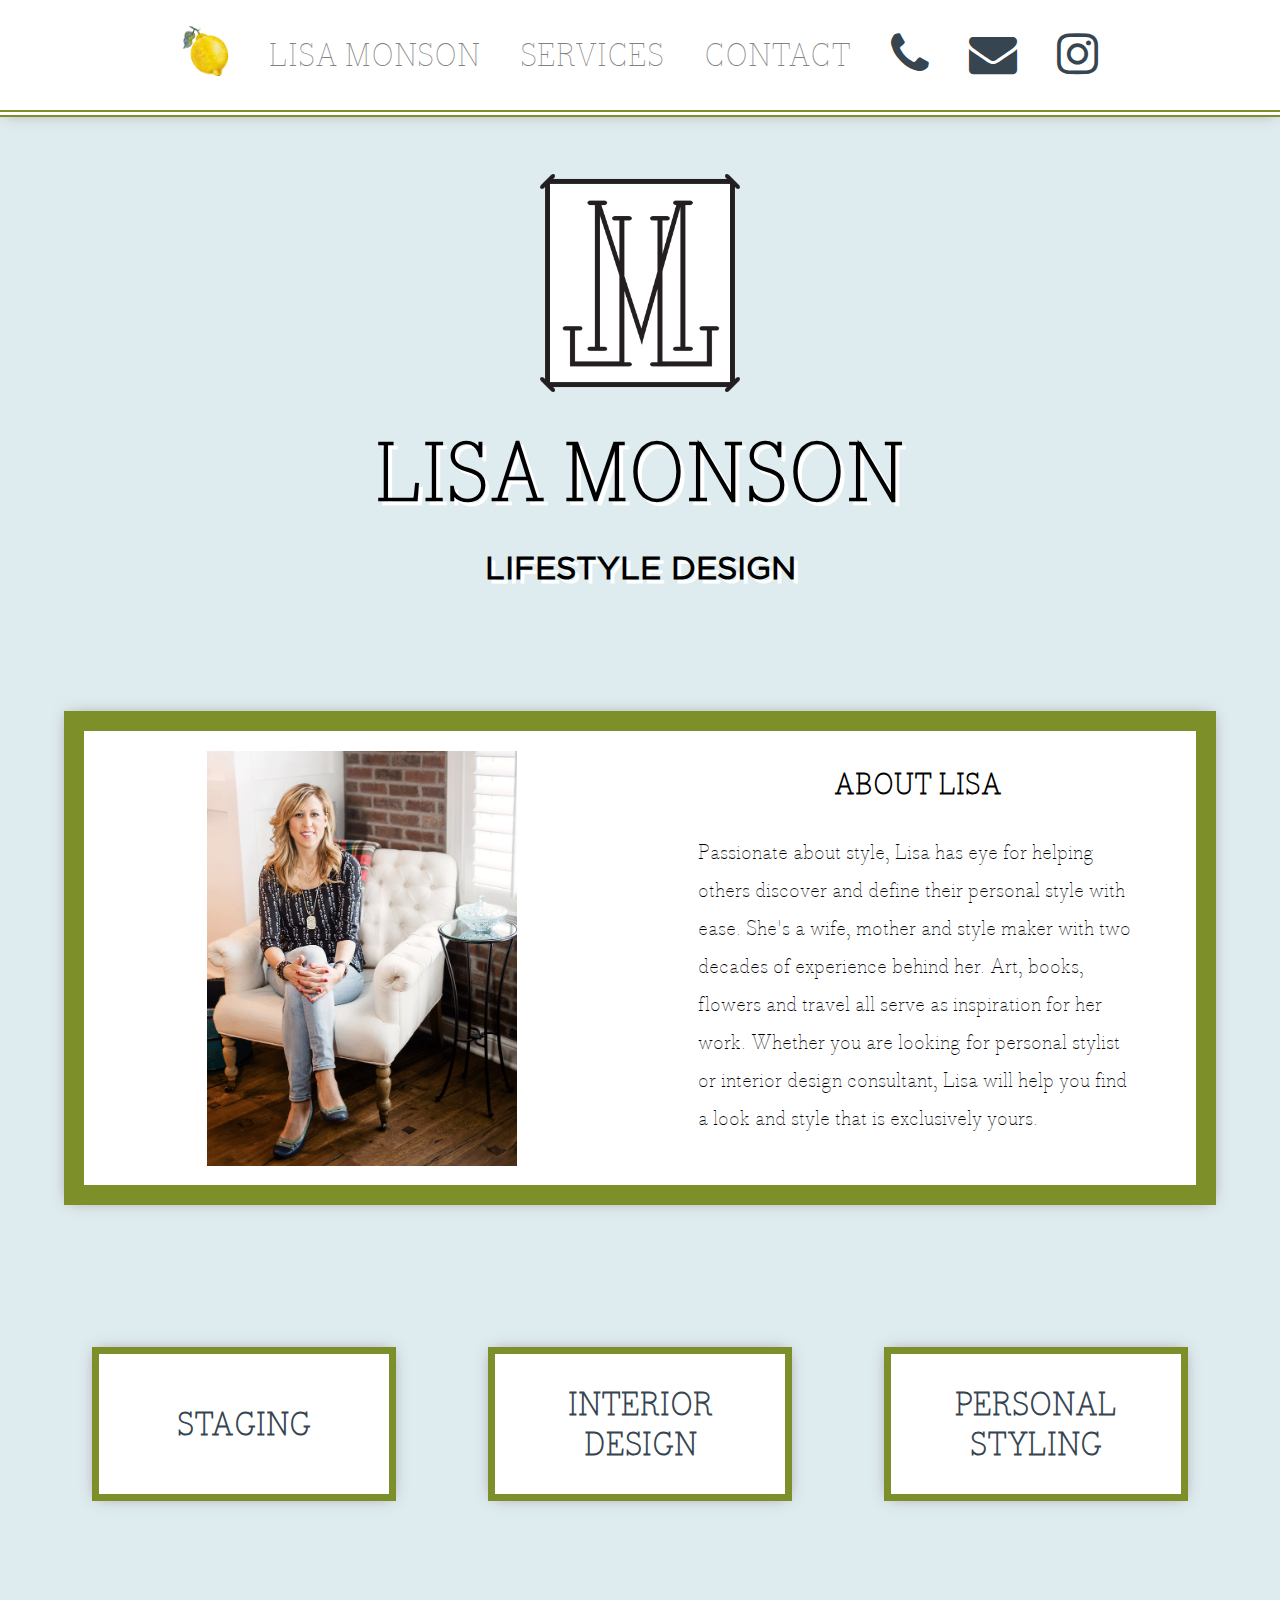
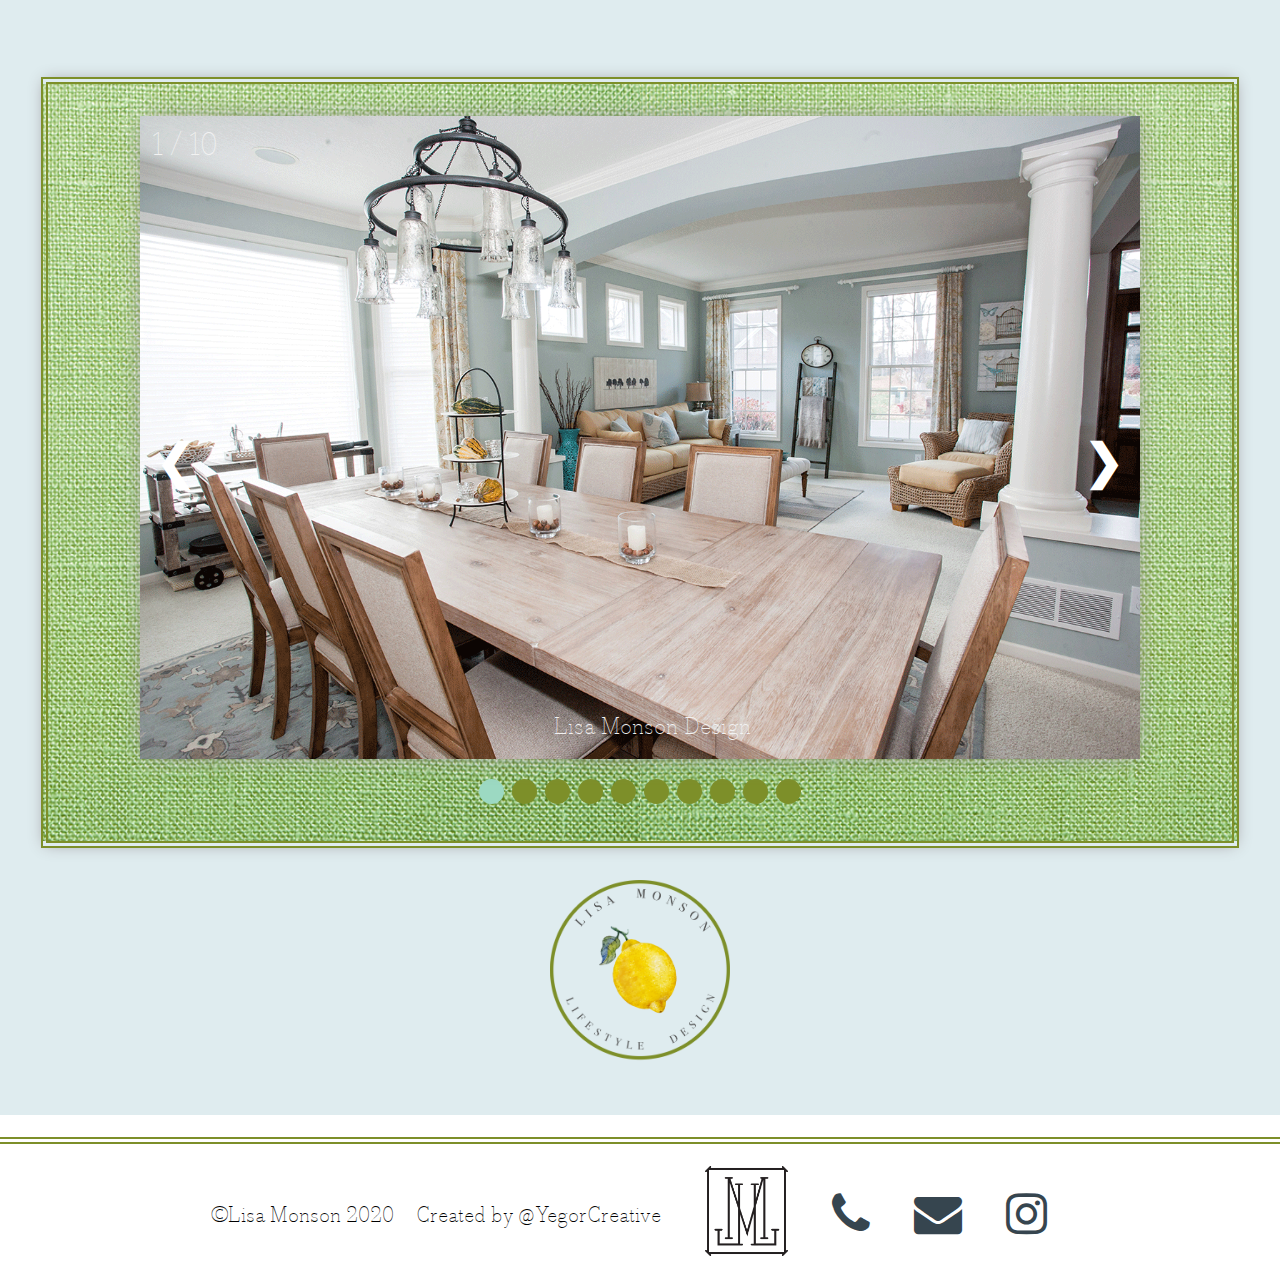
<file: index.html>
<!DOCTYPE html>
<html>
<head>
<title>Lisa Monson Design</title>
<meta charset="UTF-8">
<meta name="description" content="Lisa Monson Design">
<meta name="keywords" content="HTML, CSS, JavaScript">
<meta name="keywords" content="Lisa, Monson, Design, Interior Design, Exterior Design, Fashion design">
<meta name="descript" content="YegorCreative">
<meta name="viewport" content="width=device-width, initial-scale=1.0">
<link rel="stylesheet"  href="CSS/styles.css">
<link rel="stylesheet"  href="CSS/responsive.css">
<link rel="stylesheet" href="https://cdnjs.cloudflare.com/ajax/libs/font-awesome/4.7.0/css/font-awesome.min.css">
<link href="https://fonts.googleapis.com/css2?family=EB+Garamond:ital,wght@0,400;0,500;1,400;1,500&display=swap" rel="stylesheet">
<link rel="icon" href="Assets/lisamonson.ico" type="image/x-icon"/>
</head>


<body>

    <div id="mySidenav" class="sidenav">
        <a href="javascript:void(0)" class="closebtn" onclick="closeNav()">&times;</a>
        <a href="index.html">LISA MONSON</a>
        <a href="services.html">SERVICES</a>
        <a href="contact.html">CONTACT</a>
      </div>
      <span class="openMenu" style="font-size:30px;cursor:pointer" onclick="openNav()">&#9776; open</span>
    <div class="containerForMenu">
      <div class="sidenavDesctop">
        <a href="index.html"><img src="Assets/LemonLogo.png" alt="Lisas Logo" height="50px"></a>
        <a href="index.html">LISA MONSON</a>
        <a href="services.html">SERVICES</a>
        <a href="contact.html">CONTACT</a>
        <a href="tel:+1(612)669-0729"><i class="fa fa-phone" style="font-size:48px;color:#36454F"></i></a>
        <a href="mailto:lisa@lisamonsondesign.com"><i class="fa fa-envelope" style="font-size:48px;color:#36454F"></i></a> 
        <a href="https://www.instagram.com/lisagmonson/" aria-label="Lisa Monsons Instagram page"><i class="fa fa-instagram" style="font-size:48px;color:#36454F"></i></a>
      </div>
    </div>
    <button onclick="topFunction()" id="myBtn" title="Go to top">Top</button>
    <div class="firstBanner">
      <div class="whiteBox">
      <img src="Assets/LMLogoWhite.png" alt="Lisa monsons Logo" width="200px">
      <h1>LISA MONSON</h1>
      <h2>LIFESTYLE DESIGN</h2>
    </div>
    </div>
    <div class="oneColor">
    <div class="stripes">
    <div class="aboutLisa">
      <div class="leftSide">
        <img src="Assets/LM.png" alt="a picture of Lisa" width="310px">
      </div>
      <div class="rightSide">
        <h1>ABOUT LISA</h1>
        <p>Passionate about style, Lisa has eye for helping others discover and define their 
          personal style with ease. She's a wife, mother and style maker with two decades of experience behind her. Art, books, flowers and travel all serve as inspiration for her work. Whether you are looking for personal stylist or interior design consultant, Lisa will help you find a look and style that is exclusively yours.
        </p>
      </div>
    </div>
  </div>
</div>
  <div class="myLinks">
      
      <div class="services">
        
        <a href="services.html"><h1>STAGING</h1></a>
      </div>
     
      <div class="services">
       
        <a href="services.html"> <h1>INTERIOR DESIGN</h1></a>
      </div>
      
      
      <div class="services">
       
        <a href="services.html"><h1>PERSONAL STYLING</h1></a>
    </div>
   
    </div>
<div class="stripes">
    <div class="slideShow">
      <div class="slideshow-container">

        <div class="mySlides fade">
          <div class="numbertext">1 / 10</div>
          <img src="Assets/LisaMonson12.png" style="width:100%" class="LisaDesign">
          <div class="text">Lisa Monson Design</div>
        </div>
        
        <div class="mySlides fade">
          <div class="numbertext">2 / 10</div>
          <img src="Assets/LisaMonson2.png" style="width:100%" class="LisaDesign">
          <div class="text">Lisa Monson Design</div>
        </div>
        
        <div class="mySlides fade">
          <div class="numbertext">3 / 10</div>
          <img src="Assets/LisaMonson3.png" style="width:100%" class="LisaDesign">
          <div class="text">Lisa Monson Design</div>
        </div>
        <div class="mySlides fade">
          <div class="numbertext">4 / 10</div>
          <img src="Assets/LisaMonson4.png" style="width:100%" class="LisaDesign">
          <div class="text">Lisa Monson Design</div>
        </div>
        <div class="mySlides fade">
          <div class="numbertext">5 / 10</div>
          <img src="Assets/LisaMonson5.png" style="width:100%" class="LisaDesign">
          <div class="text">Lisa Monson Design</div>
        </div>
        <div class="mySlides fade">
          <div class="numbertext">6 / 10</div>
          <img src="Assets/LisaMonson6.png" style="width:100%" class="LisaDesign">
          <div class="text">Lisa Monson Design</div>
        </div>
        <div class="mySlides fade">
          <div class="numbertext">7 / 10</div>
          <img src="Assets/LisaMonson7.png" style="width:100%" class="LisaDesign">
          <div class="text">Lisa Monson Design</div>
        </div>
        <div class="mySlides fade">
          <div class="numbertext">8 / 10</div>
          <img src="Assets/LisaMonson8.png" style="width:100%" class="LisaDesign">
          <div class="text">Lisa Monson Design</div>
        </div>
        <div class="mySlides fade">
          <div class="numbertext">9 / 10</div>
          <img src="Assets/LisaMonson9.png" style="width:100%" class="LisaDesign">
          <div class="text">Lisa Monson Design</div>
        </div>
        <div class="mySlides fade">
          <div class="numbertext">10 / 10</div>
          <img src="Assets/LisaMonson10.png" style="width:100%" class="LisaDesign">
          <div class="text">Lisa Monson Design</div>
        </div>
        
        <a class="prev" onclick="plusSlides(-1)">&#10094;</a>
        <a class="next" onclick="plusSlides(1)">&#10095;</a>
        
        </div>
        <br>
        
        <div style="text-align:center">
          <span class="dot" onclick="currentSlide(1)"></span> 
          <span class="dot" onclick="currentSlide(2)"></span> 
          <span class="dot" onclick="currentSlide(3)"></span> 
          <span class="dot" onclick="currentSlide(4)"></span> 
          <span class="dot" onclick="currentSlide(5)"></span> 
          <span class="dot" onclick="currentSlide(6)"></span> 
          <span class="dot" onclick="currentSlide(7)"></span> 
          <span class="dot" onclick="currentSlide(8)"></span> 
          <span class="dot" onclick="currentSlide(9)"></span> 
          <span class="dot" onclick="currentSlide(10)"></span>
        </div>
    </div>

<div class="jasmine">

    <img src="Assets/NewLemonLogo.png" alt="picture of a flower" width="180px">
</div>
</div>

<div class="footerMain">
  <p>©Lisa Monson 2020</p>
  <a href="https://www.instagram.com/yegorcreative/" aria-label="Link to YegorCreative instagram page">Created by @YegorCreative</a>
  <a href="index.html"><img src="Assets/LMLogoWhite.png" alt="Lisas Logo" height="90px"></a>
  <a href="tel:+1(612)669-0729"><i class="fa fa-phone" style="font-size:48px;color:#36454F"></i></a>
  <a href="mailto:lisa@lisamonsondesign.com"><i class="fa fa-envelope" style="font-size:48px;color:#36454F"></i></a>
  <a href="https://www.instagram.com/lisagmonson/" aria-label="Lisa Monsons Instagram page"><i class="fa fa-instagram" style="font-size:48px;color:#36454F"></i></a>
  

</div>
      <script src="javascript/app.js"></script>
      <script src="javascript/jquery.min.js"></script>
</body>

</html>
</file>
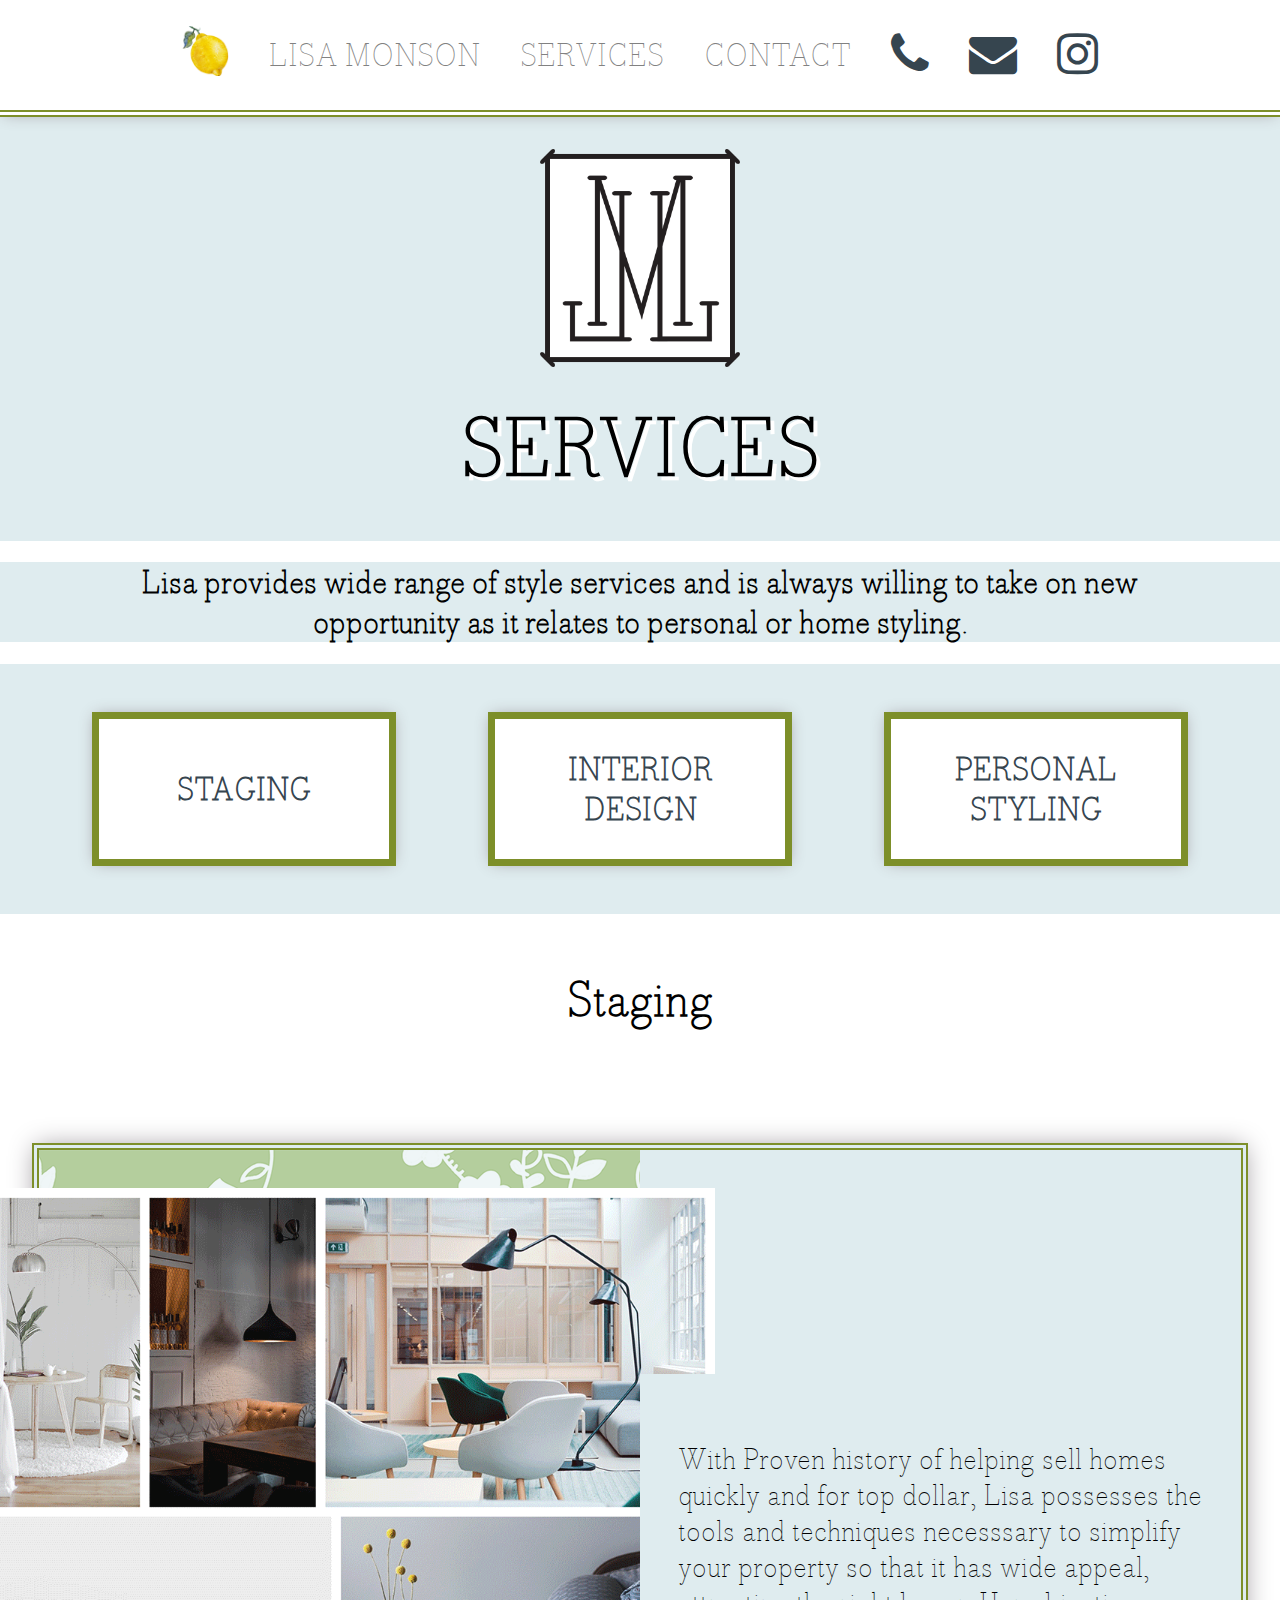
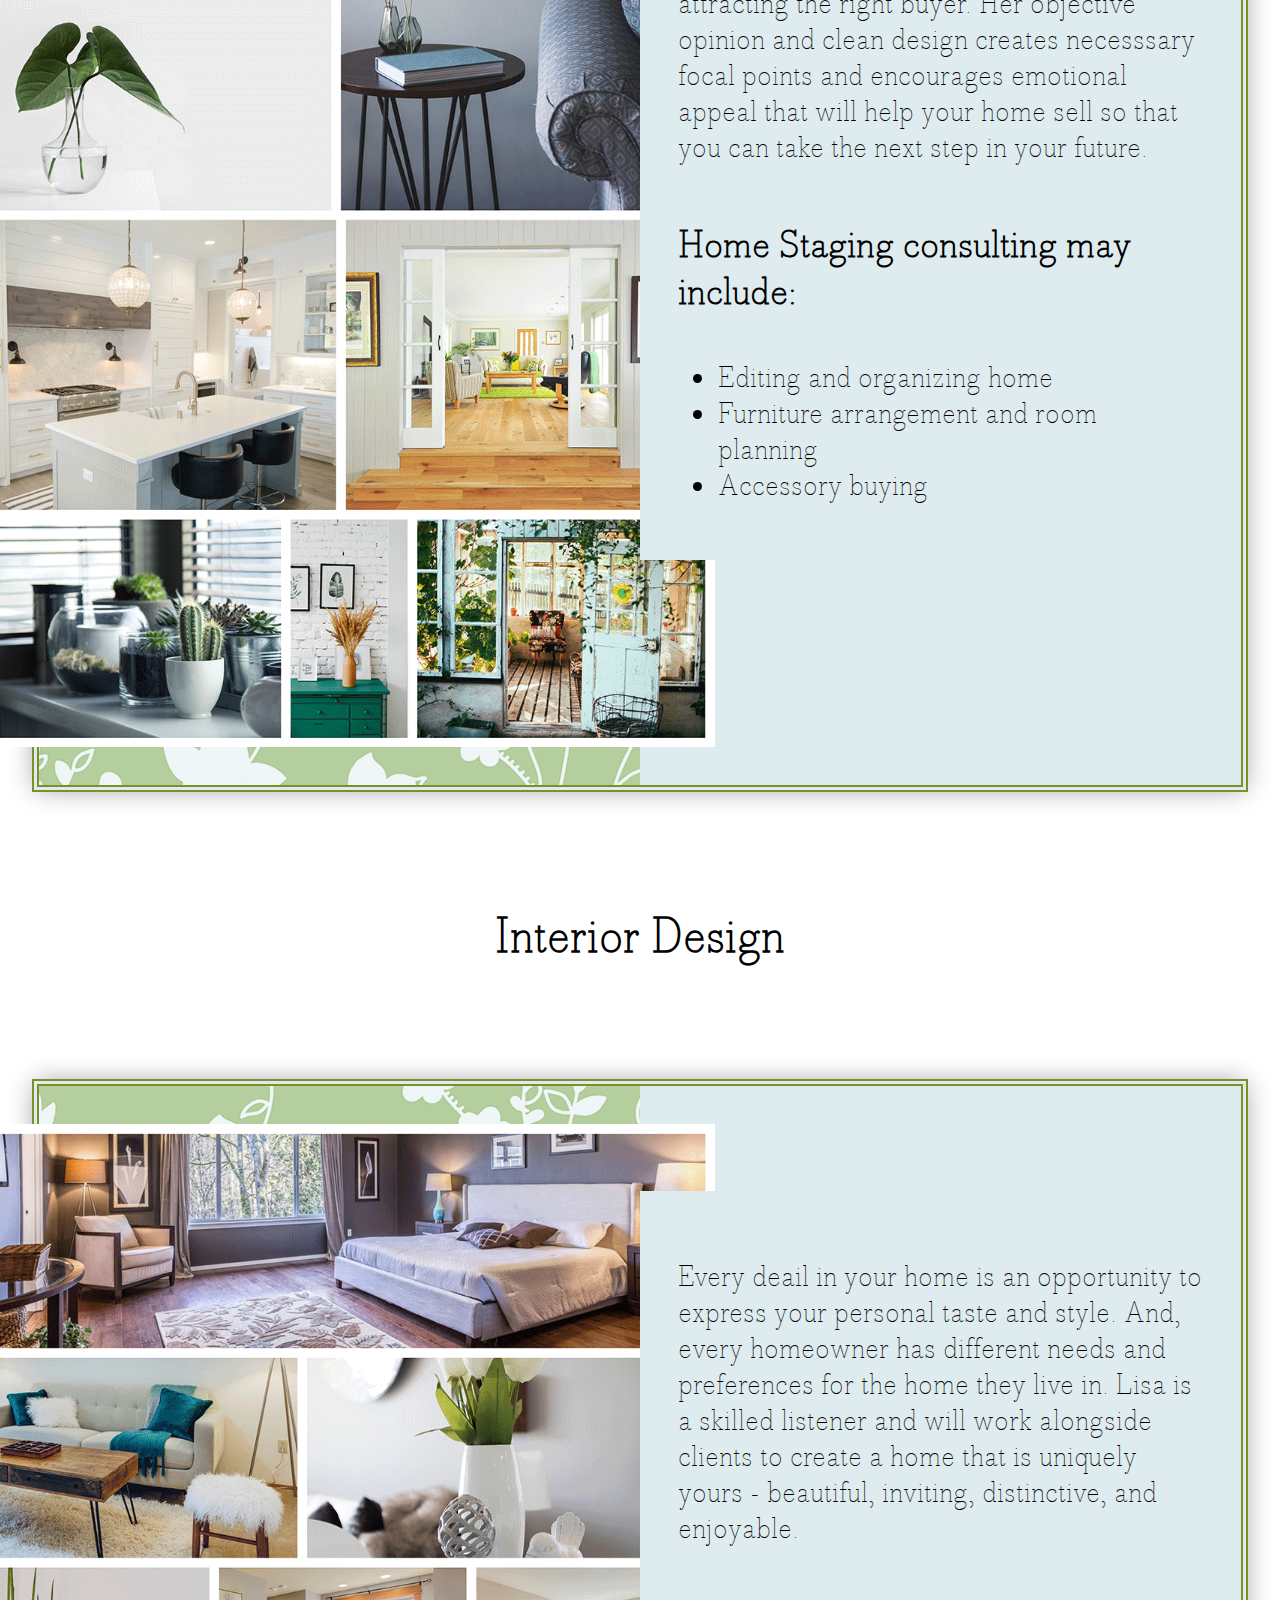
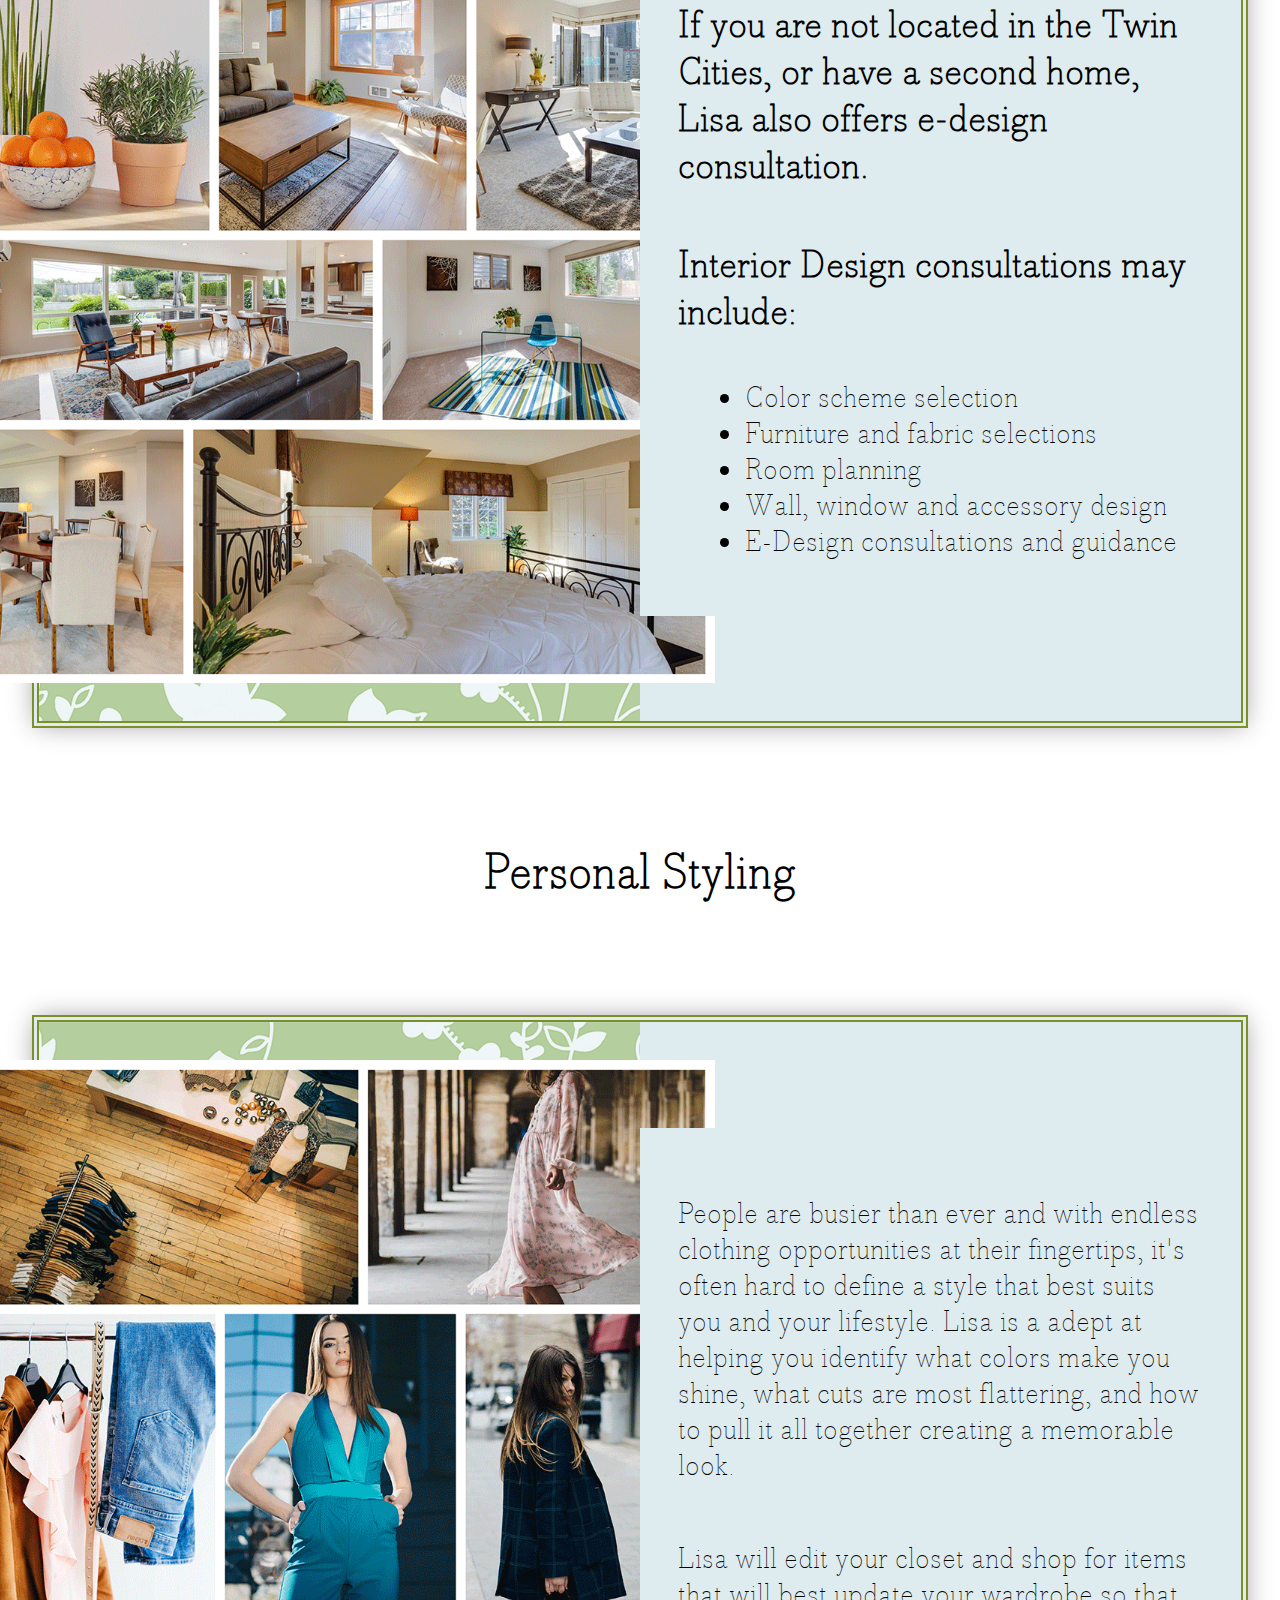
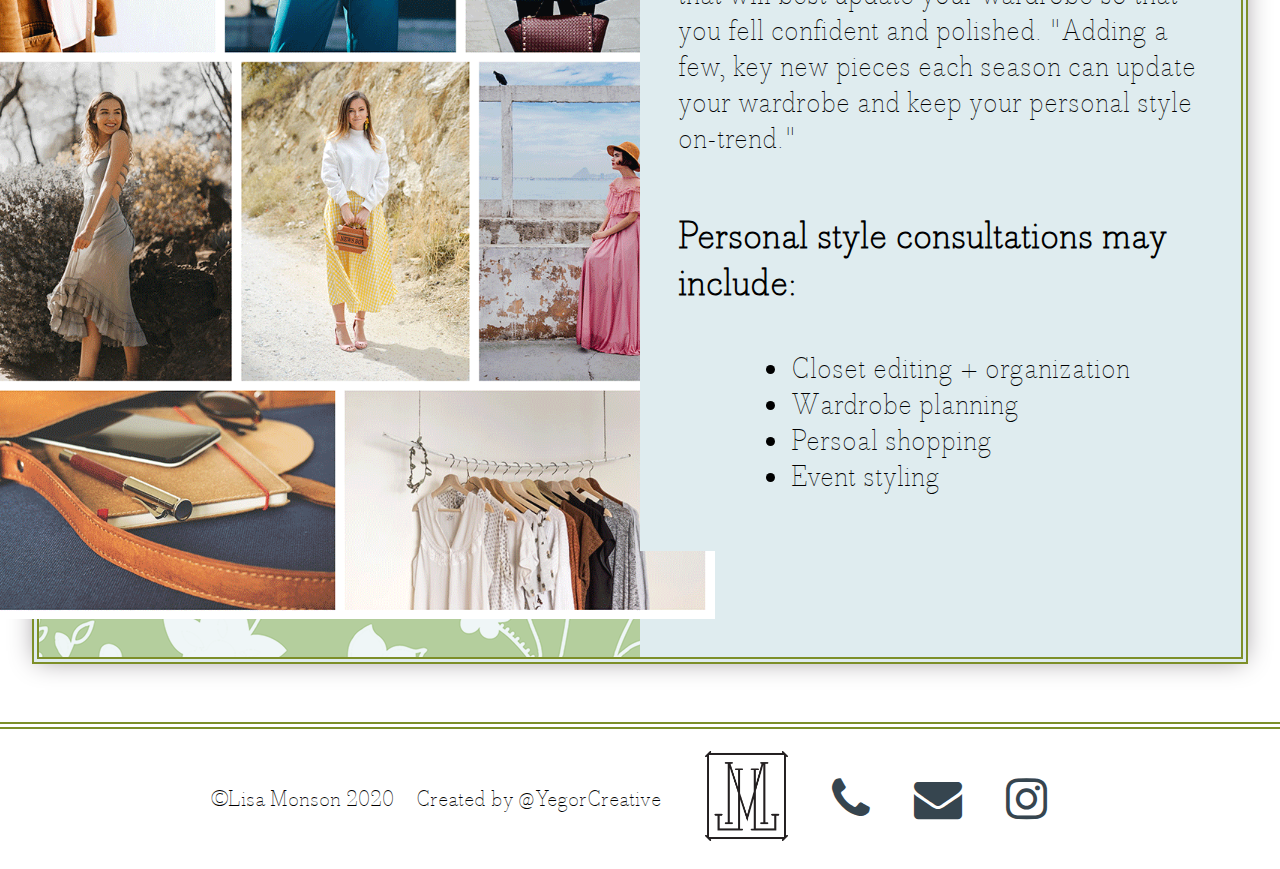
<file: services.html>
<!DOCTYPE html>
<html>
<head>
<title>Lisa Monson Design</title>
<meta charset="UTF-8">
<meta name="description" content="Lisa Monson Design">
<meta name="keywords" content="HTML, CSS, JavaScript">
<meta name="keywords" content="Lisa, Monson, Design, Interior Design, Exterior Design, Fashion design">
<meta name="descript" content="YegorCreative">
<meta name="viewport" content="width=device-width, initial-scale=1.0">
<link rel="stylesheet"  href="CSS/styles.css">
<link rel="stylesheet"  href="CSS/responsive.css">
<link rel="stylesheet" href="https://cdnjs.cloudflare.com/ajax/libs/font-awesome/4.7.0/css/font-awesome.min.css">
<link href="https://fonts.googleapis.com/css2?family=EB+Garamond:ital,wght@0,400;0,500;1,400;1,500&display=swap" rel="stylesheet">
<link rel="icon" href="Assets/lisamonson.ico" type="image/x-icon"/>
</head>


<body>

    <div id="mySidenav" class="sidenav">
        <a href="javascript:void(0)" class="closebtn" onclick="closeNav()">&times;</a>
        <a href="index.html">LISA MONSON</a>
        <a href="services.html">SERVICES</a>
        <a href="contact.html">CONTACT</a>
      </div>
      <span class="openMenu" style="font-size:30px;cursor:pointer" onclick="openNav()">&#9776; open</span>
    <div class="containerForMenu">
      <div class="sidenavDesctop">
        <a href="index.html"><img src="Assets/LemonLogo.png" alt="Lisas Logo" height="50px"></a>
        <a href="index.html">LISA MONSON</a>
        <a href="services.html">SERVICES</a>
        <a href="contact.html">CONTACT</a>
        <a href="tel:+1(612)669-0729"><i class="fa fa-phone" style="font-size:48px;color:#36454F"></i></a>
        <a href="mailto:lisa@lisamonsondesign.com"><i class="fa fa-envelope" style="font-size:48px;color:#36454F"></i></a> 
        <a href="https://www.instagram.com/lisagmonson/" aria-label="Lisa Monsons Instagram page"><i class="fa fa-instagram" style="font-size:48px;color:#36454F"></i></a>
      </div>
    </div>
    <button onclick="topFunction()" id="myBtn" title="Go to top">Top</button>
    <div class="firstBanner">
      <img src="Assets/LMLogoWhite.png" alt="Lisa monsons Logo" width="200px">
      <h1>SERVICES</h1>
    </div>
    <div class="servicesAbout1">
    <div class="servicesAbout"><h1>Lisa provides wide range of style services and is always willing to take on new opportunity as it relates to personal or home styling.</h1></div></div>
    <div class="myLinks">
       
        <div class="services">
          
          <a href="#staging"><h1>STAGING</h1></a>
        </div>
        <div class="services">
          
          <a href="#interior"> <h1>INTERIOR DESIGN</h1></a>
        </div>
        <div class="services">
         
          <a href="#personal"><h1>PERSONAL STYLING</h1></a>
        </div>
      </div>

      <div class="Letters"> <h1>Staging</h1></div>

      <div id="staging">
  <div class="leftSide1">
   <img src="Assets/My18.png" alt="test" width="750px">
  </div>
  <div class="rightSide1">
    <p>With Proven history of helping sell homes quickly and for top dollar, Lisa possesses the 
        tools and techniques necesssary to simplify your property so that it has wide appeal, 
        attracting the right buyer. Her objective opinion and clean design creates necesssary
    focal points and encourages emotional appeal that will help your home sell so that you 
can take the next step in your future. </p>
<h1>Home Staging consulting may include:</h1>
<ul>
    <li>Editing and organizing home</li>
    <li>Furniture arrangement and room planning</li>
    <li>Accessory buying</li>
</ul>
</div>
</div>
<div class="Letters"> <h1>Interior Design</h1></div>
<div id="interior">
  <div class="leftSide1">
    <img src="Assets/My20.png" alt="test" width="750px">
  </div>
  <div class="rightSide1">
    <p>Every deail in your home is an opportunity to express your personal taste and style.
        And, every homeowner has different needs and preferences for the home they live in.
        Lisa is a skilled listener and will work alongside clients to create a home that is uniquely 
        yours - beautiful, inviting, distinctive, and enjoyable. 
    </p>
    <h1>If you are not located in the Twin Cities, or have a second home, Lisa also offers e-design consultation.</h1>
    <h1>Interior Design consultations may include:</h1>
    <ul>
        <li>Color scheme selection</li>
        <li>Furniture and fabric selections</li>
        <li>Room planning</li>
        <li>Wall, window and accessory design</li>
        <li>E-Design consultations and guidance</li>
    </ul>
  </div>
</div>
<div class="Letters"><h1>Personal Styling</h1></div>
<div id="personal">
  <div class="leftSide1">
    <img src="Assets/My21.png" alt="test" width="750px">
  </div>
  <div class="rightSide1">
    <p>People are busier than ever and with endless clothing opportunities at their fingertips,
         it's often hard to define a style that best suits you and your lifestyle. Lisa is a adept at
        helping you identify what colors make you shine, what cuts are most flattering, and how 
    to pull it all together creating a memorable look. </p>
    <p>Lisa will edit your closet and shop for items that will best update your wardrobe so that 
        you fell confident and polished. "Adding a few, key new pieces each season can update 
        your wardrobe and keep your personal style on-trend."
    </p>
    <h1>Personal style consultations may include:</h1>
    <ul>
        <li>Closet editing + organization</li>
        <li>Wardrobe planning</li>
        <li>Persoal shopping</li>
        <li>Event styling</li>
    </ul>
  </div>
</div>



<div class="footerMain">
  <p>©Lisa Monson 2020</p>
  <a href="https://www.instagram.com/yegorcreative/" aria-label="Link to YegorCreative instagram page">Created by @YegorCreative</a>
  <a href="index.html"><img src="Assets/LMLogoWhite.png" alt="Lisas Logo" height="90px"></a>
  <a href="tel:+1(612)669-0729"><i class="fa fa-phone" style="font-size:48px;color:#36454F"></i></a>
  <a href="mailto:lisa@lisamonsondesign.com"><i class="fa fa-envelope" style="font-size:48px;color:#36454F"></i></a>
  <a href="https://www.instagram.com/lisagmonson/" aria-label="Lisa Monsons Instagram page"><i class="fa fa-instagram" style="font-size:48px;color:#36454F"></i></a>
  

</div>
      <script src="javascript/app.js"></script>
      <script src="javascript/jquery.min.js"></script>
      
</body>

</html>
</file>
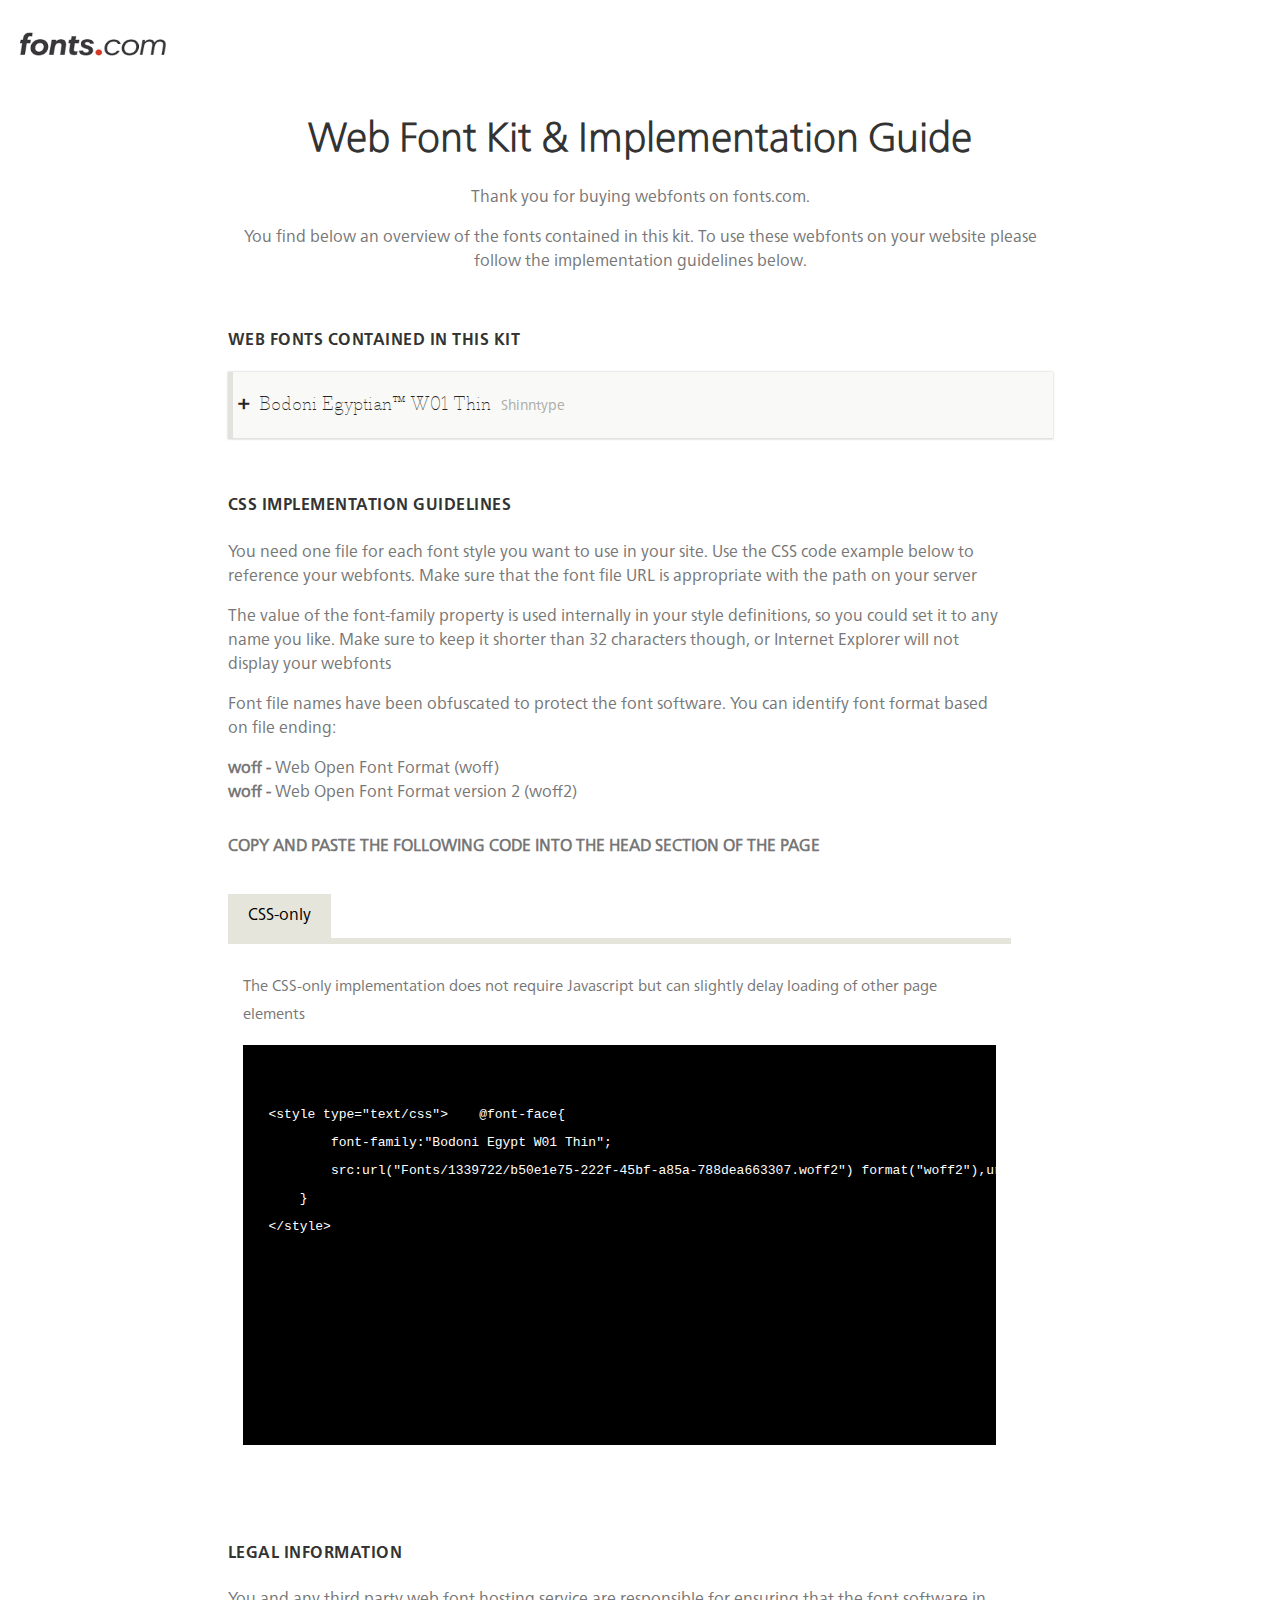
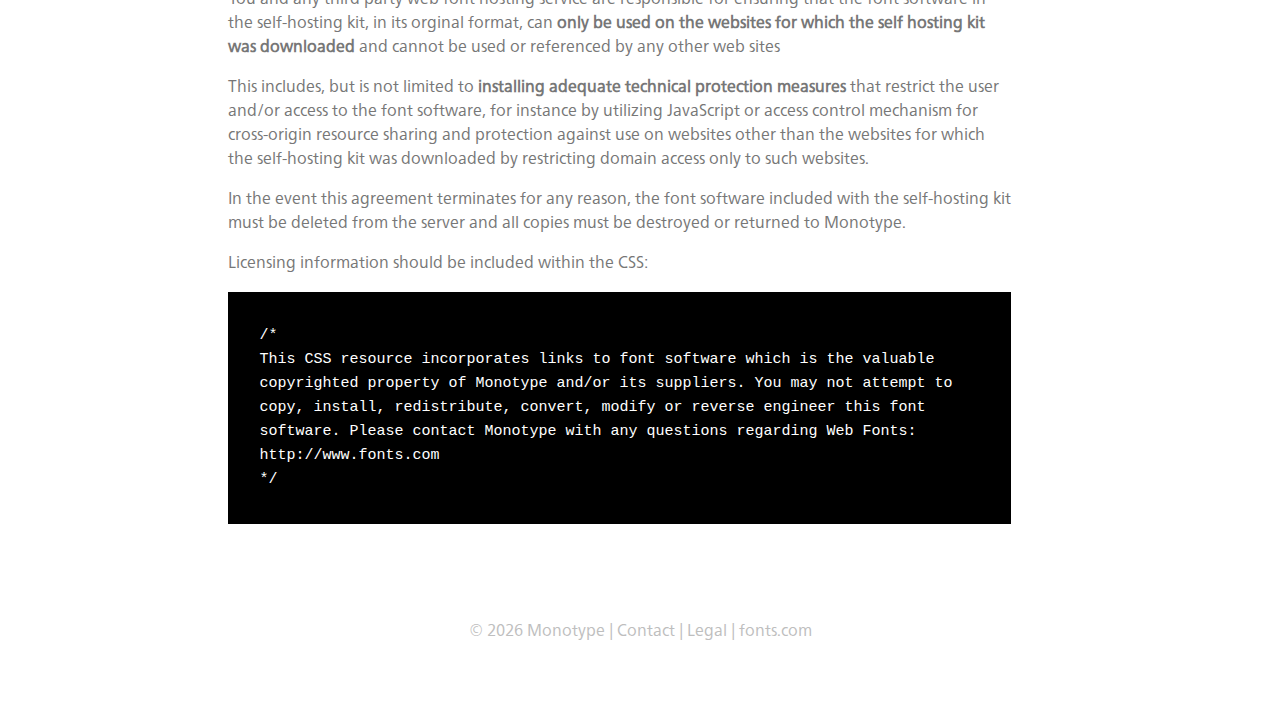
<file: MTI-WebFonts-783200595/demo.htm>
<!DOCTYPE html>
<html>

<head>
    <title>fonts.com Web Fonts Demo</title>
    <meta http-equiv="Content-Type" content="text/html; charset=UTF-8" />
    <meta name="viewport" content="width=device-width, initial-scale=1.0, maximum-scale=1.0, user-scalable=0" />
    <style>

        @font-face {
          	font-family: 'frutiger-bold';
            src: url("data:;base64,T1RUTwALAIAAAwAwQ0ZGIA+nsWEAABqcAABrpUdQT1OYSe19AACGRAAAHgBHU1VCOYXoggAApEQAAA3yT1MvMolMb+YAAAEgAAAAYGNtYXACgeCdAAAUeAAABgJoZWFk/2fNQAAAALwAAAA2aGhlYQgOBXkAAAD0AAAAJGhtdHg+DVxHAACyOAAAB5ptYXhwAedQAAAAARgAAAAGbmFtZfBlvMsAAAGAAAAS93Bvc3T/uAAyAAAafAAAACAAAQAAAAIAAA6XPlxfDzz1AAMD6AAAAADOAcTOAAAAAM4BxM7/Uf8XBPoDrQABAAMAAgAAAAAAAAABAAAC+P8QAMgFOv9R/[base64]/wIbAjcCxwLJAt0DlAOpA7wDwB6FHp4e8yAUIBogHiAiICYgMCA6IEQgcCB5IIkgrCC6IRMhIiEmIS4hVCFbIV4hmSICIgYiDyISIhUiGiIeIisiSCJgImUlyvj/+wT//wAAAA0AIACgAMAAxQDSANcA4ADlAPIA9wGSAfoCGAI3AsYCyQLYA5QDqQO8A8AegB6eHvIgEyAYIBwgICAmIDAgOSBEIHAgdCCAIKwguSETISIhJiEuIVMhWyFcIZAiAiIGIg8iESIVIhkiHiIrIkgiYCJkJcr4//sA////9f/jAAD/owAA/8gAAP/nAAAADwAA/94AAAAA/rwAAP57AAD9+f3m/dX90gAA40QAAOFMAAAAAAAA4SvhUuEi4TPhPuE74TXgwQAA4IHgSeBo4GcAAOAh4CPgRd+X34bfjgAA32MAAN9632/[base64]/AJcA/QEAAZcBlgCfAQYAoAEHAKEBCACkAQsApQEMAKcBDgCmAQ0AqAEPAKkBEACrARIAqgERAK4BFgCtARUAsAEYALUBHQC3AR8AuAEgALkBIQC6ASIAuwEjAL0BJQDBASkAwgDEASwAxgEuAMUBLQBrAM8AbgDSAKMBCgCsARMArwEXATkBOwFFAUsBRwFOAT4BSQC/AScAvAEkAL4BJgDDASsBVQFWAVkBVwFYAVoBZAFlAWEB4QHgAXoBfQGcAYMBYwGbATMBMQEyATQBNQAAAAMAAAAAAAD/tQAyAAAAAAAAAAAAAAAAAAAAAAAAAAABAAQCAAEBARdGcnV0aWdlck5ldWVMVFByby1Cb2xkAAEBASf4EAD5FwH5GAL5GQP4FAT7Q/t9HAT6+kEFHBqQDxwc0RGzHFyZEgD/[base64]/ED9wQCBAsEEQQcBCIEKAQyBDQENgQ5BD4EQwRMBFUEYwRsBHUEfgSKBJQEmwSkBKwEvATJBNQE4wTqBPEE9QT8BQQFDwUYBSQFKQUwBTUFPAVDBUUFTgVXBVoFXQVlBXAFeAV/BYgFjwWWBZ8FqAW1Bb0FyAXRBdkF4QXrBfQF/QYFBg8GGQYiBi8GPAZJBlUGYwZxBn4GiwaXBqMGsQa+BssG1wblBvMHAAcOBxsHKAc3B0UHUwdgB28HfgeMB5wHqwe6B8sH2wfrB/[base64]/AK0BCQEzAWMBfAG0AfgCCwI+AmMCoALDAv0DGANgA6UDwwPdA/[base64]/YL+gwADA0MEQwWDCkMNQw5DEIMSAxNDF4MaQxuDHUMegyCDIoMkAyUDJ0MpwysDLAMwAzIDM0M3AzrDPQM/Q0BDQgNDQ0RDR8NLQ07DUcNSw1YDWUNbg1zDXsNgA2MDZINnQ2oDbP4IvlaFftv+xT7F/t7+3H3Gfsf92L3ZPcb9yH3c/dx+xb3HfthH4P7ARX3Cdcr+zD7Kj0l+wP7CD/u9yz3Ldfv9wQfC/hL+U4V+zMG+6b9TgX3JQbI9zUF97cGyPs1BfctBvuQ958V+20Gxfc3mrWl25WvGY0GlGejO5phCAvp+BMVprjFnsEb37BoPB+Nc2+Mdhv7PixP+wAn00/v4cOxxa4fjQaKe4p6fxoL+SIW90UG90/5TgX7IAYn/DaFcXcohF0ZiQaEuXjwhaMr+DYY+08GMPw2hnR3JoRcGYkGhbp18IaiJvg2GPsrBvdV/U4F90YG8/hnkqyWx5CxGY0GkGWZTpJrCAva+U4V/DkH+1PdKfdc91Dt7fdTHvg5+xv8Lwf7Fl1TIytew/cWHvgvBwvGlLCqxBrPULQqZF6GfmcekUEFmKWwk64buqh3aWVnfEmDg4uMhB9FB4yTlYyQGws7ChPkLR0T6K+jemlwenZnfB9/ThUT5DoKFZ+tq5OqG7Kre2BQVlT7GCMfQfe71E0HZVyLiWUfjQeemKOcr6sI1s+husAa4kSvPlxagntpHguX+JcV91z8rQVEdmtyXxt0do6SdR+BJwWDpLGFrBv3B8Pb9bMf91/4uwX7GwY7+418X3lOfVYZiQZ8wHnJfbY7940YCxX7B/sJ9wcG+9YW9wf3CfsHBg4Vaod9enMbfHuQmGofnGF2knIbT2RcQIKqHa6TmJelG5mbhnq3H32xooadG8avt9uSHw4VzbR8YWFleldqapOYZx+GPAWAsbCIrxv02bjZw2SxTJMfjQcL+Nz3HRV2VFuFWBv7FyXj9y/3LueWHcG3gnS9H5X3DQWfUViQTxv7Z/sz+x/7bft09y77GPd1x8aTmrcfC05zbmhaGkLNXuvo0bjZwXOpSqMeR6QVYZpynKwaqqWdrR4LFfuVBoj7dwWTpqaQphvLrnRbXmd1UWtvkZdtHzsHgq2siKwb9wLRw+bcUb0yeX+KiXwfjdwF90IGC/hC4BVpjW2Ndh73EQaGtovDwRr3/vsZ+5UHCxWUdGWRZxv7DkI5+yr7FcFC9fDIyODeWL48aGF7cHYfigbcjbG4zxuoqISAox/7CvsYFbiebWBkdWhgHxPsZm+ttbKqq64fDqQd97awBuGYeEKoH9n7WgX3Lwb7APeTdb95p1qYGY0H5p3Cwuca9yb7BrD7QB77Xgb3IfsCFbQG8Md7P0VZb/sDH2IGCxUzBvsWL7hKoJuhnKKelZUZjQaJdYpRZxr7ZO0HC98W+DT3Cfup90z3kPcF+5D3PPem9wj8MQYL+BP5ghWRdm6PcBv7F1RI+yIfZyYo8GMdC5F2bo9wG/sXVEj7Ih9n+2JDHZbzBZF2bo9wG/sXVEj7Ih9nJijw/DT3Gvg092JgChVlbavW06insrKob0NAbWtlHzsE9dHV9wX3DETJIiJETfsM+wXRQfUfC/cB+DQV+3gH+xy9UfcKrayPlKQeiPIFhnx5iHsbSnyu2R/3XfcP7vsP9ysH+xJgBfsAJigHCxX3BfcrBTIGRTVE4QUvBvX7KwUOs6Czprcb45BCKB/7jPcY98AH9x5b5PsdQVBnTWUeC6hDduD3BPjrd/Z3AcT3G9bH2fcbA/ek+VIV+xx8PEMhGii1WPcdWh6qgAX7VwdPPJ+kXR99+xIFdM7Og8wbNsTiB/clmtLX9wga9wVPwvstvR73RAe7zn92sh+X9woFnWBLkFAb4lQH+/kEUZx1orYauaulu5Iev/vMFcl2nnBiGltxa1SDHg4V+wVZR/sw+x29QfcC9wK71/[base64]/xi+TAV/WL4lPliBw58jHmMgx73CQaIrYfQyBoLFfwz/ZClCvgz+ZAFC+X7UXb3WvcCOHb4nXcS1PcY92z3GRMAE7z4QuwVQZWybtwbmaKNjpcfhvcKBYqHgYqJG2+Fm7Qf9+v7GftcBxPc+wxiKjJCfsflHvef+xj9afcZyAe/iM6Jph6OjQWEl6KHnxvXxrbNrR8O+AgV5rWzvdYa9wAnyvsf+ycnRfsCQK1Z8WMeE+QjYlpRNxr7DvVD9y73K/cG1fcU5F/A+wGzHiixFRPYQKVbqscawr2rx8m3bU5abWZMcB50LhUT5Odut2dMGkxUZEZEWbLMx7Cz06UeDrEH15ynvZ6bh4SbHgvyoHb4NO6Ld/cK9xQ38hL3DPca92FeChPMNB0TsvdxalAKDgH4f/cUIvcYA/oG+U4V/IUG/BP9TgX3Kgbg9zQF96MGmPs0BfgF9wn7gAZ790wF93T3Bft/Bnz3PAX3ogb8E/vKFfteBub3QKO4s9ucsxmNBoxnkjSPYQgLUgoSC5gVe7XEgsYb92D3CPce94z3bjX3Cvs/+zQtIvsf+xngOPcTysqlv68fjQb7JohNMvsUG1tdlp9gH/di93cVQmO91tOxy9cfE/jNuU4+RFxXSR8OgYHsSXb3g9r3A+0L9xj3fQb3B7XT3uOTQSke+4z3GPe/B/cfWOT7HUFUY1BmHokGjKqNvLgaC4WL9wn3TPcF9zz3CAsVNo7RTOYb6snC6JcfSgYL9xq30OWcmYmGmh6O9wcFkH19jHsbQlthR3AfC/lOFfstBvdB+9wFJ0H3HwaWeAVh+ypB9yr7Nfcj9zX3KdX7KbkHkpoF9yLVJQb3QffcBfsiBkj7IXVdYzV8ZxmJBnuvZeF1uQgO+Lf5ThX8pfsKBvdTjgX82/cj+NsH91eIBQuoi/X3dNf3T/cEAfc09yED0xb4WvX7dfd09ynX+ympBu68xd6nsISAqB6T9wUFlmdjkWMb+z8zMPtDH2pAP9b7dDMHDvlOFfwyBob8CgWaubmTuBv1yGI2OUpgK1hblaBaH4n7CgV8wsGFvxv3RfcF6Pcp9xoo3vslbniKhW4fj/ctBfe4Bg4V3wY39ysF+yMGDvc0oHb3NfX4Q3cLpB2CHQYL/GgHOXFpTnhxjpJ1Hof7DgWBqa6HqRv3KcPi9yEf+HYHC0sdExBUfGpwVBsTCFZirbuFHw77q4od2F4KE8iCChMwC/laFftHOPsK+437cNj7G/dI90jV9x33dveDN/cM+zkfhSQV1bQ1+0H7PWIzQkBi4/dE9zu04NUfDvcN+w33D38dC/dtf/cB+Iz3AQvN9yfO3tISqugu7vcWnAr31wv5ThX7Pgb7svxPBfsE99f7I/[base64]/Ax5fcM5jrpC/cc5hVxi3ONax6JBgsS1PcY93CZHQv3GviX+xoGC18dAQsrW937AxtYVnRnbh/7EQeworevwhsL9wfn9wcL9wI+agoLEwATwAv3RXcLz/e/zwGq6/cS6wP3Vgv3MYT3CPdM9wT3T/cFCxKy9xv3dvcPEwALjQr3AwsuSb/aiR+J5xXbksGzxhvNtGc3H/vuQBUhUV1FWG6muB4L9/X4YUAdC/ca+Yj7GgYL+333Pwt3XQoLd2YdC2fBz3fZG/dk9xv3Ifdz9wVo507KH8TUXLBTQwUL+CL5XBX7b/sU+xn7e/sErTDHTR9QPrlmxdYFC6B2+Dj2f3cLd/RGHQvV9x7N2dEBx9/q6wP30wsWdB0LUX5rYlQbCxMAAAv5ThX8dvsD9+cG+5/83wX3Lwb3k/jbBQ73HPeajQaiaLFUpmYIC/lO+yEL2H0dC/cF+Ol3C+u7OfcDG77Aoq+oHwtGHa0L+PlQCgsV0sRQLCpTUEJCUcXr5b7N3B8Odvg3dwH3Pe0D958LoI8KCxKz9x73i/cYCwHY9xoDCxKt9xgL9yH7EPcZ92z3HfsJ9x+YCgvU96rWAfdz8APCC6QKEwAL9wD3HPcAC/chEwAL+Jd294R3AQvf9yH30PcmC9JE9z4SC9/3Hwv3GPsO9w5/HQt297b3APdS9wIL9xgTAAv3CRIL5PcgFUr7kAX3BAbm95AFC/cj9yT7IwYOrR0TAAv7s/tVdvp8dwHf9wQD3wv7AHb3DvcB98319w93AQvMf/JFdvg88gv7q/ty8vkOdwvIgwoL1Hb4J3cBC98W9yEL93AVC4T3DPcf1MjU9xf3CQEL9zXm+zX3P/sG+z/7NQsF90kH+373fvt/+34FCzL7hAX3GwbJ94QFDh+/Bgv7fvt/9377fgX3SQYLKl5GPj5Z0erqvtLYC34K9w37DfcPC82DCroLdvgx9wZ/dwv3FPsaC6B29yzV0dX33HcBC81J9ygSC/cZ+xL3EhMAE/[base64]/[base64]/[base64]/[base64]/9IBAgKSCvILcgviDaIPQhDiEoIZghtCIlIkQiXiJ4IsYjCCMnI0UjZCN8I5wjsyPbJAAkFyRZJGkkeSSRJKEktSTIJOMk9iUGJRclLSVLJXYleCWTJaglzyXqJfIl/iYGJhImGiYmJi4mOyZJJlcmZyZ3JoEmiyaVJq0mzCbWJuAm7Cb4JwEnCicsJ0wnVSdhJ4cniSeyKAcoEignKD8oYShxKI0oqijIKPspLik8KU0pbCluKXAphimtKlEqhSqcKy8rqCv2LG4sdSyALIIs5SzwLW4tsS25LcItzy3eLe0uFi5KLnguuS70Ly4vfC/IMA8wQjBPMIAwsDDeMSkxYDGcMdox9jH4Mfox/DH+MgAyAjJYMpIzEDN7M800OTSrNPg1RDV9Ncs18TY6NkE2TDZONlk2WzZuNno2izajNrU2xDbfNus2+TcTNxs3IzcsNzQ3PTdFN003VTddN2Y3cjd6N4M3izeUN5s3ozerN7M3vDfVN9035jfuN/c3/zgHOA44FTgdOCk4MDg4OD84RzhOOFQ42DlQOW05lDm7Oe06SzqqOtc7BTszO2E7YztnO2k70zvVO9k72zv2Ph1IDvzLDvvRDvt1i/ca+Mh3AfP3GwP3B/deFfcEBqP4hAX7MgaT/U4V9x/3GvsfBg77Avg5dve+dwHq4+XjA/dD+CQVnPe+BSEGnvu+BfeLFp73vgUgBp77vgUOqKB291ff9yLf91V3AfdOFrD3VwX1Bmf7VwXuBrD3VwXx3zQGpfciBfHfNgav91UFJwZm+1UFIgau91UFJwZo+1UFJjfgBnH7IgUlN+IGZ/tXBfeV96sVIQal9yIF9gYOOh34C4QK9wKRHX8dE1/[base64]/[base64]/4pxX3H6ls9fsaUpr3JgX7AgaZ+yf7Gshp+wD3Hmwo+wDnSdf3ENT7EObNBQ6ooHb3Y/cA92R3AfeF9wgD94UW9wj3Y/df9wD7X/dk+wj7ZPth+wD3YQYO+8cwdveQdwGbHQ6HCvvHi/ckAcapCsYWnB1NaB3RFvcNBveI+U4F+wwGDqh/8viY8gG19yH3evcgA/fEVx2oaB33o/ciA/gxawqoi/cB+H/3AgH4BPcnA91PCqh/9vdp8PdY9BL4E/cZ+xn3IosK91ZDCqigdvcj9fhVdxL37LMd+HFbHaizCub3D/dH9yAD+JBQHah/7fed7/cu9BK39xv7G/cm9333HHgK+JRGCqigdvjf9wMB+KaAHah/7vij6xKvjh34LEIdqH/09zHw95ntErT3H/d29yb7G/cbeArVRx37s4v3JPd39yQB0KkK0Bb3I/ck+yMG93cEnB37szB2+Hf3JAHQqQqbHfsy93sVnB2om3b4qXcB+MCGFfcXB/uT4WOYM6dnlBmNB6+T46SzmfeT4hj3Fgf8mPtUBfsqBw6o7PcA9wX3AAGv99IVhQr73QSFCg6om3b4qXcB+MD3ThX3Kgf8mPdUBfsWB/[base64]/I93UF+wAGflQFiQa6emSmUhv7DCj7GvslI71C6cnCrsuqH40GioKLhYcaV7pvwvcl4fci9zD3bvsv9xD7dvuJ+1f7S/uS+5L3Ovsy96Dw55+u1B77m/ihFbCdamxlczV1ZB9peHB3cRtkeq676sfyxh8OUh0BIR0Oxov0913t91LzEt/3HPdb9x77D/cheArfFvdtBvce9xy59yXnTsglmB+NBxP47J+7x9sa9xUkvfswHvtqBvccIxW+BtzOej47SXsrH2YGKQSyBhP09wvDb0RCVW77Bh9dBg59CgG69yoDLB0O9zyL9vh1mgr9Tj8KBg5KHQGWHQMzHQ5UoHb3t/cG90T3CQHf9yEDpB33t/eA9wb7gPdE9433CfwaBg5vHQG69yv31/caAycKDvc4oHb3wvcK96p3Ad/3Ives9yEDfwoOegoB3/chA1MdDvtDf/cS+Nx3Afc/9yID9z/5ThVUHQ71aB3f9yEDWwoOrApiCg74Gmgd3/cV+KH3GwP3yvlOFft2/U73FffpBs+K9wCJ2x6NBppUtfsclmz3FvwLGPcSBvcb+A+bvqvvn84ZjQaJO4r7AEca++n3G/lO+28H+wT74XhRczd4ShmJBnvMc994xQgO90toHd/3E/fc9xMDKwoOWR0BXR0DIB0OkqB2957292/1pgr3npIK+0QG9yEhlgr3bfsFdvcO9viO9wEBXR0D+CL5WhX7b/sU+xf7e/tx9xn7H/dimJmMjZkf9wb7EQX3Pwb7MPczBfcBxMv3CPcuGvdx+xb3HfthHoP7ARX3Cdcr+zD7Kj0j+wP7CD/w9yz3Ldfv9wQfDokKAd/3Ifde9yUDMR0OeH/3BfiI9wEBkwoDJQoOiaB2+Nn3CQH3ZakKTh0OaQoB2vci97f3GwMkHQ73Amgd9zD5ThX7Kwb3i/1OBfc/BveN+U4F+yIG+yr8W4Fse1WBZxmJBoGvecCBqwgO+GloHSMdDvcAaB2m+U4V93T75/uC+/sF9zQG1PcMpre62ZupGZlttjylYNL7DBj3Owb7fPf792v35wX7KgZB+xV1ZW5Td2QZdrJwu3C6QPcUGA7taB33nPchAzMKDoSL9wn4ZfcIATwKDvtj+yDp+V3oAd/3DwPf+YwV/hj3c+kn+V3v6AcOTWgd91L5ThX7DAb3iP1OBfcNBg77Y/sg6fld6AH3LPcQA/eo+YwV+3Mu7v1dKC33cwYOqPeydvhFdwHH950V9w4G0/dhlquk1JOrGY0Gk2uiQpZr1PthGPcNBvs5+EUF+yYGDkj7FL0BPQRZ+Ii9Bw5I+OxSCgH3kPjXUQpIHZ0dE7wiHRN8Px0TuiQKDs1/80R2+Dvz93l3Etb3GPeO9xwTABO891zeFVCtxHsKsozBvRr3RvsY/O4HE3xVilKHYB73EAaNn42tqBr3HvfoFdq1SCkfE7ysHR4OkAoBrfcgAy8KDqAd93mIChO8+MGVCvtGBlmMVVcKE3xzCvuW96IV2b1EKh8TvIEKDlgKAbL3G/d29w8DIAoO+0N8CgH3DPcaAzQdDmUKnQoT7EkKE9plHRPsKgoT3PhvBw7KoHb4OPb3eXcB1vcY93H3GAP3Y5UK/YhJHQ55CvcK9xSMHfdnhx0OoR33CvcUjB3Y+PkV9xqwHQYy/lJECg6Mi6D4cp+MHVwd+F/7HP2IgR0O+6ugdvmId4wdgx0O+AR6HRLU9xr3Vvcb91b3GxMAE7z3WPg/FaWKs4mhHvsRBo9UjFNaGvv39xr3mAcT3Oq7zMnCqF5LHvvL9xv3kwfzt8jLxKheMh77svcb98AH9xNi7/sUQEdoSGYezHlRsEUbRUZmTGofDsegdvg49n93HRO4MgoT2DkdDnEKAbL3I/eW9yEDIQoOy/tRdvda8vff9H93EtL3GveM9x4TABPs0vtmFfca9zoGqYrWiZ8ejQZRr79o2Bv3G+L3BPc39zM49PsaPVdsS18fiQYT3KWJr4mgHvsUBo9gjFBVGhPs95rKFde3SygpYEU9PlnS6uq+0dgfDsv7UXb3W/T33vJ/dxKz9x73jV4KE9z4P/tmFfca+RoGpoypjaEe+xEGiHGIaXQaiQYT7MlmWKw7G/seNiP7M/s64fsB9x7WvazHsh+OBol0iUJtGvsY+GgV279FKC1ZSD4/Xc/v6bfP1B8O+0Ggrx0S0vccEwATsEwKE9BMHQ77DH/t9+7qAbL3GPX3GgMmCg77R4WgCgH3AfcUAzcdDsd/9wI+dviXdh0TeC8dE7goCg6DdwoB9zP4lxX7JQb3UfyXBfcyBvdP+JcF+xsGMPuygW16T4JoGYkGg656xYGrCA733ncKASMKDoN3CgH3sffhFX6kc7h/n1XnGPsxBvc8+437SvueBfcrBsbvpLacqZejGY0GmHKiYJtxyCQY9zAG+0j3nvc7940F+yYGVy9/dnNgf3EZDoT7cvP5DXcBKB0OogoBQAoO+2P7INj5ftgB8/cNA4/3pBXefpxmNRpTB/svu1X3PoAe2AdEknGy6Bq1B/cMc8QomR6NB+6Vo8T3EBq0B+eltNKSHtgH+z6AW1P7LhpUBzV6Zzh9Hg6eHftqFfcE+nz7BAYO+2P7INj5ftgB9xv3DQP3+PfwFTiYerDhGsMH9y9bwfs+lh4+B9KEpWQuGmEH+wyjUu59HokHKIFzUvsQGmIHL3FiRIQePgf3Ppa7w/cuGsIH4Zyv3pkeDqj3MPcDbvcDEhMAE4D4u/foFWZ0X2dUGxNAaR0TgIUdDvvRDlId6IMKEwAT4CEdExhC99RRHVId6IMKEwAT4CEdExj3C/hrNgpSHeiDChMAE+AhHRMYLvhrLApSHe+yChMAE+AhHRMY1/hdKh1SHeqaHfdcah0TABPgIR0THPcH+GApHVId9wrOEhMAE+AhHRMQ+1X4Ak0KUh3Qsh0TABPgIR0TCPtp+GVVHVIdwaMKEveVmQoTABPgIR0THl74ki4KDvc0oHb3M/cC+JO6XPc0EveXmQoTABPs+AD5zxVRXFxSeY96k3wf+5n9NQX3JQbG9zMF97YGx/szBfctBvue+TAFlZuRnaAaw1y7Ux7s/MKGChPc9zr4bhX7PQb7GjAF9wIGikYVq6Vxa21xcGttcqarqaSlqR8O9zT7V3b3gXb3M/cC+EF3Afh53gP5YRb7qvlOBfsyBvuj/U4F9yUGxvczBfe2Bsn7MwVNVnhoYDQKlaenmKXFyR/7RvehhgoOmwpFHQ6bCtR29yt3RR33mvhdNgp9Cq4d9yoTABPILB0TMHL6CTYKfQquHfcqEwATyCwdEzD7hvoJLAp9Cq4d9yoTABPILB0TMPsc+XI4HX0KzPcUErr3Kvcl9x0TABPQLB0TKPsC+gZFCr/7evc9wfcJ+HX3BgG69yr3GvdEOtwD+Nz3HRV2VFuFWBv7FyXj9y/3LueWHcG4gXW8H5X3DQWdUlmSVRv7cPsy+x/7bftX9wP7EfdHbh+A+wcFj5+bjJkbOAqUwwWKk5eLkxvHxpOatx8O9zyL9vh19wKRCpQdEwATzN/5ThX9Tj8KBhMw9wf5Fzgd9zyL9vdvyvdbmgr7yVZMwPvaPwr3b/cUyvsUBg73PIv292/K91uaCvvJVkzA+9o/Cvdv9xTK+xQGDjcK90y/UR03CvgM9182CjcK9zP3XywKNwr3m784HUod1vcJpAo1ah2LCjMdExb4C/dUKR1KHe3OkB0T6DMdExDH7U0KSh28zUn3KD0dEwi091lVHUod0/cUpAqV9x2LCjMdExT3svdcRQqF+1d292z3CfdM9wX3PPcIAZYd5N4D3xb3yQZNVnhoYDQKlaenmKXFyR+t9wn7qfdM95D3BfuQ9zz3pvcI/DEGDm8drh33K/fXXgoT5icKExj7l/fwLApvHbWyHbr3K/fXXgoT5icKEwj8DPfqVR1vHcz3FBK69yv3Lvcdq14KE+onChMU+x737UUK9zF1HcL3CPdM9wT3T/cFErr3K/fXXgoTfCcKE4D7Dfz7OQr3OKB298L3Cveqd+iDCt/3Iveskh0T5n8KExj3gPdfLAr3OKB297j3APcMzPcFdwHf9yL3rPchA98W9yL3uPes+7j3IfictMxi9wX7IfsF+6z3Bfsi+wVhSrUG9yL7DBX3DPes+wwHDvuWYh3fkh0TyFMdEzC4v1Ed+5ZiHd+SHRPIUx0TMPd/9182CnoK0LId35IdE8hTHRMQLPdZVQr7lmId35IdE8hTHRMwofdfLAp6Cu+yCt+SHRPIUx0TMPdU91EqHXoK6podhvcHcfchdPcHEwATyFMdEzT3ffdUKR16CvcKzhLfkh0T0FMdEyBA7U0Kegrn9xQS3/ch+x73HRMAE9BTHRMo9yD3XEUK+5b7V3b3gWwKErveXPchiwrfFrgGE/BNVnhoYDQKlaenmKXFyR8T6KKCHQYO+0N/9xL43Hfogwr3P/ciEwATyPc/+U4VVB0TMPsM918sCvV1Hd5sChLfkh0TcFsKE4D3V005ClaL9wz41nfogwrfkh0TyGIKEzD3jvdfNgpWi/cM+F/3RVF3Et+SHROwYgoTQPfoxRVkClZ1Hcn3DPjWdxLfkh0TcGIKE4D3t/2MOQqsCvfe+LwVIkoF92f7Ifu2B09mBTwHx7AF+934MPcM+6P3tAf0zAUOVov3DPd99xT3bXcS3/ch9w73HRMAE7BiChNI+CT7bUUK90ugdvlOd+h29yt2ChPMKwoTMJ33XzYK90ugdvlOd+h29yt2ChPMKwoTMPsJvzgd90tfHe929xZ2ChPMKwoTMGv3USod90t1Hd52+U52ChN4KwoTgD39jDkKWR3Idvcrd3AKE8wgHRMwd/cpUR1ZHch29yt3cAoTzCAdEzD3NffANgpZHch29yt3cAoTzCAdEzBa98AsClkdz3b3FndwChPMIB0TMPcM97IqHVkdypodvvcrpmodq/cqEwAT0iAdEyz3Nfe1KR1ZHeHOcAoT2CAdEyD7KvdXTQpZHbDNSfcocAoTzCAdExD7Pve6VQpZHbP3KXAKE9ggHRMg95z3vmEdpwpwChNseR0TnHgdE6xUCg6nCsh29yt3cAoTY3kdE5N4HROjVAoTDPc09742Cvgch/cD+wP3DSt298H3Bfc89wj7AfcBkHcSufcs97b3In8dE5mA+hH5ThX7xwYTU4BIZZBPG/tt+zL7EPt7+3b3KfsS938fEzmA1cOPxBv3rQYTWYD3Cfug90z3hPcF+4T3PPebB/wp/GwVE5WAiX53incb+ycx6vcm9yjf6PckoaCJiJ4fDokK1Hb3K3eOChPmMR0TGPdx+Is2CokK1Hb3K3eOChPmMR0TGPcG9/Q4HcJ1Hd6YHY4KE3wxHROA90P8YDkKeH/3BfiInwqTChMAE8wlChMwkPfeNgp4f/cF+IifCpMKEwATzCUKEzD7ZvfeLAp4f/cF+IifCpMKEwATzCUKEzD7DfdHOB14+3r3Pb33BPiI9wESvfcl7dx/9yR4Cvhp+UEVnVRXkk0b+ykmPfsQKMBT9xBeH/VkqG9WGlNWbEFaVJaoTx5++w+5e7qCvocZgiMFj5+bjJkbE/g4CpO+BRP09yiS6d33FBryVMf7FrkeJLB0prYau7qq1ba3g3XCHg54dR299wX4iPcBEpMKEwATeCUKE4Ak/Q05ComgdvjZ9wmRCvdl9yMTABPITh0TMPtw9z44HYl1Hd52+NmaHfdl9yMTABNwTh0TgPtP/RY5Col1Hd52+NmaHfdl9yMTABNwTh0TgPtP/RY5ComgdvgjyvcL9wkB92WpCvcF+CMV6/wj9yP4I+7KKPcNBvdXiAX3Cvyl+woH91OOBfsNKwcOkqB29z7292/163emCvc+kgpo6/shBvch+16WCmkK6Hb3K3deHRPMJB0TMPcPv1EdaQrodvcrd14dE8wkHRMw97v3XzYKaQrodvcrd14dE8wkHRMw6vdfLAppCu929xZ3Xh0TzCQdEzD3o/dRKh1pCuqaHdr3InVqHYL3GxMAE9IkHRMs98D3VCkdaQr3Cs5eHRPYJB0TIIztTQppCtDNSfcoXh0TzCQdExB091lVCmkKwaMKEtr3IreZCrL3GxMAE8kkHRM29yn3hi4KDmkK0/cpXh0T2CQdEyD4HPddYR33M/tXdvdghB0B2vciy973JPcbA9r5ThX8OQf7Udoq91aIHlhde2pjNAqVp6aXpcDEH/chodTr9zka+Dn7G/wvB/sWXVMjK17D9xYe+C8HDvhpYh1sHSMdEzD3EfhGNgr4aWIdbB0jHRMwP/hGLAr4aV8d6pod9/[base64]/cUEvdq9x1sHTwKEzD7PffRRQpIHdR290UiCi/[base64]/HROyICQKEw2AMPimLgoOSB2nowq6gwqt9xiTmQqDWB0TsJAiHRNwkD8dE7CIJAoTDGAs+KIuChMDAPc093Q2CoH7V3b3YuxJdveD2vcD7Y0d9x/efVgdE94A6fgTFaa4xZ7BG9+waDwfjXNvjHYb+z4sT/sAJ9NP7+DEscWuH40GinuKen8aE74AfIx5joMeTlZ2aGA0CpWnp5ilxckftgYT3QCIrYfBwhqzBxPcgLKNw7Ia9xRM3fs0TkN+cFce97H7jhUhUV9FWG6kuLQKDqsKfgr3C/d39w0TABPeXwoTvmAdE95yHRO+tAoOqwrUdvdFd34K9wv3d/cNfx0T04BfChOzgGAdE9OAch0Ts4C0ChMMAPeC+Js8HZAK2oYd9yATABPILwoTMLf38zwdkArahh33IBMAE8gvChMw+0X38y0KkArahh33IBMAE8gvChMwP/dCPQqQCuf3FBKt9yDA9x0TABPQLwoTKF735EUKIPt69z3B8vfZ7wGt9yD3LtwD+Df4jxWVa2qPYRv7K/sTJ/s6+xvaLfcTcR9/+wcFj5+bjJkbOAqUwgWbBreqkJatH4T0BX5ucIZsG/sBW9Do5cDU8KyjhYGjHw6gHb/3RYuIChOu+MGVCvtGBlmMVVcKE25zCvuW96IV2b1EKh8TroEKExD4RPfgFWQKoB3sytCIChO++MGVCkYhTPVcBlmMVlcKE35zCvhqwcpVB/uW+5sV2b1EKh8TvoEKDsN/9PfK6/eqdwGy9yL3mKkK9wP5UBW4eJ6EsHQuVhi3XfcAyslhvlipRxmJBqpoVZlaG/saJiL7Kvsv9wMm9zH3O/[base64]/cPEwAT6iAKExRn+EFFCob7V3b3YPH3Fuf3DOoBsvcb9wPeq/cPA/[base64]/3RZ0KE+ZJChPVZR0T5ioKE9b4bwcTCPvky60KyqB2+Dj293l31oMK1vcY93GZHRPm92OVCv2ISR0TGMj4GCwKyqB2+Dj27MrQdwHW9xj3cfcYA/djlQpGW0y7/[base64]/+21ECg6hHfRSChLYXgoTyH/7bUQKEzD2+f0tCox1Hcmg+HKfEtheChNwXB34X/sc/YiBHROAy/tZOQqMi6D4cp+MHVwd9277HPyXgR0O+6ugdvmId9aDCtheChPIgx0TMPeE9002CvuroHb41/dFi3cS2F4KE7CDHRNA99AWZAr7q3Ud3nb5iHcS2F4KE3CDHROA9yL9xjkK+5egdvmIdwHi9xoD97j46hVEUwX3avsa+88HPk8FPAfYxwX7/vca+GIH0sMFDvstoHb39fcU96d3Etj3GtD3HRMAE7CDHRNI9+j7p0UKx6B2+Dj2f3f0dvdFNQr3rPfbPB3HoHb4OPZ/d/R290U1Cvcz9yo9Csd6HfcHdvcXNQr3jve3KQrHdR3edvg49n93HRNcMgoTbDkdE4D3Ufx/OQrHeh3f90VmHROsMgoTzDkdExBg99sVZApxCtR290V3ZgoTzCEKEzCE9ytRCnEK1Hb3RXdmChPMIQoTMPcu99w8HXEK1Hb3RXdmChPMIQoTMF/33C0KcQredvcXd2YKE8whChMw9xL3uCkKcQrmmh2y9yNtah1pkh0T0iEKEyz3OPfHKR1xCu3OZgoT2CEKEyD7J/dZTQpxCsaVHbL3I2HQ93uSHRPKIQoTFPs+99xLChMkfh0TFHIKcQq/90VmChPYIQoTIPej99xhCrUdErT3HPei9xkTvFMKE3x1Cg61Hc9GHbT3HPei9xkTv1MKE391CsL39Dwd+Ah/8PcX5/cH7wGy9yP3jfcN93f3DQP6FqUdjJKMnJMa905B5PspO05sV2Mev2JNqjgb+zkhIo0K9vsA9zThy6q/tB9Vts5u5xvMxZegtx+J9wIFcGBajApJv9qJH/uM92MV3LdOISFdSzs+Xcvw9wK3ydsf94r7BxXbksGzxhvNtGc3Hw5KCvc19+c8HUoKvvc2PQr7QXUd3q8dEtL3HBMAE1hMChNoTB0TgKT8czkK+wx/7ffu6nQK9xj1XgoTzCYKEzD35fkPPB37DH/t9+7qdAr3GPVeChPMJgoTMPcZ+Q8tCvsMf+337up0CvcY9V4KE8wmChMw9334Xj0K+wz7evc9vuv37uoSsvcY5txJXgoT+LSaFbV8toK4iYIjGI+fm4yZGzgKk78FE/T2lNLD7BrjVLAwqR5Co3aXrhqurJ64tLGCd7celu8Fm2Rck1Ub+w86Tyk/smTtaR/dbp59ZxpmZHleXlmWo1keDvsMdR297ffu6hKy9xj1XgoTeCYKE4D3mPtLOQq+hPcAO3b36O/3ce4S0/ca92b3GiT3GxMAE3zTFvca+G8G9aTb58GyX0xCX2JHHnsnnQYTuuHCZT5AYVo4enGPkH0fiCAFhZ+oh6kb9yPt4/cZHxN8707KIp4ejQfgn7zJ3xr3BjHd+xj7MSgy+0UeDvtHhfcA987uy/dFMXcS9wH3FJgKNx0TIPg69+gVZAr7R3Udw6AKEvcB9xQTABN4Nx0TgPev/HI5CvtHdR3DoAoS9wH3FBMAE3g3HROA96/8cjkK+0eF9wD3Nsrk7vcrdwH3AfcUA6r3nBXZPwb7HL1R9wqtrI+UpB6I8gWGfHmIextKfK7ZH7zhyjXk9w/u+w/3Kwf7EmAF+wAmKO4yPQcOz/tTdvdc8/ff8/d5dwHY9xj3jvccA/dk3hVQrb57CqGM9J0a90T7GP5c9xj3QAegitqJoh73GPfoFdq1SCmsHR8Ox3/3Aj52+Jd39Hb3RXYdE2YvHROmKAoTGPsa+IJRCsd/9wI+dviXd/R290V2HRNmLx0TpigKExiw+TM8Hcd/9wI+dviXd/R290V2HRNmLx0TpigKExj7N/[base64]/3RV0KE2wvHROsKAoTEPci+TNhCsf7V3b3YGsdEtH3GPcr3nz3GRMAE7z4QuAVaY1tjXYeTVZ4aGA0CpWnp5ilxcmqHRPahraLw8Ea9/77GfuVBygKDvfeih1sHSMKEzD4QfmIPB333oodbB0jChMw94P5iC0K9953CvcPmh33vmodbB0jChM4+FL5cykd996KHWwdIwoTMPeZ+NdRCoT7cvP5DXsdbB0oHRMw9633hTwdhPty8/kNex1sHSgdEzDc94UtCoT7cvP5DXf3D5od9w9qHWwdKB0TOPez93ApHYT7cvP5DXsdbB0oHRMw9wXLUQqiCuBGHWwdQAoTMFj38DwdogrgRh1sHUAKEzD7Kvc/PQqiCu33FBL3VfcdbB1AChMw+xf34UUK9xB/9xIubAoS3/ch94n3IhMAE3BTHROo+BYWVB0Oivty8vcgagr3CvcUEtj3GvckXgoTePdnhx0TtPeq7RX3GrAdBjL+UkQKDkQd8nwKh3cS9wz3Gvdh9xqLCjQdE5Ti/RoVdB0O9zl8CgH3DPca92L3GgP5Z/mCFTUd+E+gdvg07u33FDfyEvcM9xr3Yvca92FeChPu+jmHHT/3fxUT3jUd+E98CgH3DPca92L3Gvdh9xoD+bN9HT+FFTUdigr3j/mCUR1I+OxSCgH4G/mIPB2KCvge+hk2Ckj47FIKAfde+YgtCooK91z6GSwKSPjsUgoB97741z0Kigr3vPmCOB1I+Nf3RQH32fmIFWQKSPj2dvcXdwH4C/lkKQpI+Z529xZ3AfgI+gsqHUj4/vcJAeRqHQP4L/lzKR1I+Zn3CQHkah0D+C/6DikdSPkFzgHz+QVNCkj5sM4B8/mwTQpI+QXOAfP5BU0KSPjelR3g0BMAE2Dg+YhLChOgfh0TYHIKSPl/sh0TABNA4PoTSx0TgFR8anBUGxNAVmKtu4UfDkj4w54K+ZMuCg5I+XCeCvpALgoOSPjX90UB+IL5iGEKSPmC9ykB+Hz6F2EdSPj5tB35eUUKSPmWtB36FkUKSPt69z3RdwH3QPdDOtwD94WUFUwGf/sQBY+fm4yZGzgKDkj7V3b3e3cB9zDeA/eTmhU/TXRmXDQKlaepmqfS1B8OSHUdAfftTTkKSPjX90UB9yn4160K+EWL9yAB6/ch91T3IfdU9yEUcOsWrwr34fsgFa8K9+H7IBWvCg6HCvt1+zZ2+Mj3GgHy9xsD93f3zRX7BAZz/IQF9zIGg/lOFfsf+xr3HwYOTPtZ9wL4aPcaAaT3KJr3IAP4TFsVc15QfFkbS1qkyLOjrbi9H8vTl6zVGpj7Dn4Ha4lqQz8eQz9yXlAa+wflTPclysuWos4e+xL5OhX7IPsa9yAGDvuzkx33FvlyFakd+7OTHfcr+IIV4/[base64]/[base64]/7NQYOqPsh9fkb8RLt6S33Dvc09xEs84sK7/sDFXfKzYHCG/cV59b2u3W0YKcfE9S4o6i8wBrXYroqrR5KogVPoGyoqxqzsqXFvMWAebMelfcCBZhTTZNeG/sRM0MjW6Jjtm0fXGxzYFcaQ7Je6WQe7mIFE+izepp7bRpeZXNHWUWcoV0e9zv3ehVQonOlrRqjmqignB7dagUT5NxqnntgGnF/dHN5Hg7F+0d2+cTdAfd17/cA7wP44Pj8Fd37wQf7NSYu+yn7FtY39xGAH/xD7/nE9wD9xO/5xAcOnh34IhX3BPgY+wQG/nwE9wT4GPsEBg734Yiz8tL3tNHnswHttfcH3Pg8tQP41vi6FZlqaZBqG/sTKzT7Efsh6j/3GKqxkJipH4bXBXhjb4dxGzdNxePexsbeqqyDeakf+w73UBX3Q/cb+yH7PPtC+xv7IftD+0P7G/ch90D3Pvcb9yH3Qx+zBPtX+zH7LvtX+1r3Mfsx91f3V/[base64]/dY9+AV1Pe59wPE+7tS9wMG94T7uRXM97GOBuz7sQXCBuv3sQWO+7HN9/[base64]/[base64]/cQNdv7Eh+IOBXEr11BQmZcU1Vmu9PUsLrBHw74VYkd+eNWCvhAjx35gycdDvg5bwr49SsdE/AlHQ78P4p2+ZB3AfeE+XpAHQ78P4p2+ZB3AfeE+XpAHQ734Yp2odT3eXbR1vemlAr4cPATABMq95/5UDIdE4RzHRNR+xX8NycdDvfhhNNJdvdfzsF21dL3ppQK+HzmMOx/HRMVAPef+VAyHRNCAHMdE6hAU/zFKx0TqIAlHQ734Yp2tnbe0vcodvced/fBlAr4Y+Z/HRMVAPef+VAyHROCAHMdE2iA9wn71zEKoQr32HbczPellAr3q2Qdfx0TKgD3n/lQMh0TRABzHROQwNn8mzsKE5EgLR0TkUCvo3ppcHp2Z3wff04VE5EgOgr34YTTSXb3X86s1IzS92LWrncS93Pw+EPmMOx/HRMVAML48CcdE0IA+NLHQB0TqEBT/MUrHROogCUdDvfhina2dt7S9wzT1HfKzvbSrncS93/mMOz4IuZ/HRMWQGgKExaAJR0TgQD4gPesQB0TaCD3CfvXMQqhCve805vMrs720q53Evd/5jDs92pkHX8dEyyAaAoTLQAlHRNCAPiA96xAHROQMNn8mzsKE5BILR0TkFCvo3ppcHp2Z3wff04VE5BIOgqhCve81ZnMxs3Z0bV3Esff6uv3Z2Qdfx0TLYD30/lQLh0TQgD3wfcEQB0TkDDZ/Js7ChOQSC0dE5BQr6N6aXB6dmd8H39OFROQSDoKoQr32HbczPda1rV3Evi2ZB1/HRMoAPfi+VBOChNEAPey9wxAHRORgNn8mzsKE5JALR0TkoCvo3ppcHp2Z3wff04VE5JAOgr5l4QK75EdwZEdfx0TX/D3hPg5Nh34MvgfFfxR/YmlCvhR+YkFE6/wXf0wNh34Kts2HQ6o92P3AAGv92MVhQoOqIv3APdD9wD3GHcB94X3CAOvFoUK92G3FfcI9xf3X/cA+1/3GPsI+xj7YfsA92EGDqigdviadwGx3BXcOvdG90b3RvtG3dz7R/dG90f3Rjnc+0b7RvtG90Y6OvdG+0YFDqiT9xnN9wDN9xkB9373GRTg936TFfcZ9xn7GQb7Ws0VhQr3Ws0V9xn3GfsZBg6odHb3IfcA9wX3APchdwH4ofjLFfsTBj/[base64]/Jj7FwX7LAcOqIv3APhNdwH4wPcAFfyY+wD4mAb3ngT3LAf8mPcXBfsEB/drWb5/9xRzsYUZiQdlhPsUcVh/+2taGPsFBw6o9wt293DxAfhI9wID+EjtFfcC99b8mCX4KgYOWQpZCkEKQQpBHUEd6IX3DS12+BP3GBL4GvcMEwATcPiS+BMV9xb3GPz++xj3AwZU/BMF9yAGpfgTBfcm+28GE7D7DcFa9wAeE3Ccpo2Pmh+E9woFE7CJhHyKhxtVfabQHw77O/gU4Pcw4AGw4/cp4wP3XvlaFTBBQzEw00Ll5dTU5eRC1TQfhzYVt6trXl1sal9gbKy4uKqstR8OLIX3B/iG8hKn90r7FfcV3fcUmArc+AAVWoxgjmQeE+h5hXiGd4cIIQekj6ORopMILaS/YfUbrK6PlK8fhvcEBYZ3c4ZvG11xoMR9H/cO2dX3E/ctGu5azSQeE9j7SYX7V/srH/cVlxX3MZXVsaOVb2Uicj5TVR6KoIujpRoO97J/r/fWr/e4rwGx9zL4ZPcxA/k39xwVS1I4W/sIGzk+o8VLH/d6B5OVBfj5jwb3QvsR9077k/tp+077LPtq+3T3RvsY91n3POjR2dAeMPeKFfxUBoOUBfdYB9HV55zWG9bZfkrRH/thBw7B+3Ly9yB2+Dj2f3cS1PcY922ZHRPcMgoT7LOgsaa3G+OPQigf+54HQnxvWIaCjIyFHoYnBYecnoqeG/cDxMr3Dx/35Af3Hlzk+x1BUmdNZR4O90v7cvcM9w9sCgHf9xP33PcTA/gr+2wVhp+hiqEb9xTO1PcjH/lU+xP7uQdFjvsbjlgeiQZ2vFv0cb37RPftGPtQ/U73E/faBseJ9xSIth6NBp5duSevRvdH++oYwAZBh21vUxt7foyNgh8O91Ge9xH3bfcVAbHw+HLwA/fe95UVQnJsY1YbVm6/xcikuca6rWZIpR+mIRUytMBg4Rv3Bc/s9xv3Ik7sJEVdYy9kH+RiVrY1G/sFRyr7G/siyCry0Lqz57If0PAV1KSqs8AbwKhXUU5yXVBcabDOcR8Oun/098rr96p3Aan3IveYqQr4KfhaFYkGqmhVmVob+xomIvsq+y/3Ayb3Mfc79wL3C/dI95H7PPch+2/rHzU+9wZb9xw7wPsKGSZYiB37Tftx9wH5j/cBAe73IgPufRU/enVfeH2PknsegPsCBYWgqIemG/cVxMT3Ih/40wfXnKG5npuHhJselvcCBZF2bI9wG/sXUlL7Ih8O4vtRdvpkdwH3ifecFft3+wH3FQb3FvwBBfcwBvd1+mQF+xYG+yf9XINlf0OFYRmJBoSvddqBqwgO9xz7ZvcS+XL3CAH4f/e/Ffso915mvlvLbq8ZjIwFirPcic0b94T3CPz0IAb3rfwI+7r8EAX7CfkP9xL7pQdFMImKYx+KjKqvu8izwRkO9237UXb57vcKAd/3I/feqQr5UPmSFfz8/mT3I/nu99797vcjBg54aB33XRb3Jgb3Offx+zn38QX7Jgb7OfvxBfdH9w0Vmqqs1ZapCI0Gk22qQJptx/sPGFL7C3xta0CBbRmJBoCpatV8qlH3DRgOr6Yd+Lk+CmGfHcz3IAP4W0IKTx26sR33gakK9ztNHTodu3/y+JjyAb/3Ifd69yAD985XHS5oHfdo9yID9/ZrCoiL9wH4f/cCAff49ycD0U8KgH/292nw91j0EvgF9xn7Gfciiwr3SEMKsaB29yP1+FV3Evfwsx34dVsderMKyvcP90f3IAP4dFAdrn/t953v9y70Err3G/sb9yb3ffcceAr4l0YKfqB2+N/3AwH4mIAdrn/u+KPrErKOHfgvQh2uf/T3MfD3me0St/[base64]/uLGGtBv3D9zK9t1erz+wH1CofpalGrK1oOgeE3yVrZG7rRr3CUTg+yn7OS4j+0Ee/Hf3GPhbB/Wc7/DPqltSeIl7hnseDvcqf/P3c/L3SvcCEsD3IPsK9x/3ifcVEwAT7PgR+DYVMzyX3MnGpsixtIR7tB+Y9wgFmFpej10b+xn7C0T7EDTIV+V7H4kHE/QsdT1c+wYa+xb3DlL3GPcn9xrH904e3OTyB/tuJBU/ByhYWzZCUqvU09K59xEeDqoK95X4qxWrHfte90r4VH4F9xYH/FR+9173SwUO90uUdvkpdwH30PcJA/cg934V90v3Xn78VAX3FgZ++FT3SvteqB0Oqgr3zPirFfde+0v8VJgF+xYH+FSY+177SgX3SQb3fvd++373fwUO90uIdvkpdwH3z/cJA/j1+BsV+0v7Xpj4VAX7FgaY/FT7SvdeBftJB/d++373f/d+BQ74a+J290L3DPdDdwH4m/eEFfcK646Nyh+JB/tY+0UF90kG9373fvt+938F+0kG91j7RgWJB41MK477Chv7CiyIiUwfjQf3V/dGBftJBqsd+1f3RQWNB4nK6oj3ChsO90v7I3b6dHcB98/3DAP4R/fgFfcKiOuJyh6NBvdF+1ioHftJB/dG91gFjQaJTIgr+woa+wqOLI1MHokG+0b3VwX7SQf3f/t+9373fgX3SQf7RftXBYkGjcqO6vcKGg73S8d2+B33DQH3GvcNA/ea6BV+96T3yPva5+f72vfI96N9+xT3FAX74PvgBg73S8d2+B33DQH4gvcOA/j893EV9+D74Af7FPsU96OZ+9r7yOcv98j32n77pAUO90rT9w34HXcB+IL3DQP4fPioFZj7pPvI99ovL/fa+8j7o5n3FPsUBfff9+AGDvdK0/cN+B13Afca9wwD9xr4KBX74PffB/cU9xT7o3332vfIL+f7yPvamPekBQ4+Hai6SApHCvei2xb3IfgxBvcK2cv3CpcehwdsdG9iTRpOrEj2ZR73GFuhblkaXmJlNWBQlqZRHn/7DgV3xcqDxhv3NPHc9xjeYdb7HbsfK6x5prYaubGy4LnCf3m0Hpb3CAWcTDaWLxv8AC37JfsjHw5HCsDESApEHfJ8Cod3EvcM9xr3Yfcaiwo0HROU4v0aFXQdDn+X+JeX9z+XBvtylwceoDlj/wwJ8gr3IQvymQwMjAwO+BAU+MsVsxMAlQIAAQBCAHcAkADsARUBZQGuAfMCEAJDAoICwALUAuoDEQNFA40DtwPZBAgEHwQsBDYEQgRoBHMEiASeBMsE4QVXBYAFpwYSBnsG3Ab8BwUHWQerB/[base64]/tB9wMo9z3Mxpigtx6J9wIFcGBZjApLvtqJH4nnFduSv7PGG821ZzcfC/fO+KMV+zn7AiNxHfsB9zT3NfcC9vc19zj7Avb7MR+HKBXcvE4hIVhKOz5ZzPD3ArvJ2x8Ld60dEwAAE7MAIh0TcwA/HROygCQKEwwAC/foFtz3u5SsmMOSrRmNBpFpllOUatz7uxj3OQb3M/iXBfsZBkD7rINtfEiFaRmJBoWtfM2Cqzv3qxj7OQZB+6yDb3pGhWkZiQaFrXzNg6s/96sY+yMG9zT8lwULso3Wshr3FEzd+zROQ35wVx73sfuOFSFRX0VYbqS4x8Wh9ZqVi4meHgv4aflBFZ1UV5JNG/spJj37ECjAU/cQXh/1ZKhvVhpTVmxBWlSWqE8efvsPBXfFx4HOG/c18d/3GvJUx/sWuR8ksHSmthq7uqrVtreDdcIeC7SaFXi+v4PDG/cR4cX141SwMKkfQqN2l64arqyeuLSxgne3HpbvBZtkXJNVG/sPOk8pP7Jk7Wkf3W6efWcaZmR5Xl5ZlqNZHgv5Efk6FZ9SR5JGG/uG+y77HPtt+3P3M/sc92rb25al1h/4C/uv+wT3KftCB4R1bIhuG/suNOz3Jfco6+j3KNPRenW2HwsyXkQ+PXjH5R73n/sY+9sH+w3TPPcB5sC3wKweCxVph317cxt9e4+Zax+cYXeRcRtQZVxAgqodrpKYl6UbmJyGe7YffbCihZ0bxa6425MfDsJsV7I7G/shMvsE+zT7LOMk9xrcwLS/qh+NBol5i3l6GvsDTVgxUU2ZrUsegfsGBXLOz4LRG/dQ3vcA9y4fC/iv+CkVRY77G45YHokGdrxb9HG9+0T37Rj7UP1O9xP32gbHifcUiLYejQaeXbknr0b3R/vqGPdG+U77EwYLFfsF+ysF5AbR4dI1BecGIfcrBQ4V+wX7RQXkBtL3BNH7BAXnBiH3RQUOFVFcXFJRul3DxLu5xcNcu1MfiFwVq6Vxa21xcGttcqarqaSlqR8L+Df4jxWVa2qPYRv7K/sTJ3EdJfc/t6qQlq0fhPQFfm5whmwb+wFb0OjlwNTwrKOFgaMfCxWCorGEsRv3E9Td9yr3FlfTICdPTTY4wVvWsa+bqaEfjAY6imlaPRttbpKXch/3FPcaFWR1pLaynq+3HxP4r6RpYWRwb2cfDhX7Awb7QPuYBT/3VDjm3sXSUQcyFvsGBr7bmKCswZ6vGYwGiVqKT2gaDvdb+EEVpomwiaEe+xMGj1SMVFka+/f3GPd9B76Ss5qoHguR+U4V95b8OAX7qvch96kH95L4OQX7LQY++yFyXV01eWcZiQZ5r1/[base64]/ic+NkV9wn8bvsI99cHdG/7HPtI+0X7kwj7C/iD9wn77QeorvD3Gfdj97wICxX3BfdFBTIGRPsERfcEBS8G9ftFBQ75TxWPdWWPYxv7PPsOKfsqYx9MBoJCBcgGioCLgYAagYuBjIIeVwaCQgXRBvsyqfcMJvdHG6qrjpCmH4X3DQWEcXOJbxswQbvmcB/3bQaV1AX7gwaJlIuVlRqWi5WNlh73igaV1AX7hwbfp9m63xunoIiEqR8O91MH93v3SfH3iPeW+0Tp+4AfWfsCFbAG9y/3EFb7UPtH+xBO+y8fZgv4YfgsFfb8Nif3ngd4eEtK+1T7bwj7BPhI8PuwB6Wlz9L3SfdmCAv3dYv3Ffhs9wEB0Pcr9/X3KgP5dhb3FW0HWWeLh2Ifio0F3c/I9PcJGvdO+xL2+1f7XvsXJvtY+wnIJ91GHoqJBY9iZ4tZG237FffB9wkGONRX5vcEGvch087x89ZM+yT7BFYvOEIe+wkHDviPFX6Pfo59jbP3FBhRBmX7DwV8Bvsr+xQn+zr7Ar854mIfXPsrBcQGtPcZBYSnqIerG7eykJatH4b3AwV+bWyGaBtxc4+Udx/o97+hiZ+FnYQZ+4L7IRXZuMjWmh45+5sFc6Z9sLgaDvfIFfcM0GxAQEprM1VVl6NOH4T7CQV4yMiEyBv3PfcL2fcS6kXMIpYfjgcT8O+YzcPoGvcGLM/7MU1Fg3VRHpT7AgWivMOXwxvbwWlNRkhs+wqAf4yMgB8jB4yXmouTGw4Vh5yeip4b9wPEyvcPH/i7+xr8qQdCfm9YhoKMjIUeCxX7HfsU9x0GDvlEFZphVJJWG/ta+wz7HvuL+27j+wv3P/cz7PH3H/cZOOT7GUtMblxoH4kG9yaO0d/3CRu3toJ5tR/7TPt3FdqpUkBDZE4/HxPsR1nH2dHIxMofDqjC+QYV9woG3rxwV5sf+55D958GSH1TazwbTCW3BtSpe1GnH+v7XAX3Lgb7B/eAcMJxp1SVGY0H6qC4wJXRCOnTKgaDsnajb5kIjfcu0/yJBw74GxXjqwVPBzNrBUEH46sF+7AHhqm1h6sb91n3EvH3Xh+g+xR7B/seS0s3Hn73gAb3Sc0F1Qf7SUkFxwf3Sc0F1Qf7SUkF9yv7HvtdBzNrBQ73vfg8Fdi+RTAxWEc/QV3M5+e70dIfC/tBoHb4MfcGf3sd0vccEwATpEwKE8RMHRMYCxU1jtE35hvqydfplx9HBgv3WPg1FaeJuomiHvsSBo9gjFNVGvv+9xz3ZgcLFfe4zvu4Bg4V+8BA914G+zT77AX1Bvcs9+kFC/i9FavDwZq+G9HCbD8nMSz7dPtKH/sI+HD3AfsJB005iolMH40HsKS2q8bCCPcV9w202uMa9x37Asz7FT5AfHFTHg4VsB37FAf8+QRnHQsV2wY390UF+x8GDnZtHQv4wvibFWOsVksFqGBZllAb+zb7AiL7PECjTbtaH1JGtGvEzgVvtsF5xxv3NPcB9vcz227VXbkfPiwVmWqQa2gaC65XSZ5AG/dN+/8V+yo9JfsDWWGdq2se96v3+wWhYZdWTRr7VfeSFbu1emyrH/uq+/oFdrSAvsYa9y3X8fcEHgtLHRMgVHxqcFQbExBWYq27hR8OMh0OjWQeiQbDa1avPhv7GzL7A/sz+zfgIfce28KvzbAfC4Z/8fcW5/cM6gv3KYv3FfjNdwGt9xcV+xf5HPcXB/uK+MsF+zMGn/ueFZu0qdyWrwiNBpVnpzqbYvcM+8MY+/QGDs33xMwSpWQdmAr3mgv3dffkFY0GsFa7S6Vs9y77UBj3Ugb71/gI97v32gX7Qwb7F/sucGtJOW9nGYn3xPsh/U73IQYL09/Q9yPNEqrr9xDuLpwKvgsS0fcY92/3GRMAC/caEwAL+dulHYySjJyTGvdOQeT7KUBQa1dnHsBxVaopG0xNfXJTH5EiBaq8xJrCG9mxaDwfC2MdDhX7FAYq+0UF3AZR90UV+xIGPftFBdkGDt8W+DD3DPuj+Nb7IQYLx39rHQv7BAZ7+0UF1AYOyvty7/cO9PfT8n93CxKy9yP3lpIdC9RGHQv3FPhiKx0L9zN/hB0LdviXdwv5ThX7Ewb7X/sq0C2vqK+orKebmxmNBolmiSxQGvwB9yIHDnb5TncLSwoTCQB+HRMFAHIKdt7S9513Afdm5gP3wQvT9wjO9tIS93/mMOyLCvcUCxJdHRMAC8B/8ffm7gtWY7TFiB8OjQZpjGuNcx73DgaHtorEwRoLZwqyCydbQzJpbpihdx5sthV9qYalrBr3BsDL3ayog3afHgt3Et/3E/fc9xMTAAugagoLEwAT9Av7q3cKC/uWXx0LZ9kb9x/g9wb3NPcvOfcC+xg/UWpQZB+JBo0LoHb4NO73IvILv4T3Cfh19wYLjR33ZAvfFvci98L3rPvC9yGCHfuq+6z3qvsiBgv7x/dc9yABxqkKxvdcFfcj9yD7IwYOLVlEPkBc0evrutLVHgvYFmcdC3b3K3cSC3/bR3b3vN172/dj3aV3EsuRHQv4oPcA/KAGCxX7YwbR91mUo5u3k6oZkmybX5RzCAv7fPdq9wQBsPdqFfee9wT7ngYOlwoTAAvCoJgdC0j5l3b3K3cBCxMAE+gLfFIbLgv7Ovs0CxLf9yH3XvclEwALdviXex0LIITy99nvC9SDCguuBvc09xq+9zv3QfsftPsvHwu99yX3O/ckC3fJdxL3Pe0L+YgV+xgLFaQG9MJxODJKdiwfcgYOd4sdCxMAE9gLuvcFuwv3AgGUHQPf+U4VC/gUi/cJtvcEqPcF9zz3CAvoeAoLix37DvcOEwALowoB9yeZCgP3kAv3AaIdC/cA987u9yt3C/fhg81QdgtMi/D3zu8LufcHugsSlh0LBd8GCwHf9yH3TfckA6QdC/dtf/cBIHb5DvcBnXcL5PeFBfsbBkz7hQUO9yMDC/dL4nb3Q/cJbR0BC/fNf/D3F+dC2vcD7QtWi/cM+NZ3Ad/3IQMLFfcZBsH3RQVBBg529+zWAffiC/ch9yD7IQYL5vc/dwH3hfcGA9sL+xoGEzALdvcWdxILf/cA94/v9yb0AQvHxaH1nZmLiZceCwAAAAABAAAACgAeACwAAWxhdG4ACAAEAAAAAP//[base64]/gYQBiIGNAY6BmQGjga4BsIGzAbWBuAG6gb0Bv4HCAcSBxwHLgdAB1IHZAeWB8gH+ggsCDIIOAg+CGgIjgicCKoIuAjGCNQI4gjwCP4JDAkSCRgJHgkkCSoJMAk2CTwJXgl8CY4JmAmeCagJsgm4Ce4J+An+CgQKDgoYCiIKLApCCkwACgAd/84AHv/OAVX/zgFW/84BV//OAVj/zgFb/74BXP++AV3/vgFe/74ABgFX/8QBWP/EAaT/9AGl/8oBqv/uAav/6AAEADn/zgA7/+IBpf/sAav/1gAHADn/sAFX/8QBWP/EAaT/9AGl/8QBqv/oAav/4gABAV8APAABAV8AGAABAV8ANgABAV8AGAABAV8AMAABAV8AMAABAV8APAABAav/4gABAav/4gAJADT/9gA5/9AAWf/0AVX/vgFW/7wBV/+wAVj/vgFq/5wBa/90AAEANP/0AAQAD//iADn/9gA7//QAbf/iAAEAWf/0AAIAD//OAG3/vwABAFn/2AAIADT/4gA5/9gBVf+wAVb/sAFX/7ABWP+wAWr/pgFr/4gABAAP/+IAOf/2ADv/7ABt/+IAAgAP/7UAbf+wAAoAD/+wAB3/5wAe/+cAWf/EAF3/yQBt/7ABW//iAVz/4gFd/9YBXv/WAAIAD//YAG3/3QAEAA//pgAd/+wAHv/sAG3/pgAEAA//ugAd//EAHv/xAG3/sAAMAA//lwAd/84AHv/OAFP/vgBU/6YAWf/EAG3/fgCk/+IBW//iAVz/4gFd/9YBXv/WAAEApP/sAAEAD//2AAgADAAyACIAFABAAB4AYAAeAVUAFAFWABQBVwAUAVgAFAADAA//7gBb//QAXf/6AAEAD//2AAEAD//WAAEAD//YAAEAD//iAAoAHf/OAB7/zgFV/84BVv/OAVf/zgFY/84BW/++AVz/vgFd/74BXv++AAkANP/2ADn/0ABZ//QBVf++AVb/vAFX/7ABWP++AWr/nAFr/3QACQA0//YAOf/QAFn/9AFV/74BVv+8AVf/sAFY/74Bav+cAWv/dAAJADT/9gA5/9AAWf/0AVX/vgFW/7wBV/+wAVj/vgFq/5wBa/90AAkANP/2ADn/0ABZ//QBVf++AVb/vAFX/7ABWP++AWr/nAFr/3QACQA0//YAOf/QAFn/9AFV/74BVv+8AVf/sAFY/74Bav+cAWv/dAAJADT/9gA5/9AAWf/0AVX/vgFW/7wBV/+wAVj/vgFq/5wBa/90AAkANP/2ADn/0ABZ//QBVf++AVb/vAFX/7ABWP++AWr/nAFr/3QACQA0//YAOf/QAFn/9AFV/74BVv+8AVf/sAFY/74Bav+cAWv/dAAJADT/9gA5/9AAWf/0AVX/vgFW/7wBV/+wAVj/vgFq/5wBa/90AAEAWf/0AAEANP/0AAEANP/0AAEANP/0AAEANP/0AAEANP/0AAQAD//iADn/9gA7//QAbf/iAAQAD//iADn/9gA7//QAbf/iAAQAD//iADn/9gA7//QAbf/iAAEAWf/0AAEAWf/0AAEAWf/0AAEAWf/0AAEAWf/0AAEAWf/0AAEAWf/0AAEAWf/0AAEAWf/0AAEAWf/YAAgANP/iADn/2AFV/7ABVv+wAVf/sAFY/7ABav+mAWv/iAAIADT/4gA5/9gBVf+wAVb/sAFX/7ABWP+wAWr/pgFr/4gABAAP/+IAOf/2ADv/7ABt/+IABAAP/+IAOf/2ADv/7ABt/+IABAAP/+IAOf/2ADv/7ABt/+IABAAP/+IAOf/2ADv/7ABt/+IABAAP/+IAOf/2ADv/7ABt/+IABAAP/+IAOf/2ADv/7ABt/+IABAAP/+IAOf/2ADv/7ABt/+IABAAP/+IAOf/2ADv/7ABt/+IABAAP/+IAOf/2ADv/7ABt/+IAAQBZ//QACgAP/7AAHf/nAB7/5wBZ/8QAXf/JAG3/sAFb/+IBXP/iAV3/1gFe/9YACgAP/7AAHf/nAB7/5wBZ/8QAXf/JAG3/sAFb/+IBXP/iAV3/1gFe/9YACgAP/7AAHf/nAB7/5wBZ/8QAXf/JAG3/sAFb/+IBXP/iAV3/1gFe/9YAAgAP/9gAbf/dAAIAD//YAG3/3QACAA//2ABt/90AAgAP/9gAbf/dAAIAD//YAG3/3QACAA//2ABt/90AAgAP/9gAbf/dAAIAD//YAG3/3QACAA//2ABt/90AAgAP/9gAbf/dAAQAD/+6AB3/8QAe//EAbf+wAAQAD/+6AB3/8QAe//EAbf+wAAQAD/+6AB3/8QAe//EAbf+wAAQAD/+6AB3/8QAe//EAbf+wAAwAD/+XAB3/zgAe/84AU/++AFT/pgBZ/8QAbf9+AKT/4gFb/+IBXP/iAV3/1gFe/9YADAAP/5cAHf/OAB7/zgBT/74AVP+mAFn/xABt/34ApP/iAVv/4gFc/+IBXf/WAV7/1gAMAA//lwAd/84AHv/OAFP/vgBU/6YAWf/EAG3/fgCk/+IBW//iAVz/4gFd/9YBXv/WAAwAD/+XAB3/zgAe/84AU/++AFT/pgBZ/8QAbf9+AKT/4gFb/+IBXP/iAV3/1gFe/9YAAQCk/+wAAQCk/+wAAQCk/+wACgAEAB4ABQA8AAoAPAAiAEYAKwA8AEUARgFVAEYBVgBQAVcAUAFYAFAACQAEAB4ABQA8AAoAPAAiAEYARQBGAVUARgFWAFABVwBQAVgAUAADAA//7gBb//QAXf/6AAMAD//uAFv/9ABd//oAAwAP/+4AW//0AF3/+gADAA//7gBb//QAXf/6AAMAD//uAFv/9ABd//oAAwAP/+4AW//0AF3/+gADAA//7gBb//QAXf/6AAMAD//uAFv/9ABd//oAAwAP/+4AW//0AF3/+gABAA//1gABAA//1gABAA//1gABAA//9gABAA//4gABAA//4gABAA//4gABAA//4gAIAAwAMgAiABQAQAAeAGAAHgFVABQBVgAUAVcAFAFYABQABwA5/7ABV//EAVj/xAGk//QBpf/EAar/6AGr/+IABAA5/84AO//iAaX/7AGr/9YAAgAP/4gAbf9WAAEAD/95AAIAOf/EAFn/7AACADn/xABZ/+wAAQAP/9wADQATADwAFwA8ABkAPAAbADAAHAAkAaQANgGl/+IBqAAwAakAHgGqADABq//oAawAMAGtABgAAgAP/+4BXwA2AAEBpf/oAAEBqP/uAAIAD//iAV8AMAACAA//4gFfADAAAgAP/+IBXwA2AAIAD//iAV8AMAAFAA//uAAd//QAHv/0AaT/9AGo/+4AAgAP/+4BXwAwAAIAD//cAV8APAABEBIABAAAACAASgBYAGIAbACCAWACKgJYA5YEmASmBLAE5gVUBWIF5AZmBnQGsgcAB5oIYAjuCXwJqgnYCgYKPApGClAKWgpsAAMATQA8APMAPAD0ADwAAgAD/84AYv/OAAIAA//OAGL/zgAFADz/7ADA/+wAwf/sAML/7ADD/+wANwAR/+IAJP/iAET/6ABI/+4AUv/uAFj/9gBj/+IAZP/iAGX/4gBm/+IAZ//iAGj/4gBp/+IAav/iAGz/4gDH/+gAyP/oAMn/6ADK/+gAy//oAMz/6ADN/+gAzv/oAND/6ADR/+gA2//uANz/7gDd/+4A3v/uAN//7gDg/+4A4f/uAOL/7gDj/+4BAf/uAQL/7gED/+4BBP/uAQX/7gEG/+4BB//uAQj/7gEJ/+4BC//uARr/9gEb//YBHP/2AR3/9gEe//YBH//2ASD/9gEh//YBIv/2ASP/9gFR/+IAMgAR/8QAJP/OAET/9ABI/+4AUv/uAFYACgBj/84AZP/OAGX/zgBm/84AZ//OAGj/zgBp/84Aav/OAGz/zgDH//QAyP/0AMn/9ADK//QAy//0AMz/9ADN//QAzv/0AND/9ADR//QA2//uANz/7gDd/+4A3v/uAN//7gDg/+4A4f/uAOL/7gDj/+4BAf/uAQL/7gED/+4BBP/uAQX/7gEG/+4BB//uAQj/7gEJ/+4BC//uAQ8ACgEQAAoBEQAKARIACgETAAoBUf/EAAsAJP/2AGP/9gBk//YAZf/2AGb/9gBn//YAaP/2AGn/9gBq//YAbP/2AG3/9gBPABD/zgAR/7AAJP/QADL/9ABE/9gASP/cAFH/3QBS/9wAWP/uAFz/9gBj/9AAZP/QAGX/0ABm/9AAZ//QAGj/0ABp/9AAav/QAGz/0ACa//QAm//0AJz/9ACd//QAnv/0AJ//9ACg//QAof/0AKL/9ACk//QAx//YAMj/2ADJ/9gAyv/YAMv/2ADM/9gAzf/YAM7/2ADQ/9gA0f/YANv/3ADc/9wA3f/cAN7/3ADf/9wA4P/cAOH/3ADi/9wA4//cAPz/3QD9/90A/v/dAP//3QEB/9wBAv/cAQP/3AEE/9wBBf/cAQb/3AEH/9wBCP/cAQn/3AEL/9wBGv/uARv/7gEc/+4BHf/uAR7/7gEf/+4BIP/uASH/7gEi/+4BI//uASj/9gEp//YBKv/2ASv/9gFR/7ABUv/OAZb/3QBAABD/4gAm/+gAKv/oACv/6AAy/+wASP/sAFL/7ABY//EAXP/2AG//6ABw/+gAcf/oAHL/6ABz/+gAgP/oAIH/6ACC/+gAg//oAIT/6ACF/+gAmv/sAJv/7ACc/+wAnf/sAJ7/7ACf/+wAoP/sAKH/7ACi/+wApP/sANv/7ADc/+wA3f/sAN7/7ADf/+wA4P/sAOH/7ADi/+wA4//sAQH/7AEC/+wBA//sAQT/7AEF/+wBBv/sAQf/7AEI/+wBCf/sAQv/7AEa//EBG//xARz/8QEd//EBHv/xAR//8QEg//EBIf/xASL/8QEj//EBKP/2ASn/9gEq//YBK//2AVL/4gADAE0APADzADwA9AA8AAIAEf/2AVH/9gANABH/4gBE//QAx//0AMj/9ADJ//QAyv/0AMv/9ADM//QAzf/0AM7/9ADQ//QA0f/0AVH/4gAbAEb/9ABI//QAUv/0ANP/9ADU//QA1f/0ANb/9ADX//QA2//0ANz/9ADd//QA3v/0AN//9ADg//QA4f/0AOL/9ADj//QBAf/0AQL/9AED//QBBP/0AQX/9AEG//QBB//0AQj/9AEJ//QBC//[base64]//OACT/nAAt/7AAYv/OAGP/nABk/5wAZf+cAGb/nABn/5wAaP+cAGn/nABq/5wAbP+cAG3/nACP/7AAEwAD/84AJP+cAFb/4gBi/84AY/+cAGT/nABl/5wAZv+cAGf/nABo/5wAaf+cAGr/nABs/5wAbf+cAQ//4gEQ/+IBEf/iARL/4gET/+IAJgAD/84AEf+cACT/kgAt/7AARP/YAFL/xABi/84AY/+SAGT/kgBl/5IAZv+SAGf/kgBo/5IAaf+SAGr/kgBs/5IAj/+wAMf/2ADI/9gAyf/YAMr/2ADL/9gAzP/YAM3/2ADO/9gA0P/YANH/2AEB/8QBAv/EAQP/xAEE/8QBBf/EAQb/xAEH/8QBCP/EAQn/xAEL/8QBUf+cADEAA//OABH/jQAk/5IARP/EAFH/7ABS/8QAVv/OAGL/zgBj/5IAZP+SAGX/kgBm/5IAZ/+SAGj/kgBp/5IAav+SAGz/kgBt/5IAx//EAMj/xADJ/8QAyv/EAMv/xADM/8QAzf/EAM7/xADQ/8QA0f/EAPz/7AD9/+wA/v/sAP//7AEB/8QBAv/EAQP/xAEE/8QBBf/EAQb/xAEH/8QBCP/EAQn/xAEL/8QBD//OARD/zgER/84BEv/OARP/zgFR/40Blv/sACMALQAYADf/sAA4/+gAOv/WADz/pgBNAB4AWv/sAI8AGACt/7AArv+wAK//sACy/+gAs//oALT/6AC1/+gAtv/oALf/6AC4/+gAuf/oALr/6AC7/+gAvP/WAL3/1gC+/9YAv//WAMD/pgDB/6YAwv+mAMP/pgDzAB4A9AAeAST/7AEl/+wBJv/sASf/7AAjAC0AGAA3/7AAOP/oADr/1gA8/6YATQAeAFr/7ACPABgArf+wAK7/sACv/7AAsv/oALP/6AC0/+gAtf/oALb/6AC3/+gAuP/oALn/6AC6/+gAu//oALz/1gC9/9YAvv/WAL//1gDA/6YAwf+mAML/pgDD/6YA8wAeAPQAHgEk/+wBJf/sASb/7AEn/+wACwAD/74AN//iADz/4gBi/74Arf/iAK7/4gCv/+IAwP/iAMH/4gDC/+IAw//iAAsAA/++ADf/4gA8/+IAYv++AK3/4gCu/+IAr//iAMD/4gDB/+IAwv/iAMP/4gALAAP/vgA3/9YAPP/WAGL/vgCt/9YArv/WAK//1gDA/9YAwf/WAML/1gDD/9YADQAD/74AEf/cADf/1gA8/9YAYv++AK3/1gCu/9YAr//WAMD/1gDB/9YAwv/WAMP/1gFR/9wAAgAR/+IBUf/iAAIAEf/iAVH/4gACABH/7gFR/+4ABAAQ/+IAEf+yAVH/sgFS/+IAAgAR/9wBUf/cAAIF4AAEAAAGjAe2ABgAGQAA//b/9v/2/8T/9v/i/6b/+v/0//QAAAAAAAAAAAAAAAAAAAAAAAAAAAAAAAAAAAAAAAD/9P/0//QAAAAAAAAAAAAAAAAAAAAAAAAAAAAAAAAAAAAAAAAAAAAAAAAAAAAAAAAAAAAAAAAAAAAAAAD/9v/oAAAAAAAA/+z/9v/s//QAAAAAAAAAAAAAAAAAAAAAAAAAAAAAAAAAAAAAAAAAAAAAAAAAAP/0//QAAAAAAAAAAP/uAAAAAAAAAAAAAAAAAAAAAAAAAAAAAAAAAAD/9AAAAAD/6AAAAAAAAAAAAAAAAAAAAAAAAAAAAAAAAAAAAAAAAAAAAAAAAP/i/+L/4v/u/+4AAP/o/+7/3f/iAAAAAAAAAAAAAP/Y//T/7v/uAAAAAAAAAAAAAAAA/+L/4v/i/87/9v/i/78AAAAA//YAAAAAAAAAAAAAAAAAAAAA//YAAAAAAAAAAAAAAAAAAAAAAAD/6AAA//v/4gAAAAAAAP/s//b/9v/0AAAAAAAAAAAAAAAAAAAAAAAAAAAAAAAAAAAAAAAAAAAAAP/uAAAAAAAAAAAAAAAAAAAAAAAAAAAAAAAAAAAAAAAAAAAAAAAAAAAAAAAAAAAAAAAA/+4AAAAAAAAAAAAAAAAAAAAAAAAAAAAAAAAAAAAAAAAAAAAAAAD/6P/o/+gAAAAAAAAAAP/J/87/xP/E/8T/4gAAAAD/uv+4/7j/uP+4/8T/0P/OAAAAAAAAAAAAAAAAAAAAAAAAAAAAAAAA/+z/9gAAAAAAAAAAAAAAAAAAAAAAAAAAAAAAAAAAAAAAAP/2AAAAAAAAAAD/5wAA//b/xP/iAAAAAAAA/9j/6P/o/+gAAP/s//QAAAAAAAD/3P/c/90AAAAAAAAAAP++AAAAAP+h/6b/zgAAAAD/nP+m/6D/oAAA/8QAAP+6AAAAAP/0//T/9AAAAAAAAAAAAAD/9P/0AAAAAAAAAAAAAAAAAAD/9P/0AAAAAAAAAAAAAAAAAAAAAAAAAAAAAAAAAAAAAAAAAAAAAAAAAAAAAAAAAAD/7v/0//QAAAAAAAAAAAAAAAAAAAAAAAAAAAAAAAAAAAAAAAAAAP/0AAAAAAAAAAAAAAAAAAAAAAAAAAAAAAAAAAAAAAAAAAAAAAAAAAAAAAAAAAAAAAAA//YAAAAAAAAAAAAAAAAAAAAAAAAAAAAAAAAAAAAAAAAAAAAAAAAAAAAAAAAAAAAAAAD/3AAAAAAAAAAAAAD/7v/0/+7/9AAAAAAAAP/0AAAAAAAAAAAAAAAAAAAAAAAAAAAAAP/sAAAAAAAAAAAAAP/2AAAAAAAAAAAAAAAAAAAAAAAAAAAAAAAAAAAAAAAAAAAAAAAA/+IAAAAAAAAAAAAA//QAAAAAAAAAAAAAAAAAAAAAAAAAAAAAAAAAAAAAAAAAAAAAAAAAAAAAAAAAAAAAAAAAAP/2AAAAAAAAAAAAAAAAAAAAAAAAAAD/ugAA/9j/nAAAAAAAAAAAAAAAAAAAAAAAAAAAAAAAAAAAAAAAAAAAAAAAAAAAAAAAAP/E/+z/[base64]/[base64]//AAEAGwAEAAAAAP//AAEAHAAiAAVBRksgAEBNT0wgAFpOTEQgAHZST00gAJBUUksgAKwAAP//AAwAAAABAAcADQAVAB0AHgAkACoAMAA2ADwAAP//AAoAAgAIAA4AFgAfACUAKwAxADcAPQAA//8ACwADAAkADwATABcAIAAmACwAMgA4AD4AAP//AAoABAAKABAAGAAhACcALQAzADkAPwAA//8ACwAFAAsAEQAUABkAIgAoAC4ANAA6AEAAAP//[base64]/gABAAAAAQRYAAMAAAABBJoAAQAAAAEAxAABAAAAAQDCAAYAAAALAO4BBAEYASwBQAFUAWgBfAGQAaQBuAABAAAAAQGwAAYAAAABAa4AAQAAAAEBuAABAAAAAQHkAAEAAAABAfYABAAAAAEB/[base64]/[base64]/AEIAQ4BFAEaASABKAEwATgBQAFIAVABWAFgAWgBcAF0AXgBfAGAAYQBiAGMAZABlAAMAAUACgFVAVYBVwFYAVkBWgFbAVwBXQFeAAwABQAKAVUBVgFXAVgBWQFaAVsBXAFdAV4ABQAQAVIBXwFgAYMABQG/ABMBrgG1AaQABQHAABQBdAG2AaUABQHBABUBdQG3AaYABQHCABYBdgG4AacABQHDABcBrwG5AagABQHEABgBsAG6AakABQHFABkBsQG7AaoABQHGABoBsgG8AasABQHHABsBswG9AawABQHIABwBtAG+Aa0AAgFyAdUAAgHAABQAAgHBABUAAgHCABYAAwG/ABMBtQADAcAAFAG2AAMBwQAVAbcAAwHCABYBuAADAcMAFwG5AAMBxAAYAboAAwHFABkBuwADAcYAGgG8AAMBxwAbAb0AAwHIABwBvgABAaQAAQGlAAEBpgABAacAAQGoAAEBqQABAaoAAQGrAAEBrAABAa0AAQMWAAYAEgA4ALIA0gEQATAAAwAIABIAHAGCAAQAEgG/Ab8BggAEAXcBvwG/[base64]/AAMBdwHHAX4AAwF4AcMBfwADAXgBxwADAAgAEAAYAYAAAwASAccBgAADAXcBxwGAAAMBeAHHAAMACAAQABgBgQADABIBxwGBAAMBdwHHAYEAAwF4AccAAQBMAAEACAADAAgAEAAYAAgAAwASAb8ACAADAXcBvwAIAAMBeAG/AAEAhgAKAAEAAgCrARIAAgADABMAHAAAAXQBdgAKAaQBrQANAAEAAQG/[base64]/[base64]/[base64]/yATUAVAE1//UBNf/5ATX/5gE1//[base64]/+ABIABNASD/6gEg//EBIP/hASD/8QEgAAABIAAkASD/9AEg//MCOABLAjgASwEgAE0BIABNASAAIAE0AAoBngBNAnMARAJzAEQCcwBEAnMARAJzAB4CbAAnAmwAJwJsACcCbAAnAmwAJwJsACcCbAAnAmwAJwJsACkCbAApA6sAJwGKAEIBigAoAYoAJAG/ACcBvwAnAb8AJwG/ACcBvwAnAmoASAGEAAoBhAAKAYQACgGEAAoCewBNAnMARgJzAEYCcwBGAnMARgJzAEYCcwBGAnMARgJzAEYCcwBGAnMARgOBAA4DgQAOA4EADgOBAA4CMAAMAjAADAIwAAwCMAAMAfgAIgH4ACIB+AAiArMAVAI2AE0CngATAp4AEwLcABMD8gATA/[base64]/UQCM/1EDhAAxA4QAMQOEADEDhAAxA4QAJgOEACYDhAAmA4QANwOEACIFOgBAAlQAJAJUACQCVAAmAlQAJAJUACQCVAArAlQAKAJUACgCVAAeAswAIgLMACIDGAA2AxgANgKRAEkCkQBJApQAFgGQACUB2AAcA1UAJgJtAEQC7gBUAvQAJgJmAB4Bfv/qAo4AEgK/[base64]") format('woff'); 
        }




		@font-face {
            font-family: 'frutiger-book';
            src: url("data:;base64,T1RUTwALAIAAAwAwQ0ZGIAVwvA8AABpIAABnD0dQT1N0S8r6AACBWAAAHVJHU1VCOYXoggAAnqwAAA3yT1MvMofubK4AAAEgAAAAYGNtYXACgeCdAAAUJAAABgJoZWFk/07OFQAAALwAAAA2aGhlYQf2BWQAAAD0AAAAJGhtdHgepGzwAACsoAAAB5xtYXhwAedQAAAAARgAAAAGbmFtZUXhhUAAAAGAAAASonBvc3T/uAAyAAAaKAAAACAAAQAAAAIAAAH512lfDzz1AAMD6AAAAADOAcU1AAAAAM4BxTX/Y/8QBNADuwAAAAMAAgAAAAAAAAABAAAC+P8QAMgFEv9j/1oE0AABAAAAAAAAAAAAAAAAAAAB5wAAUAAB5wAAAAICKgFeAAUABAKKAlgAAABLAooCWAAAAV4AMgD6AAACCwUDBAMEAgIDoAAAL1AAIHsAAAAAAAAAAExJTk8AAAAN+wQC+P8QAMgDtgDwIAAAkwAAAAAB/QK6ACAAIAAEAAAAIAGGAAEAAAAAAAAAPgAAAAEAAAAAAAEAGQA+AAEAAAAAAAIABwBXAAEAAAAAAAMAIQBeAAEAAAAAAAQAGQA+AAEAAAAAAAUADQB/[base64]/wIbAjcCxwLJAt0DlAOpA7wDwB6FHp4e8yAUIBogHiAiICYgMCA6IEQgcCB5IIkgrCC6IRMhIiEmIS4hVCFbIV4hmSICIgYiDyISIhUiGiIeIisiSCJgImUlyvj/+wT//wAAAA0AIACgAMAAxQDSANcA4ADlAPIA9wGSAfoCGAI3AsYCyQLYA5QDqQO8A8AegB6eHvIgEyAYIBwgICAmIDAgOSBEIHAgdCCAIKwguSETISIhJiEuIVMhWyFcIZAiAiIGIg8iESIVIhkiHiIrIkgiYCJkJcr4//sA////9f/jAAD/owAA/8gAAP/nAAAADwAA/94AAAAA/rwAAP57AAD9+f3m/dX90gAA40QAAOFMAAAAAAAA4SvhUuEi4TPhPuE74TXgwQAA4IHgSeBo4GcAAOAh4CPgRd+X34bfjgAA32MAAN9632/[base64]/AJcA/QEAAZcBlgCfAQYAoAEHAKEBCACkAQsApQEMAKcBDgCmAQ0AqAEPAKkBEACrARIAqgERAK4BFgCtARUAsAEYALUBHQC3AR8AuAEgALkBIQC6ASIAuwEjAL0BJQDBASkAwgDEASwAxgEuAMUBLQBrAM8AbgDSAKMBCgCsARMArwEXATkBOwFFAUsBRwFOAT4BSQC/AScAvAEkAL4BJgDDASsBVQFWAVkBVwFYAVoBZAFlAWEB4QHgAXoBfQGcAYMBYwGbATMBMQEyATQBNQAAAAMAAAAAAAD/tQAyAAAAAAAAAAAAAAAAAAAAAAAAAAABAAQCAAEBARdGcnV0aWdlck5ldWVMVFByby1Cb29rAAEBASf4EAD5FwH5GAL5GAP5GQT7MfuEHATQ+k8FHBuHDxwdyBGzHFYWEgD/[base64]/ED9wQCBAsEEQQcBCIEKAQyBDQENgQ5BD4EQwRMBFUEYwRsBHUEfgSKBJQEmwSkBKwEvATJBNQE4wTqBPEE9QT8BQQFDwUYBSQFKQUwBTUFPAVDBUUFTgVXBVoFXQVlBXAFeAV/BYgFjwWWBZ8FqAW1Bb0FyAXRBdkF4QXrBfQF/QYFBg8GGQYiBi8GPAZJBlUGYwZxBn4GiwaXBqMGsQa+BssG1wblBvMHAAcOBxsHKAc3B0UHUwdgB28HfgeMB5wHqwe6B8sH2wfrB/[base64]/wQUBCkENgSyBLoEyQTzBPwFEQUnBZgFpgYSBjgGRQZQBmsGcgaNBpEGpQasBwAHBwcZB2oHdweCB44HmwflB+8IAQgJCFIIXAh2CIoIlwjaCOEI6gj5CToJSglPCVgJYwmDCYYJmgnTCdwJ4wntCfsKAgoPChgKTQpZCmYKagpzCn4KlAqcCqwKwQrKCtQK4QruCvYK/gsDCwkLDwsTCxgLJgs3CzwLRwtLC1QLWQtfC2MLcAuBC4YLiwuiC68LtgvEC8kLzwvbC+YL7Qv0C/sL/wwDDBUMJAwpDD4MRAxKDFcMXgxzDH8MhAyMDJcMogypDLAMwgzHDM8M1wzdDO4M+A0CDQcNCg0TDRoNIQ0oDS4NMw1BDU8NUg1bDWYNbg12DX4Ngw2PDZsNpw2zDbwNwg3IDcwN1w3iDekN7w30DfgN/A4GDg8OGA4cDiAOJA4qDjMOOg5ADkQV3Lh2WFRbdFBrapGaZx+GVAWAsK+Grhvv0rnXyl6uSpAfjQfJkberxxrQUbEyZWSGfmcekFcFmauskq0bvbR1Xltedj2EgYuMhR9aB5KWjJAbCy4dxLyVn7geiNYuCgv2+CgVqrfBnb4b57NXNR+CB411b4x2G/tBK1EgL9BQ9dvGsMaqH40Gin2Kd34aCyAdDiUd90/d9w33TB4L+P1xCjX8Gwb7JWck+yP7IWby9yQe+Bw1/CgH+0TK+xX3WQt8jHiMgx7VKx0Llx0kCgv5BPkzFaVNT5NKG/tz+zP7JPtk+2z3Kfsk93fOy5ah0x/38fuIRfcy+3IHgGVkh2Mb+zv7CfcE9z/3PfcN9wT3P8jKfG7BHwu1mRV6traDvxvv273xz2W3LrAfLQoLgkYV9yXn+wT7SPtCLPsH+yD7JCz3B/dE90Hr9wn3IR8LBoevicfDo43azBr3CVXe+yJSTX1uWx73s/t5FQvv+JEVMwb3U/ykBSBoc21UG3t7jo99H4VKBYWeoYmaG/C0xvcnwB/3UPihBTkG+wH71oQdxICqCAtbCvt29y/7GPdxPQoL+IX3gRVqCtz7F/shKyT7M/s76SX3Owt3MAoLFSH3JQU5BvsCsR3PBt3v2CcFDhIjCgv4uffShApo03C8+4j4TBj7Ff1O3/g/iQqzP6lW94/[base64]/w+3gF6wb7C/eVdbtxqV6aGY0H6J/JwOga9xUovvsyHvs9BuFCFcoG9w3PcTM4RWT7Cx9MBgs7CvgRBgt7Ctt290V3JgoTGAv7GFdPKUxhrcHVz6v3F6OeioqYHgsaUrt0v6egj5emHoSyBYJ3fId3G2x2m60L+B/5WRVxHftt9xf7IPdbC0v7cs35LZ8dNQoTMAuQnZiMlBuspH5tZmuAa31+jI58H4ZmBYecn4meG8jAqcm8Y6RbgoKLiYMfC8OAz2d2+JF39wN290V3LAoTGAtNHfsJSvcJ/E3b+E0LmWp0lHIbVGpkS4QfugatkpmXoRucnYR8rR99rKaEnhsL91/5HxWbHfujVwr3kPcczPscBwtMdGdpVhpEymDm5My21cRpqkigHlyeFQsV9Zwd3gb3AvdF7Qo5+xk99xkFDpAd9wN290V37woT41gdE9OPChPjLwoT0/h5BxMMC/chy8nj8Z4/+whpCvshPlBlTmYeC8x4qHFiGmFlb1pXZ6e4sqalwZ0eDlZwaV49Haydp8PGHwumgM344ssSu+NF4veb5Evjvwr3/fgFFei0vsDXGvM0zfsU+xsyRSI+t1jwZB4T5CBhU1IzGvsL6kP3Ivcg89T3DuhQwvsBsB5NpxUT2DqlSrLVGtDHs9TVw2RDSltgRm4ec0sVE+T3AWjEXkMaO0ddNDNNu9vQuLzpqx4OFTQGWPs8bgqRdHiNdBv7BWE++wUfSwv4h/j+Fdv8W0L4AAdxavss+3b7WPu6CEP4b9T8EQeqtPcE9zf3ePfpCAv3OlYd3feNBwtOaabVfx9aBimRxU/nG+PIzOiRHw5iChOQMGwKE5BIRR0TkDBEChOQSEkd93+L2PjF0QHc5/hL5gP4HvlYFfte+wP7EvtP+yfdJORFH4qKi4oaj2BUi1cbbj73ntkG+wDcUvD3EBr3S/PS9wb3B/VF+0v7EFEl+wA6Hj33nthuB1dUi4dgH4yKi4wa5NHd9PcnGvdL+wH3FPtcHg4Gh7aKwsEa9/k5+40HC/k2FZ1UUpVUG+NbMQf7BYBASyMaKcxb9wxfHvuhB1GMVZdPqYI8GL93z4DIigg1u+IH9xCY3Nb1Gulaxfstwh73gwfAisZ8uHMI+2H7TBVAqG+vvxrGsbLMkx64+9MV4GqsZkwaSl1cQ4YeDvhG+EoV0vwSS/e7B3V0UEX7ePuuCEX4KM37zgenqdjo9133jQgL+DkVpomwiaMePGcdC2IKE7RA+AP3ayMd97L4WRXnyjb7A/sDSTsxMFHX9wX3Bsnf4x8Llx1OHRMwC/tEfR3XzPgSzPcldxL3D9vZCkQdE8DI/MxMHaB1HQs3eWRQgYWLjn0eRweImJqJmRv1C/cV+G4gHQsB+IzRVtcD+fPVFfuWBnv3kAX3itL7kgZ+93gF96/U/C4G/Dv9TgXpBvcB90sF97oGmPtLBffjBvv095EV+48G9w73Y6i8v+ahtpQKjGSRKI5eCAuXHVUdEzALw6B2+FjPgHf3A3b3RTgdExgL+RwV9wsG6sBlUZof+65a97EGN4ZNX/sSG2lFrgbap3dLqx/3AftxBekG+xD3i3G/baRhlxmNB+edxMiQ4QjsvCgGgbxtp2mcCI33Qb38ZAcO+Dn4hhWYaWWQY40dC/hM4xVwjWaNcx4LEsLn+CWjChPmKB0LFfcK+yIFxwY29yIFDmPA0HXaG3cK9wVo50/KH4/7ohX7Qiz7B/sgTlefsGMe9+D4RgWvWZ9GOBr7gfe4Fca+eGiyH/vg/EUFaL14ztsa90Hr9wn3IR4LBo9gjFRVGvv5C/sDvm6twRrKxbbZtbWCdroeCxX7olb3ogYOcrK7fcAb9ynz9vcw3W7RXLsf+0aMFbGtf3amH/[base64]/cNref3Eqy1gn6lHg6jChPIWQoL+2H7GPsg+3MLEtx8ChNsNwoTrCoKExALcQr8DAaG+/0Fnbi9l7ob9wLOVyYoQFAjXVmWoVsfiD0Ffby/g7ob9zTz5fch9xgp3Psfam6Igm0fkfdjBfe/Bg50CuOgHROkawoTxGwdExgLdvlOdwsVEyCuHRMQTwr3zxb5BIcK/QQHC40Vg6Kph6gb9xS84PcDH/iUNfx+ByZyYDl1dZCTdR4LOQoOuvdIuvcBvBK1y0vR9zrMvB330Qv5WRX7Mjv7Fft5+2XN+y73O/c6z/cu9133fzz3F/sqH4ZEFejBJ/tR+1JXJy4sVu73VfdPwO/oHw6Gi9T3kNPiHQv7ZXb3PHcLfwoTIEMKExCmChVuh356cht+e5CZax8LEwAT6DodC7j36LkSrY0Kvwr3hQv3bPsT9yP7VQv3Sff1FY0GuFa1XKJy92r7eBj3EAb7//gG9+L33AX7Bwb7PPtAc3NJRV1YGYn30Tf9Tt8GC4FteVGBaZYKgq17C0JPXDFdXJWmVB6COgt290ULWQr4DtT7uAYL9z75iBU5/YhkCguZHfsR+wtqbGVkdHEZifhiOf2IuB0L9y6A0fkTdwvscQr9TvcnjApOQhWGCgYLFTgGN5wdwgb3mPdFFTQGLpwdxAYOG/swJPsC+ywL+J/aCjn7X28KC/xN2/hN9xjM+xhWCgvF+3LQ9y3N+BfOgHcLdvdK0fhSdwsSu+H3k+0dC30d8nYLlBr3OzoLdxLjfAoLBcYGDhMAE8ALvPfjvAGxzvc9zQP3VQv4Mxb3Agb7p/ey9473c+cKC58K3QYLO3AF+wr7BUr3BQv7RQULFRMgrQoTEFAd6ApNHQt39wN0CgvdEwALvfcquR0B95PNA/cVC/sERzczL1Hh9wL3Csje5B4Lz2enCguNCskKC7FYS6BBG3Ed+wKtMMZNH1FAsm7C0wULvPdCufW9AdAdA/fMC7yrsM6SHw6gCvuB978V58s1+wcfC7AKgHcLFS4s6AYO+1r3IeAK+xf3XQUL9z2E1veB0feV1AtZ+OxtCgELU35qb08bC66sp6etHwugpwoL+yUFC/j/cQo1+7/78ve/Nf1OzB0GC/wuinb5kHcB98b5emIKDhMAE+ALcQr8RUL37wb7of0FBecG95v5BQUOFS4r6AYOFSko7QYL3fegjQaka61jqmoIC6SNn/ccvAuAwGF299fAgMD3mL+ldxLN0PdS0At2+Dd3AfdIzQP3igsTABP0C8QdyviEyR0LWfkCwAH4Ffk3aR2Z97AFPAaZ+7AFCyyF0fgR0gsVzvySSAcLbR85B7amvbC/7awz9wMbvMALdAq94Qv4mXb3gncBC/sngM34JMwLi9T4vNQLpo7O+FZ3AfiyjhXO/I5IBwtnVitq4/sEG1kLFeEGyPeCBUkGCwX3AQYL0dQd4ffZ9/L72eEL0Xb4I3cBC2CA1PjU0gv38oW4Y3YL0MX3HMwLs/cPswv7AXb3ENH4EdL3DncBCwX3AQf7fvd++3/7fgUL5goOuR2vdxL3k80LBvcg9137HvdaBQ73OqB299nVCxU1Bk77ggULdvgCwAH31wvQ9wcfC4TX92C9zb33VdUBC/dzgNFQdvkp0Jp3C/fyhL1fdvdrpI2fC0R24dL5EXf3AHcBCxXfBsS8Ck0GDsRS9zISCxK94ffFC/d41Av4oPiTFWekYVMFC8OAzkt2+HbPmncLUovU+QV3C+kd9312C/t69zoL+JwVC/tTdguAzvfLzfdX0QELAfcJ7goD91sLErvg95HX6QoL1RMAC4uLiwumoHYLWx3x5hIL9/[base64]/BLgEvgUbBSQFMgU7BV0FaQV1BYAFkAWXBaAF9wYCBgsGRwZ6BogGkQafBqsG1gbdBy0HXwdmB5EHpAfKB/cIBAgMCB0ITwhYCG4Idwh/CJUIpQi5CMYI0wjeCT8JUQldCcIKJwo2CkIKVApjCoUK4AsrCzYLPAuVC6AL9wwhDCQMNQxFDFUMbAx/DI0MnQyyDTUNYg1pDXoNkQ2oDcAN1w4DDhoOHA4eDjMORw5ZDmwOgQ6RDqQOtw7SDuIO8g8LDyoPQw95D44Pog+zD8UP1g/uEAQQFxAsEEoQZRB9EJgQsBDcEPkRCBEYESYRPBFMEVwRbBF7EZURoRGxEb0R1BH3EmsSexKKEqESrhK7EskTBhMdEzQTNhM4E1sTnBOtE74TzxPfE/[base64]/cH+Qf8h/6IAYgESAeICYgPyBWIGAgaiBsIHcgeSCPIKUgsiC+IMog1iDlIPQhCyEoITEhOSFWIVgheiHOIdMh4CHpIfwiDSIkIi4iQiJVInwijSKfIr4iwCLCIuIjEyOzI+cj+iSOJQklViXPJdYl4CXiJkwmTibEJwUnDScWJx4nICciJ0cnZCeIJ7Un2Sf/KBsoQCh2KJsopyjOKQApJSlqKZkpwSnqKgUqByoJKgsqDSp7KukrNitwK90sSCyHLMMtNS2VLdwuES5aLnwuxy7OLtgu2i7cLusu/C8ILxYvJC82L0MvRS9QL1IvuS/BL8kv0i/aL+Mv6y/zL/swAzAMMBMwGzAkMCwwNTA8MEQwTDBaMGMwdjB+MIcwjzCYMKAwqDCvMLYwvjDFMMww1DDbMOMw6jDwMXIx5zITMjgyXDKMMuwzVjOAM6oz1DP+NAA0BDQINHA0dDR4NHo0fE0KWQ78ug77zg77govp+PB3AfcG4DbmA/dhcQoqBpj8lgXTBpcxFSwt6gYO+xX4R3b3sHcB8MzkwQr3YRa/HQ7vHfdgyvcyyvdidwH3Nxax92AF9w4GZftgBdUGsfdgBfcDyicGqPcyBfcDyifcCvsO3Ar7A0zuBm/7MgX7BEzvBmb7YAX3iPefFfsPBqn3MgX3DgYOpt4dzODvvvcH4gP4aFQd+AG6HfcV0PdQ0MkKE1/AeAoTr8D4M/[base64]/hHdvewdwHwwQoO6grR3gP3LffIFfcov/ct6fcrHkMGMPsXSfsv+zga+zjN+y/m+xce0wYt9ytX9yn3KBoO6gr3R94D90f3yxX7KFf7LC37Kx7TBuX3F873Lvc4Gvc4SPcwMfcXHkMG6fsrv/sq+ygaDlD4H3b4DncB92rLA/ev6Ao/Bpr7NfsryHRE9zFkIfsQyV/h9x7h+x3IuSD3DfcwsXTT+ydOBQ7vHfd0z/dzdwH3k9MD95MW0/d0923P+233c0P7c/Id+837BXb3g3cB1AoOvQr7zYvuAdDtA/c75AoOMZMK+B1xCkUG+5T9TgXSBg6mf9L419IBwuL3ueID97l7HaaTCvev4AP4BJgKpovS+M3QAfgn5APxcgqm3gr4Lto84bwd91VYCu8d9zLS+Gl3AfgE2wP4VIgKpuod89j3hOED+HdzHVQK7x35BdQB+IW1HUsdpoDO92PM99HLEsPg967pOd28HeKWFXq4tYa7G/dS9Pcu94P3bTj3Avsu+x82JfsY+w/YMvcU0NGpxqsfjgb7RYg9+wv7GxthZJKfYB/3TfeJFSxfy+fmwdHjHxP43sRALTdQSzcfDvuri+73y+4B4u0D903kCviRBCko7QYO+6v7BXb4tO4B4u0D1Ara+Re3HQ6mxXb4VncB+LKwFdkH+6HoYZo1p2WVGY0HsZbhprWZ96HoGNoH/I77TgU8Bw6m9xDO9xzOAfi09xDBHfiS91/BHQ6mxXb4VXcBr/h6FT0H96EutXzhcLGBGYkHZYA1b2F9+6EuGD0H+I73TQXaBw5Hi+v4rtUS90fqNNni4b8K1fjuFZ64vJjBG9fBaEdbcWVTTB9COIFwQBp/2ZsHv5ytv8Ie1dqpu9Ea9wYwwvsPV1mDd1QeE+j3Y/zcFSwr6gYO+FZyx/cexffNyfcIxgHt3fcI3/hczgP5hRZpSjZ5Oxv7cPsU9xX3W/di9zD3Mfdl90T3DSP7OvsIU/sBOmZ9nKmgkKeVrB+h2KHXo9cIRAaDdIR0hnIIiQbGemSpSxv7DCn7GPsdK7xI5c++q9KvH40GiX+LgYIaYK1uwvca3/ca9yj3V/sq9xf7bvuJ+1H7S/t/+333Nfsu95bu4Z6rzx77jPibFcGqa1YrTPsZNlhrscr10fbXHw5zCgEiCg67i9D3lc/3ftES7N73j+FF4bwd7Bb3Qwb3H/cOvfcj6EjIKZcfjQcT+OmewsXdGvcPKsL7LR77PgbeRRXYBvbObDYrOHUnH0cGRwTNBhP09x3LYzIyS2T7ER89Bg7ACgHC5QMtHQ73OcYdAezh+BXkA4sdDnwdAezhAzodDlugdvfQ0/eB1AHs4QP3Sxb30PeZ0/uZ94H3o9T7+f1OBw6sHQHC5/gl4QMoHQ7XHfe/dwHzCgOyHQ6pCgHs4QNZCuEGDvtGgdX5DncB91jhA6J4HQ7n8QoDgx0O5R0B7OEDhx0O+BXxCvjQ4QP3hHEK+yP9Tt/4awasi9qJwB6NBpdipkCXbPdW/H0Y2wb3WPiHl6qix5u5lAqJVos8ahr8a+H5TvsgB/tF/GV/bHJEfmCWCn63c9F/qwgO90jxCvgE3wMyHQ6QCgGvCgMgCg6SoHb3s9X3nNQB7OH3keID7HEK/U7h97PPB/cn9xHA9y33LvsDvvsyH0RCFcgG9xHOaCknR2z7Dh9MBg73c/sFdvcP0fjZ0AGvCgM+HZ+ejI6dH/ca+xMF9wgG+zr3LQX3B77S9wr3NhqCHR4qHQ7DoMUKAezh95DjAzkdDs4dAc8KAyUKDoGgdvkD1gH3eeEDdx0Oih0B4+H3+eEDJB0O8JMK8nEKLQb3nv1OBfAG9575TgUyBvtI/Il/a3dQf2UZiAZ/sXbHgKoIDvhlkwokCg7zkwr33fgzFXqnX8x7ofsJ9zwYJAb3hfvi+5n8AAXyBvcU91Cjrq7Aoa4ZoGmsWKVl9xb7UBj3AAb7mvgA94H34gUoBvsG+zx+eF9HeW8ZDuiTCves4QOTcQr3pPwoBfu64fe8B/ei+CYFJQYp+y1sW1AtdmeWCnWvUuhrvCj3LRgOiMYdAU4dDvty+yDF+aTFEurZPfdLtB33qvmMFftL/hgGE9D3S8UGE+Ai+aQGE9D0Bg4xkwrOcQr3k/[base64]/[base64]/rFejEO/sN+wNRNjAyRuL3AfcHzuHlHw7GyAqAdxK94/fDoB0T3PhN+2YV3fkUBqaMqY2hHkEGiHCIZ3MaiQYT7M1mU6s7G/saNCP7L/s24/sC9xrWwrDNtB+NBol0iUdoGvsy+HsV6sw4+wr7Akk1MTFQ4PcJ9wXF3eIfDusKEuOgHROwawoT0GwdDsUdAbvb9yrdAykdDvtEhcz4Esz3JXcB9w/bA0QdDpIKEtx8ChN4NwoTuCoKDkvMCu/4kRUzBvdL/[base64]/tyzfktdwEsHQ7OCgFVHQ7sCvcF2jz3SbQdlveuFeiBlF41GksHE9D7KahS9yyAHsIHE+BBkm+06Bq/B/cMg8ktnh6NB+mak8n3EBq+BxPQ56W215Iewgf7L4BxUPsoGkwHNYJfLoAeDtEK+2oV1fp8QQYO7Aqt90k82rQd99H35hUulYK44RrLB/cpbsT7LJYeVAcT0NSEqGIuGlcH+wyTTel4HokHLXyDTfsQGlgHE+AvcWA/hB5UB/cvlqXG9ygaygfhlLfolh4OpvdGz5/PAfiw99kVYHBayB1WcGNsHzkHtqe9sb/srDP3Axu9wKaxqR8O+84OcwrodvcidzEdExj7VfgkZR1zCuh29yN3MR0TGOz4JUYKcwrodvcldzEdExjz95YwHXMK5fKPdzEdEwjQ+BN/HRMQQx0TCKcdcwrx5hL3cd3x3SMKExwq+A9cCnMK9wfAMR0TEOD39mkdcwrhxVH3IjEdEwjH+DJ1CnMKxbH3ELIS95DRHSMKEx5e+FFnCvczoIYdz/iosfcOdwH3jrP3ELMD9/X5wxVRXmBUa5pvpHkf+6n9EwXnBtW8CvfvBtacHeoG+675EwWjnZunqxrAXrhTHvck/M4V+7cG6fd+mKujyJevlAqXZ6VLl24IWve+Fa2ncGtocHBpZ3Cmraynpq0f92b3NBX7BQb7HzEF2wYO9zP7U3b3fZEdAfiWyQP4IXEKMgb7u/1OBecG1fdKBffuBtb7SgWPVQq4NR0O+BDiCl4dDvgR4grUdvcjd14d90r4RUYKwArNdvcjdxLC5RMAE8gtHRMwd/[base64]/[base64]/kx+M8VWfcTNfsT+/L3EzX7E1hdvvyhzB34ob0G/Hr7EhX3Evfy+xIHDvuilQr3IncS7HAd4QYTMPtL+hBlHfuilQr3I3cS7HAd4QYTMOz6EUYKqQrh0ArscB3hBhMQzPoedh37opUK9yV3EuxwHeEGEzD1dgqpCuX0CuxwHeEGExDV+f9ACvui8B2T3ZLhlKAdE8hZCuEGEzQu+ftcCqkK9wfAEuyjChPQWQrhBhMg5/niaR2pCu3rEuroMHAd4QYTMJD5/LYd+6LmHflOdwGjyZbhA1kKnFUKogYO+0aB1fkOd+h29yV3EvdYowoTyKJ4HRMw9/35NTAd5/tvdvc8d/[base64]/yqHfdIlQr3I0gKEzBb91dGCsQK53b3JUgKEzD73PdYSgrECuXyj0gKExBO90VACvdIkx35TncS3wrZCjIdE8D7HP2MTB2QCsl29yIvHRMw+yD3kGUdkArJdvcjLx0TMPcl95FGCpAKyXb3JS8dEzD3LfcCMB2QCsbyjy8dExD3B/d/QAqQCtLmEsXm9wDuCu/nEwAT0iAKEyxc93tcCpAK38BgCvcY92JpHZAKwsVR9yIwChMQ8/eedh2QCrT3JWAKzveTiwrcHRLF5/hu5hMAE5zjChNspR0TrGYdDtwdznb3I3cSxef4buYTABOT4woTY6UdE6NmHRMM9xL3kUYK+BiH2Fd299nT93bWjncSw+X39d8TABO2+fvUFfu095D3mdP7mfd296vW+6wGE65kVI5jG/uF+yv7Hvto+3v3K/sQ94IfE3bFuI/CG/egBhO2/Aj5AhX8tweHdX6LfRv7U/sF8/dE9z73AfP3SZykiomgHw7DoMUK1Hb3I2UK94v4jEYKw6DFCtN29yVlCmT4jUoKw5Md99LS94DUywoTPjkdE8D3RvxXTB3OHcl29yM6CoH3sUYKzh3JdvclOgqT9yIwHc4dyHb3JToK+7P3skoKYOcdwNRXd/[base64]/c1+wy0+zIfR/UG+0gExQb3F9JtKCZDbfsVH1AGDood6Hb3Inc2HRMw/Cb46mUdih3odvcjdzYdEzD7F/jrRgqKHeh29yV3Nh0TMPsL+FwwHYod5fKPdzYdExD7K/jZQAqKHfHmEuPht+4KuqMKE9IkHRMs+9H41VwKih33B8CCCvsY+LxpHYod4cVR9yI2HRMQ+zT4+HYdih3FsfcQshLj4dvRHdWjChPJJB0TNvuY+RdnCood0/clggr7a/jtiwr3Lukd913R+RN3AePh9wHJ907hAyUdHpcGVV10aWI9Haucpr/DH/cgpcr3BPc1Gg74ZZUK9yN3EicdEzD3CPgMRgr4ZZUK9yV3EicdEzD3Dfd9MB34ZfAd+Ajd8d0nHRM4O/[base64]/ei+CYFJQYp+y1sW1AtdmeWCnWvUuhrvCj3LRgTNPcy90FcCuiVCvcidxL3rKMKE8iTcQr3pPwoBfu64fe8B/[base64]/AIUKXwrxwJIdE74iHRN+Jh0TvjwdoPg/aR1fCr/EUvcyUAqF+HYVE7utChO3UB1fCr6y9w+yErvhtNEdltXJChO/wCIdE3/AJh0Tv8A8HfsD+KBTCg5fCrqy9w+ytXb3I3cSu+Gv0R2b1ckKE7/wIh0Tf/AmHRO/8Dwd+wj4nFMK9yj3X0YKiukd92FrHRK74fc+yaLtHRPfIh18jHmMgx5LVnBoXj0dHxO/rJ2nw8YeqCsdE988HQ7VCuwdEwAT3k4KE76xCg7VCtt290V37B3JChPTgE4KE7OAsQoTDAD7MPhdUQrAHd90Cr3iEwATyDMdEzCo999RCsAd33QKveITABPIMx0TMJn3LjIKwB3edAq94hMAE8gzHRMw+6b33kYdwB3d6hK94vcJ6BMAE9AzHRMoR/egqh0s5x3F0VV3+FvSEr3i92jGEwATvGId+yDcKPcYeR9/JAVAHRPclscFkAZCCg67CtvDHffFoB0Tro4dE26oHROuoh0TGPgV98OOCrsK77nld+EdoB0Tvvif2go5MfsYXfcYSG8KE36gCvhmyblNB/uB+2kV58s1+wcfE76iHQ7CgM74F8v3nHcBveD34+ED98D4TxXzzTz7B/sCTjgiI0ra9wX3A87f7R/3lPtCFfc3T/cf+xTxHt++YbUwUlqrcJhXnBlXVbWAsXysdxkgTaxe9w7S0lvHOZxRGYgGsWZVoVEb+yUm+wH7Kvsq8fsB9yv3OuL3GPcoHw47Hfsn96t6CjsdlPhcUQo7HZ73qzIKewradvdFdyYKExj7qPhbRh17CurgEr3eo+4Kh/QdE+khHRMW+0j4JGgKewrxwJ4KE+whHRMQjPgLaR17Cr/[base64]/0AZArH9x65+x4HDqgKAePdA5odDvu4uArjpQoTME3413oK+7i4CuOlChMw9wD5iFEKqAre4B3jpQoTEM/5bp0d+7i4CuOlChMw9wH41zIKqAr3AfCSdxLjpQoTENH5Vn4dqAr3EuASid2T3ZelChM0MflQaAqoCvcZwBLjoB0T0JodEyDq+TdpHfu45h34kXf3EOkBocmP3QOfCqNVCpcGkNgKDvAKAePdA/c++JF5Cvu4+3LR+SmfHeOgHRPI9z74kYAKEzD3APj9Mgp1kx34kXf3n3cS493ZCokdE8DF+3VMHXXMCuPdA5kd+xL7C2psZmR0cRmJ92s5/[base64]/cSMgqbCtnwkjcdExD3BPeRfh2bCurgEr3hse4KqaMKE9IhChMsXveLaAqbCvHAbh33HfdyaR2bCr/EUvcyOAoTEPcB96mdHZsKxvdFbh3T98OMHeQdEr3h9+TfEwATnOMdE2yqChOsah0O5B3fwx335N8TABOT4x0TY6oKE6NqHRMMa/iLUQr4KoDO90jK9y7OAb3g997X6QoD9774WRXwzTv7DPsLST0pJkrY9wv3DMzc7R/3ifsuFfCTx8TdG9zAVyEf+wT7yhXCwJSkvB+I1gVtWF2AVBsjSND3AoYf+AAGagrd+xcyR2BFZh7SZEa1MRv7KyX7Afsz+y/x+wD3J+nRttOzH0Kx1mHuGw7rCvcDdB33SffnUQrrCvcCdB37C/fmRh37RZMd+FHWgHcS46AdEyxrChM0bB0TwJP8c0wdxR3bPgr3zvkwUQrFHds+CvfS+H8yCsUd2j4Kn/kvRh37J+cdwcz4JMwSu9v3CcZxoB0T+LWZFbB9sIO1iYArGEAdlcMFE/TmktC86hrPZbcusB4tCg77J30d0s34JMwSu9v3Kt3ZCikdE8D3ZvsqTB3Ags9ldvf8sWXP96HKEuTc96HfWuATABNe5Bbc+GYG9xuq6/cK1blZOzhVUygee0efBhOt9wvMViYvTlQ2cXGOlWsfh0QFhKqniKkb9x7n4vcT9wJF1imTH40HE27fnbvX1xr3CzrS+w37Q1L7C/s3Hg77RIXM+BLM6XbTd/cRdxL3D/QdE9REHRMo90P3jo4KWh1aHftEhcz3X7n3Gcz3JXcB9w/bA/fK98gVIPcZ9xzM+xz3JQabHfsZMl3kL1cK1PYHDsjICveAdwHj3ffF4QP3POYVTa3GY50K/lrd90QHronRiZ8e9zNosgpBHfss+H96CkEdk/kwUQpBHZ34fzIKkgr3AfCSdywKEwh0+P5+CpIK9xLgEtzdk+4KiqAdE2k3ChOpKgoTFvtN+PhoCpIK9xnAch2K+N9pHZIK3sRS9zIsChMIdPkWnAqSCt2y9w+yEtzdsNEdrN3JChNkgDcKE6SAKgoTGwD7G/lAUwoOkgrl90VyHT35MIwdw+kd912jHRLc3fdUyZ6gHRO+Yx1NSh2rUx0T3ioKDjMK+CH5iFEKMwr4GPjXMgr3p7Ad9xLgEvet3fHdKAoTOPdO+VBoCjMK93L413oKPx33TvjNUQo/HfdQ+BwyCkv7cs35LXf3EuAS9wbd8d01ChM4fviVaAo/HZ/4HHoKzgrmdApfHWD30lEKzgrldApfHfvg99FGHc4K5OoS91noXx37JPeTqh3xgdVgdR0S7OH3uaMKE3BZCuEGE6j3DHgdDnDlCviRd/cQ6RLj3fdLoB0TePdD2AqGI8oK3QYTtPeikQpaCmMK9xi3CveA2wM/Cg74E6EK94Db93ygHRPPPwoTt/dNoLYKhiPKCt0GDvgTtwr3gNv3fN0DPwr3SMsdWfmXdvcidwH3DvoQZR2tHfgS+YhRCln5l3b3I3cB+A76EUYKrR34JPjXMgpZ+Zd29yV3AfgjdgpZ+OttCgHv+YdGHVn5lnb3JXcB8PoSSgqtHffE+YiOCln46vCSdxITABNA9/n5Vn8KE4BDChNApgpZ+ZT0ChMAE0D3//n/fx0TgEMdE0CnHVn4++DrHflQaApZ+aDm6x35+1wKvh1Z+a3AAfgV+eJpHb4dWfjQ4B0TABNA9/n5bhUTgK0KE0BQHVn5kNAKEwATQPf4+h4VE4CuHRNATwpZ+M+y9w/dCvmYUwoOWfl0sfcQ3Qr6PWcKWfjX90UB97b5iIwdWfmC9yUB97P6E4sKWfjq6gH3X+gD97z5SaodWfmc6wH3X+gD97z5/LYdWecd1XcB96fGA/d+lRVgBn37CAVAHQ5Z6R33cXcB9zvJA/[base64]/[base64]/IhS+IgGDvhW94DEAfoE97kV/YxS+YwGDlD3U3b36HcB94z4khUrP0AuK9Y/6unW1+nnQNkvHw66CroK7x34Xcr3RncB95DQA/fVcQpG+0b7PEz3PPxd0Phd8grvHfdDyfdwyvdGdwH3kNAD99VxCkb7Rvs8TPc8+3D7PE33PPtD0PdD9z/J+z/3cPIKpvsO0/lF0RLm11Xe91bgUdW/[base64]/jB+REVyPucB/svKzL7IvsS2jv3DoIf/FjU+dn3B/3Z0vnZBw7RCvgnFdX4E0EG/nwE1fgTQQYO9/KIs/cFvvfIvfGzAe219xHI+Ea1A/jN+LUVlm9tjmob+w0vOPsL+xjmQPcSqq2PlaMfh8EFfWxwiHAbMUnI6uPKy+SrqYV+ox/7Bvc/FfdD9xv7Ifs8+0L7G/sh+0P7Q/sb9yH3QPc+9xv3IfdDH7ME+1f7Mfsu+1f7Wvcx+zH3V/dX9zH3MfdY91n7Mfcu+1cfDln36KfB91q3pxLVqN+t90SoEwD3T/g6Fa3hkAaklIN5kx+mTwWzBmvOhJmEl3qQGY0HE/ypkJudohq0a5ZbHlgGrW4VlQarnYd0eHmDax+BBqz3LxUmPD4qKNk87uzZ2e7qPdstH4VvFd3OSTs4SUg6OknO3drNz9ofDvfy9/V298K7Afdjw/dGv/eXvwP3Y/fgFcP3wvcJu/u3W/cKBvd++8IVv/e8jgbz+7wFuAbz97wFjvu8v/fyOAYt+6YFiQYp96YFNQYOpvcSdtDK93XKz3cB9w7P92rOA/e8+GIVyLpcSkpdW01OXrvMy7i7yB+NyhVpaIFzah8m8V5e8SUFdmuCamwaa5RqoGseJSS4XvDxBXSrroGsG62tlaKrH/AluLgm8QWfq5Wtqxqqgqx2qx7w8V64JiYFomtplWsbDqbbHfiqTAqm0h3o4QP4MVIKbx2m+1bN+Gy994zNAffY9+wV9xi9+w8G90SrndPdG5yhiIObH5jOBZJ2b451G/sCVkv7Im8fdvsABfsTWfcKBk372QUid29hTBt6do6Tex9+SAWFoKaHoRv3AMLJ9yOmH6D3A5/3A6H3AwgOXgr7Gve+wvcevO7FAazW90jNA/e0+HsVLmBiS2BtobHAvaThm5qKiJgekPsJFYp8i4CCGoGLfY2EHswGiKeJra4apAeejsWxGupfyPsGXWKAeGUej0oFo6y0mLIbz6dnSR+Nd3iMexv7EkJgOEO/X9rEuKS6ph8OL/e9xfevxgGu2fd72AP3ePkSFdG5UjY2XFNIRF3B3+S5w9AfjsYV+wk8OPsN+wfcOvcE9wfZ2/[base64]/62IKE5GAbAoTkkBFHRORgEQKE5JASR35gLod9wvQ91DQztD3UNDJChNf8HgKE6/w+Cn4DGEK+CHAYQoOpvd1zgH4tPd1wR0Opo7O93zP9zd3AfeT0gP4tI7BHfdx9xsV0vc4927P+273N0T7N/IdpqN2+IV3Afiu+FYVWr37W/tb+1v3W1lZ91v7W/tb+1u9Wvdb91v3W/tbvLz7W/dbBQ6mnej3Bs73BOgB94zmA/i093XBHffF+wYVMC7mBvhzBDAu5gYOpn929zHO9xzO9zJ3Afi099sVzvskB973MgU+Bjj7MgX7tEj3kQZD+xwF+0lI9yUGOfsxBdkG3fcxBfeyzvuOBtL3HAUOptvPn8+50J7QAfix+EIVYG9byB1VcGPCHaewqh/7DARgb1vIHVVwZMIdprGqHw7HHfiO8xXTB/uj4GGZNaRklRmMB7KW4aO1mPej4BjUB/yR+z8FQwcOxx34kfemFdMH/JH3PwVCB/ejNrV+4XOygBmKB2SBNXFhfvujNhhDBw6m9xl293fLAfhfzgP4X/fnFft3zve3/IJLBw6DCoMKUh1SHdr7T3b3Ws1idviXdxLo2/ef9B0T3Pic+JEVO/twBneLeIp4HjSGUzMwGySA3+4f96I7/WHc5we/iMyJph6MjIyLjBtznq18tRvbz7jRqR8TvI0GO4+jbMsbl5yNjpQfh84FioeEiYUbboSYyx8O2vtPdvdazWJ2+Jd3Eujb95/0HRPc+Jz4kRU7+3AGd4t4ingeNIZTMzAbJIDf7h/3ojv9YdznB7+IzImmHoyMjIuMG3OerXy1G9vPuNGpHxO8jQY7j6NsyxuXnI2OlB+HzgWKh4SJhRtuhJjLHw7ZhdBhdvhG1xL4KdYTABNw+HT4RhX3G9f83T/3DwZM/EYF3wa6+EYF90z7uAYTsCK1YOYeE3CZoI2Pmx+GzgUTsImEfImEG1F6pdMfDvsq+D6/91i/Ab3A91bAA/df+WoVNkdJODfOSN7ezs7e3UjPOx+HVxXBt2FUU2BgVVVgtsLBtrfAHw4ghcv44ckB89Xt1wPz9+IVYYxljGoec4FxhG2GCEoHqZCok6WVCPsNmrFh5RukqI6Uph+JygWFeneGcRtXcaX3AIEf9wPTxvcT9zYa33DTPPsPePse+4Ee1YwV90+Z9xG6qZJXY/sVcChETR4O98N/r/fWr/e4rwGx9zL4ZPcxA/k39xwVS1I4W/sIGzk+o8VLH/d6B5OVBfj5jwb3QvsR9077k/tp+077LPtq+3T3RvsY91n3POjR2dAeMPeKFfxUBoOUBfdYB9HV55zWG9bZfkrRH/thBw7D5Qr4WM+AdxLi3Pen3BMAE9z3OVYd3PeNBxPs9yHMyePxnz/7CB77tQdcHbPaHffeB/cZYOr7IT5QZU5mHg73SOUK+U53Aeze+AjcA/i898+ECmPVcLz7ifhNGPsS/U7e+EKJCrQ/qVb3kfxYGKpuBlwds9od+XQ6Bw74CLLY97rZAcLX+SjXA/g796AVOnFbRDMbPFjK3uK8yNnfvUdBqh+mQRUlutNW6xv3Dtvp9xT3Gzvn+woySFUnYh/xW0O/LBv7Djsu+xX7Gtou9wrkzsHwtR+7zRXaprnU5Bvav0w3NVpNPDdZztdsHw6wgM34F8n3mHcBu+D32eAD+Eb4UBWJBrJnUqBRG/seLCP7Lvsw8Cb3Jfcp7/cD9zr3hvsb90P7ctwfV1j3EmH3GCm1+xUZ+x6JFeXTRvsM+w1JPissR9P3C/cLy9juHw77U/twzvnizgH3Dt8D9w5gFUV5Y1J6fI6QfB6DSAWGnqGIoBv1ucr3Ax/5CQfQnbTFnJyIhZkek84FkXh1jnYbIFxL+wIfDuv7T3b6YncB93/3hhX7WUj3HQb3E/wTBeoG93P6YgU8Bvs3/YCDZX1BhWGWCoSvc9uBrAgO9yD7ZNj5ztIB+E/3vBX7IvdiaL1A9m6wGYyMBYqz64q/G/ek0vzKRAb3tvwt+8D8NgU/+OLY+7cHRSSKimMfjAeor8zjssMIDvd++1F2+hzTAfXh+CThA/k6+ZIV/ND+ZOH6HPgk/hzhBg5PoHb5TXcB+F/38BX7Q/fxBTsG+0P78fdE+/AF2wYj+IUVnK2r0ZirCI4GlW6mUZtm3fs2GEz7FGpHdFl7ZZYKfa9ywGrOSvcVGA682x34tUwKZNIdyuED+BNSCm8dXgqJ3h3B4O++9wfiA/hdVB20f9L419IByeL3ueID98B7HfsNkwr3YOAD97WYCnqL0vjN0AH4EOQD2nIKdt4K+BjaPOG8Hfc/WAq1oHb3MtL4aXcB+AvbA/hbiAp56h3V2PeE4QP4WXMdVApkoHb5BdQB+Gu1HUsdpoDO92PM99HLEsPg967pOd28HeKWFXq4tYa7G/dS9Pcu94P3bTj3Avsu+x82JfsY+w/YMvcU0NGpxqsfjgb7RYg9+wv7GxthZJKfYB/[base64]/[base64]/vafujh6UsZGxsRr3DSvNIfskKDH7Qh78hNz4bwf3Hb/d9s7EYDh4iniGdx43g0JcNxpOrmrTZB4Tvc1np3ZfGlVfcFRjYpadZh6EQgV+sbuCtxvt17/yzmawPLQfTKx1mbIaDvcTgND3qsz3gNMSyuNM4ve82BMAE+z4G/glFfsOLaTq2c+x17ishX2yH5XXBZdiZI9jG/sXIEn7EDPIW+d7H4kHE/QpdztS+wYa+xT3CFL3Dfcq7dj3JB73EuvMB/tBShX7Agf7BVZU+wI9PKzo5tDI9z0eDvdc4Xb3WtL3XHcB+CbMFfts91/4hoIF2gf8hoP3bPdg5wr7fvt+9377fwUO91ybdvkFdwH359ED9yD3qRX3X/drg/yFBdoGgviF92D7a9MdDvdc4nb3W9L3W3cB9+/4qxX3bPtf/IWTBTwH+IWU+2z7YNIKDvdclnb5BXcB9+fSA/j19+EV+1/7a5P4hQU8BpT8hftg92sF+wEH9377fvd/934FDvh84nb3WtP3W3cB+Jv3nBXz9yqNjdYf7h2KGvtp+13SCvsBBvdp+14F7h2KGo1A+yqNIhsi+yiJiT8fjO4dHvdp917nCvt++3/3fvt+yh37afddBYzuHR6K0PcdiOQbDvdc+xF2+ip3Affm0wP4LvfNFfSJ9ymJ1h6M7h0f9177adMd+wEHzdLP0s7SCO4djB6JQIn7KSEaI437KY1AHoruHR9I0UfSSdII+wEH93/7ffd+930F9wEH+177aAXuHYoejM+O9x7kGg73XNt2+CHUAfcy0wP3fvcMFYP3vfft+/rDwvv59+/3vII+2AX73/vgBg73XNp2+CHTAfib1AP3S/hXFfe8lPv5++7CU/fu9/qD+73Y2AX33/vgBw73XN3T+CJ3Afic0wP4mPh/FZP7vfvt9/pTU/f5++77vJTYPgX33/fgBg73XNzT+CF3Afcx0wP4yvcyFfu9gff69+5Uw/vv+/qU974+PgX74PfgBw5NCqbEXQqmzWEd94TnFuD4Mwb3K+PN9y6VHogHYXdnX0gaNctc9Fse9wRXpmdPGkRRXDBdW5WmVR6BOwV2v8SCxRv3Fu3d9wjlXMX7D8QfKrdhqsUa2NWu1ba4gXm1HpPTBZtaSJciG/uy+wf7Bvs/Hw6eyWEdt81dCloKYwqAlviRlvdGlgb7cpcHHqA5Y/8MCc4K2wvOkQwM25EMDfgQFPi6FbMTANUCAAEACwBEAGAAZQC/ANoA4QDvAUgBgQGfAbQBwQH1AhMCUQJZApQCqAKxAvkC/[base64]/UL+gv+DAIMBwwLDBkMOAw8DEAMRQxODHAMdgx9DI4MnwylDKkMtQy8DMMMyAzNDNIM7Qz0DP0NBA0IDQ4NFA0uDUUNSg1PDVUNWw1iDWkNcQ2BDYoNjg2gDasNsA23DcENyQ3NDdIN2g3fDeMN6w3vDfQN/Q4BDggODw4VDhsOKQ41DjgORQ5SDlYOXg5jDmgObA5xDn0Ohw6TDpkOnw6jDq0OuA68DsMOyg7PDtMO1w7hDusO9Q75Dv0PAw8MDxEPGA8eDyM+HXcKgh0fKh0L98foHfssIvsB+zP7L/X7APcn9ynz9vcw9zIj9wL7JR+FSBXwzzv7DPsLRz0oJ0jY9wv3DM7c7R8L+CFxCjIG+7v9TgXnBtX3SgX37gbW+0oF6jUdC7QdIgoL+TkW9wAG92v5TgUxBvsf/ICEcHlEg2SWCoKyedWEo/sa+IAY+w0G+xf8gIRzeUGDZJYKg7J414Wh+x/4gBguBvdn/[base64]/si+wYfVfetvjkHZViLiWUfjQeim6egsK0I2tWswsUa20qvQGBhgntpHgv7IUtNMyV41/cIHveYOfu4B/sZtiz3IdjGsciwHgtfCtt290XHChO/Ih0TfyYdE788HQsS3HwKE2Y3ChOmKgoLRqdrn7cau7WkvrCuhHmwHpLQBZhrYZNgGyhCVjBFs2nbZx/dZqd3XhpXXHBTX2GWoWMeCwVzXl9+VBv7AUTP9wSJH43KFfCTyMPcG9zAWCEfC8JsVLI6G/sdMPsB+zL7K+Ml9xrew7bDqh+NBol3i3F5GvsFXUD7D09TmatQHoM6BXPIxYHOG/dB0vb3Hx8LEq8KswogCgsV+4UGiPtvBZWmqZKoG9GybVNUYGpKbG2Tl28fiFMFgqyrh6sb8c3B4dtSvDJ3eImHeh+O9wQF90sGCxUgvAo5BvsDnB3PBt73GNj7GAUO96e4CigKEzALFYKjqoaqG/cQ0eb3JPcVV88oMFJQOD29WNm3tJ+uoB+MBiiKXkg1G3BwkZVzH/cM9yMVV3Cswb2ossAfE/i8q2FWXWdoWx8Olx0sHQsVOQb7TvulBVb3YS7K6Ma8UAdMFvsnBuL3FZylqbuapxmMBolcilZnGg5jHdpTHQsSveH34uGzCiEKCxVQBvsHNaxgop2emqKelpaUCohki0ZTGvtRzQcLdxLPCrMKJQoTMAv4ctQV+7v3kPeg0/ug93j3s9T8Cf1OC/f3+YQVQh33GMz7GM0H26GzypqciYecHgu+xJKasx+F3AV2WV+FXBv7PfsK9wT3Pvc39wb3Cfc4wr6Ad7IfC3QKu9v3Kt2zCikdEzAL+TOeHfuAVgqRzQVCHfeAjx0Lfx0TIEMdExCnHZsK23b3RTcdEzALuLGSmq4fhdUFeGVshGUb+wJH2/cF9wPS2PWvrIV9qx8LmWp4knIbVmtnSoQfuAatkZmXohubmoV8rB98q6KGnhsLXZpmoLYasayitrerdWNmbXJkex5/XxUL+Dj5QBWdXFuSWBv7GDQ/+wAyuFn3EVIf9wJZqmdOGgsVLgY2+yOWHRUiWUL7JvsZvDry8rrc9xv3IlnWKh+HWhXBqlL7A/sCbFJVVW3E9wX3AarDwB8OdxLfCrMKMh0LFcalpqq6GslTsjs1UWBMW6Vtx3QeCxX1sR3dBvcC9yXtCjomPfAFDveK+VA5Cgv5TRWRbGmOaBv7L/sVIvs2ax9EBoNZBdMGioCLfYAagYuAjIIeSwaDWQXYBvtMqPcVK/c4G6qojpCmH4XYBYRxc4lrG/[base64]/xi+TAV/[base64]/tq+zD7JvtkCxU5MN0G90zmFTkw3QYO+BsV7K4FSwcqaAVWB+yuBfvHB4ejqImkG/dK9wb3AfdTH548fQf7LEE0+wuIiIuMgR73qqQKyqQK91A1+28HKmgFDu8d9zq+0L73/XcB94zdA/cQcQoqBvda+/0F+xJZ9ylM+ylZ9yn7Qt33QvcqvfsqyvcqvfsVBvda9/0FLQY8+y50XV4wemeWCnqvX+RyuwgOioRrHQsSrwq/CiAKEyALFSJNRvsH+wXKRu/vytL3BvcFUM8nH4dWFcisXDg5aFtPUWi7292uvcYfCxVQBvwo/ZAFxgYLz6wKh3cS9xvb932gHRPoPAoTlPdJyx3d940G9yLOyOHzmzr7A2kK+yA+T2NPZx6JBo2mjMq9Ggt3ywoT5jkdExgL9zmL1PeVt/eP1AHr4vgV5APrcQr72Ehfzvve9yiMCtz72BX7IvePhgr3lfciBg4VUV5fU1O4XsXCuLjDwXAKb2pncKfTCooKhQoe+5jd97gH9xlg6guMloyalB0L9zv4NRWlirKIph47mgr3igcL+HP3hkkKC4YddwsFxQYOBlmMW41uHokGxW1Lr0Ab+x01+wT7Mvst3vsA9x/axrPLsB8LXrlUH4pkFayncGpncAv5ThUL+OUVq8O/mr0b2stjNfsEKfsI+4D7Xh83+EnS+ykHUTKKiU4fjQe3qr60xcQI9xr3GcPn6hr3Dy7O+xJHTnxxVR4O9zOgkR0LbQoSCxUTEK4dEwhPCvmCMB33W/cU9yD3cQv3fvlZFSFNR/sH+wXKRvDwytH3BvcFT88nH4dXFcitXTg4Z1tQT2i72t6uvccf+G/ZFVAG/EL9iAXGBguACg4VxQYtvAozBg6JgM/3SMr3McoL3feloB0LgZMd+QPWEvd5owoTOHcdE8DlTUwdfwoTEEMKEwimChVth4J6cRt/fJCZbB8LFTn8rgZcHbTaHQu99wO790S6ErLN9zfRS8u8HcULEuPh9/nhvwokHRMgC/cmi9j5AXcBtt0VOfj23Qf7lvj8BSsGefuCFZy0r+mXrwiNBpVnri2cYvcu/BMY/EcGDhVPjvsLjloeiQZ2ugv3TOCKCg6/BvdV9yBL+2n7XPscQPtZH1cLB/dniQXX/JQ/B/drjQULcQr7CAb7v/xnBUL34/sy2/cy69IrBzsW+48G9zr3nau9sc6crpQKiEGKP04aDgbHieiIth6NBp9eCxU5Nt0GCxUzBkSxHcQG94v3JRUwBjv7JW4KB/d191Du94z3kftG7ft/HwvOVcv3LMtYzQsVQQZ7nB28Bg73M8MVcYtyjWseiQYL93OA0fjZ0AvYCoYjeQrDgKMdC1sdAQsZjQYLWx3odgsZiQYLdui896l3Afd6ygP3uQtxCj4G+zz7H7pSsayrpqaknZ2UColniS5QGvw14AcOtQoGC2cd3QvDgLQKCxUTEK0KEwhQHdcb9yHe9wj3L/cmOfcG+xs/S2NNaB+JBo2ojMO9GvdfOQsSxgoTAAv3PviRygoLjQZrjGqNbx7XBoe2isTBGgugdvhNzI539xDpfM8S9xvbC/c+2go5C+ETAAsH91fSBcAH+1dEBQugHRPImh0LuqqvzpMfDnb4kXcL+7iwHQv7olsdC6VkXJpWG/ssIvsC+zM5qEe8XB9gUq9wtcQFC/hM+GFiCgugdvhNzPdOzwtGgGdrTxsL23QKC8Xm+G7nC6B2+FjPC9LNrPcYo52Kipge2cQV75THxdwb3MBWIh8LFTBJ4vcD9wbS4OLqwTb7BfsIUTgvHw4TABPMC874Ic4Logr9iN0LFS8t5wYLrAoB9xvbC6B2+JGfHQsVPwb7HqsdDvvN92zuAdDtA/c798+3HQ7IgM5odvhZzgv3RQUL+273e84B97r3vhX7k0j3kwYOvvfXvgH3i9EDzQsTABPYC8qE1/jG1QvMA/cz+DIVvx0Ld8l3EvdIzQuuCrsL90hbHQt299LS94DUC73e6QoLd5IdC/tRdvdbtAoLEwAACxU5/JELEuzh95DjEwALsB0BC9N29yV3EgtMi834D8sLwuL3dOMLxVH3IhIL+6L7VXb6fHcB8tUD8gvKHfd+9377fvd/BQuvHQ73UfQVMgZN+4MFzwYL99uAz/dIyVTC9y7OC64KvQsGTfuABc4GC/lXtgoLEwATPAv5iBULfB3UdgsGsfdiBUIGZftiBQuyAfcm0R0D940LgM73pa2OqfeKzhIL7N/4BN8L+10F1gYL95AVC4vV9wHR1NLiHQv5PPlNFWSmUkEFC+63HQv7ctH3QXYLFTn9iN0GCwX7AQYL+YQVC/ey2wv7cvsLdvoYdwEL+0WgdvhR1oB3C/ty+yDC+arCEgsFRwYL3fHdC+Ed2hMAC/u4+3LR+Sl3C5MK7N8L9z/K+z8GDuzh9/LhC/KPdxILAAABAAAACgAeACwAAWxhdG4ACAAEAAAAAP//[base64]/84AHv/OAVX/zgFW/84BV//OAVj/zgFb/74BXP++AV3/vgFe/74ABgFX/8QBWP/EAaT/9AGl/8oBqv/uAav/6AAEADn/zgA7/+IBpf/sAav/1gAHADn/sAFX/8QBWP/EAaT/9AGl/8QBqv/oAav/4gABAV8APAABAV8AGAABAV8ANgABAV8AGAABAV8AMAABAV8AMAABAV8APAABAav/4gABAav/4gAIADT/9gA5/9ABVf++AVb/vAFX/7ABWP++AWr/nAFr/3QAAQA0//QABAAP/+IAOf/2ADv/9ABt/+IAAQBZ//QAAgAP/84Abf+/AAEAWf/YAAkANP/oADn/2ACk/+IBVf+wAVb/sAFX/7ABWP+wAWr/pgFr/4gABAAP/+IAOf/2ADv/7ABt/+IAAgAP/7UAbf+wAAoAD/+wAB3/5wAe/+cAWf/EAF3/yQBt/7ABW//iAVz/4gFd/9YBXv/WAAIAD//YAG3/3QAEAA//pgAd/+wAHv/sAG3/pgAEAA//ugAd//EAHv/xAG3/sAAMAA//lwAd/84AHv/OAFP/vgBU/6YAWf/EAG3/fgCk/+IBW//iAVz/4gFd/9YBXv/WAAEApP/sAAEAD//2AAgADAAoACIAFABAAB4AYAAoAVUAFAFWABQBVwAUAVgAFAADAA//7gBb//oAXf/6AAEAD//2AAEAD//KAAEAD//YAAEAD//iAAoAHf/OAB7/zgFV/84BVv/OAVf/zgFY/84BW/++AVz/vgFd/74BXv++AAgANP/2ADn/0AFV/74BVv+8AVf/sAFY/74Bav+cAWv/dAAIADT/9gA5/9ABVf++AVb/vAFX/7ABWP++AWr/nAFr/3QACAA0//YAOf/QAVX/vgFW/7wBV/+wAVj/vgFq/5wBa/90AAgANP/2ADn/0AFV/74BVv+8AVf/sAFY/74Bav+cAWv/dAAIADT/9gA5/9ABVf++AVb/vAFX/7ABWP++AWr/nAFr/3QACAA0//YAOf/QAVX/vgFW/7wBV/+wAVj/vgFq/5wBa/90AAgANP/2ADn/0AFV/74BVv+8AVf/sAFY/74Bav+cAWv/dAAIADT/9gA5/9ABVf++AVb/vAFX/7ABWP++AWr/nAFr/3QACAA0//YAOf/QAVX/vgFW/7wBV/+wAVj/vgFq/5wBa/90AAEAWf/0AAEANP/0AAEANP/0AAEANP/0AAEANP/0AAEANP/0AAQAD//iADn/9gA7//QAbf/iAAQAD//iADn/9gA7//QAbf/iAAQAD//iADn/9gA7//QAbf/iAAEAWf/0AAEAWf/0AAEAWf/0AAEAWf/0AAEAWf/0AAEAWf/0AAEAWf/0AAEAWf/0AAEAWf/0AAEAWf/YAAkANP/oADn/2ACk/+IBVf+wAVb/sAFX/7ABWP+wAWr/pgFr/4gACQA0/+gAOf/YAKT/4gFV/7ABVv+wAVf/sAFY/7ABav+mAWv/iAAEAA//4gA5//YAO//sAG3/4gAEAA//4gA5//YAO//sAG3/4gAEAA//4gA5//YAO//sAG3/4gAEAA//4gA5//YAO//sAG3/4gAEAA//4gA5//YAO//sAG3/4gAEAA//4gA5//YAO//sAG3/4gAEAA//4gA5//YAO//sAG3/4gAEAA//4gA5//YAO//sAG3/4gAEAA//4gA5//YAO//sAG3/4gABAFn/9AAKAA//sAAd/+cAHv/nAFn/xABd/8kAbf+wAVv/4gFc/+IBXf/WAV7/1gAKAA//sAAd/+cAHv/nAFn/xABd/8kAbf+wAVv/4gFc/+IBXf/WAV7/1gAKAA//sAAd/+cAHv/nAFn/xABd/8kAbf+wAVv/4gFc/+IBXf/WAV7/1gACAA//2ABt/90AAgAP/9gAbf/dAAIAD//YAG3/3QACAA//2ABt/90AAgAP/9gAbf/dAAIAD//YAG3/3QACAA//2ABt/90AAgAP/9gAbf/dAAIAD//YAG3/3QACAA//2ABt/90ABAAP/7oAHf/xAB7/8QBt/7AABAAP/7oAHf/xAB7/8QBt/7AABAAP/7oAHf/xAB7/8QBt/7AABAAP/7oAHf/xAB7/8QBt/7AADAAP/5cAHf/OAB7/zgBT/74AVP+mAFn/xABt/34ApP/iAVv/4gFc/+IBXf/WAV7/1gAMAA//lwAd/84AHv/OAFP/vgBU/6YAWf/EAG3/fgCk/+IBW//iAVz/4gFd/9YBXv/WAAwAD/+XAB3/zgAe/84AU/++AFT/pgBZ/8QAbf9+AKT/4gFb/+IBXP/iAV3/1gFe/9YADAAP/5cAHf/OAB7/zgBT/74AVP+mAFn/xABt/34ApP/iAVv/4gFc/+IBXf/WAV7/1gABAKT/7AABAKT/7AABAKT/7AAGACsAPABFACgBVQA8AVYAPAFXADwBWAA8AAUARQAoAVUAPAFWADwBVwA8AVgAPAADAA//7gBb//oAXf/6AAMAD//uAFv/+gBd//oAAwAP/+4AW//6AF3/+gADAA//7gBb//oAXf/6AAMAD//uAFv/+gBd//oAAwAP/+4AW//6AF3/+gADAA//7gBb//oAXf/6AAMAD//uAFv/+gBd//oAAwAP/+4AW//6AF3/+gABAA//ygABAA//ygABAA//ygABAA//9gABAA//4gABAA//4gABAA//4gABAA//4gAIAAwAKAAiABQAQAAeAGAAKAFVABQBVgAUAVcAFAFYABQABwA5/7ABV//EAVj/xAGk//QBpf/EAar/6AGr/+IABAA5/84AO//iAaX/7AGr/9YAAgAP/4gAbf9WAAEAD/95AAIAOf/EAFn/7AACADn/xABZ/+wAAQAP/9wADQATADwAFwA8ABkAPAAbADAAHAAkAaQANgGl/+IBqAAwAakAHgGqADABq//oAawAMAGtABgAAgAP/+4BXwA2AAEBpf/uAAEBqP/uAAIAD//iAV8AMAACAA//4gFfADAAAgAP/+IBXwA2AAIAD//iAV8AMAAFAA//rAAd//QAHv/0AaT/9AGo/+4AAgAP/+4BXwAwAAIAD//QAV8APAABD4gABAAAACAASgBYAGIAbACCAWACKgJYA5YEeASGBJAEmgTgBO4FcAXSBeAGHgZsBwYHzAhGCMAI7gkcCUoJgAmKCZQJngmwAAMATQA8APMAPAD0ADwAAgAD/84AYv/OAAIAA//OAGL/zgAFADz/7ADA/+wAwf/sAML/7ADD/+wANwAR/+IAJP/iAET/6ABI/+4AUv/uAFj/9gBj/+IAZP/iAGX/4gBm/+IAZ//iAGj/4gBp/+IAav/iAGz/4gDH/+gAyP/oAMn/6ADK/+gAy//oAMz/6ADN/+gAzv/oAND/6ADR/+gA2//uANz/7gDd/+4A3v/uAN//7gDg/+4A4f/uAOL/7gDj/+4BAf/uAQL/7gED/+4BBP/uAQX/7gEG/+4BB//uAQj/7gEJ/+4BC//uARr/9gEb//YBHP/2AR3/9gEe//YBH//2ASD/9gEh//YBIv/2ASP/9gFR/+IAMgAR/8QAJP/OAET/9ABI/+4AUv/uAFYACgBj/84AZP/OAGX/zgBm/84AZ//OAGj/zgBp/84Aav/OAGz/zgDH//QAyP/0AMn/9ADK//QAy//0AMz/9ADN//QAzv/0AND/9ADR//QA2//uANz/7gDd/+4A3v/uAN//7gDg/+4A4f/uAOL/7gDj/+4BAf/uAQL/7gED/+4BBP/uAQX/7gEG/+4BB//uAQj/7gEJ/+4BC//uAQ8ACgEQAAoBEQAKARIACgETAAoBUf/EAAsAJP/2AGP/9gBk//YAZf/2AGb/9gBn//YAaP/2AGn/9gBq//YAbP/2AG3/9gBPABD/zgAR/7AAJP/QADL/9ABE/9gASP/cAFH/3QBS/9wAWP/uAFz/9gBj/9AAZP/QAGX/0ABm/9AAZ//QAGj/0ABp/9AAav/QAGz/0ACa//QAm//0AJz/9ACd//QAnv/0AJ//9ACg//QAof/0AKL/9ACk//QAx//YAMj/2ADJ/9gAyv/YAMv/2ADM/9gAzf/YAM7/2ADQ/9gA0f/YANv/3ADc/9wA3f/cAN7/3ADf/9wA4P/cAOH/3ADi/9wA4//cAPz/3QD9/90A/v/dAP//3QEB/9wBAv/cAQP/3AEE/9wBBf/cAQb/3AEH/9wBCP/cAQn/3AEL/9wBGv/uARv/7gEc/+4BHf/uAR7/7gEf/+4BIP/uASH/7gEi/+4BI//uASj/9gEp//YBKv/2ASv/9gFR/7ABUv/OAZb/3QA4ABD/4gAm/+gAMv/sAEj/7ABS/+wAWP/xAFz/9gBv/+gAcP/oAHH/6ABy/+gAc//oAJr/7ACb/+wAnP/sAJ3/7ACe/+wAn//sAKD/7ACh/+wAov/sAKT/7ADb/+wA3P/sAN3/7ADe/+wA3//sAOD/7ADh/+wA4v/sAOP/7AEB/+wBAv/sAQP/7AEE/+wBBf/sAQb/7AEH/+wBCP/sAQn/7AEL/+wBGv/xARv/8QEc//EBHf/xAR7/8QEf//EBIP/xASH/8QEi//EBI//xASj/9gEp//YBKv/2ASv/9gFS/+IAAwBNADwA8wA8APQAPAACABH/9gFR//YAAgAR/+IBUf/iABEARv/0AFL/+gDT//QA1P/0ANX/9ADW//QA1//0AQH/+gEC//oBA//6AQT/+gEF//oBBv/6AQf/+gEI//oBCf/6AQv/[base64]/84AJP+cAC3/sABi/84AY/+cAGT/nABl/5wAZv+cAGf/nABo/5wAaf+cAGr/nABs/5wAbf+cAI//sAATAAP/zgAk/5wAVv/iAGL/zgBj/5wAZP+cAGX/nABm/5wAZ/+cAGj/nABp/5wAav+cAGz/nABt/5wBD//iARD/4gER/+IBEv/iARP/4gAmAAP/zgAR/5wAJP+SAC3/sABE/9gAUv/EAGL/zgBj/5IAZP+SAGX/kgBm/5IAZ/+SAGj/kgBp/5IAav+SAGz/kgCP/7AAx//YAMj/2ADJ/9gAyv/YAMv/2ADM/9gAzf/YAM7/2ADQ/9gA0f/YAQH/xAEC/8QBA//EAQT/xAEF/8QBBv/EAQf/xAEI/8QBCf/EAQv/xAFR/5wAMQAD/84AEf+NACT/kgBE/8QAUf/sAFL/xABW/84AYv/OAGP/kgBk/5IAZf+SAGb/kgBn/5IAaP+SAGn/kgBq/5IAbP+SAG3/kgDH/8QAyP/EAMn/xADK/8QAy//EAMz/xADN/8QAzv/EAND/xADR/8QA/P/sAP3/7AD+/+wA///sAQH/xAEC/8QBA//EAQT/xAEF/8QBBv/EAQf/xAEI/8QBCf/EAQv/xAEP/84BEP/OARH/zgES/84BE//OAVH/jQGW/+wAHgA3/7AAOP/oADr/1gA8/6YAWv/sAK3/sACu/7AAr/+wALL/6ACz/+gAtP/oALX/6AC2/+gAt//oALj/6AC5/+gAuv/oALv/6AC8/9YAvf/WAL7/1gC//9YAwP+mAMH/pgDC/6YAw/+mAST/7AEl/+wBJv/sASf/7AAeADf/sAA4/+gAOv/WADz/pgBa/+wArf+wAK7/sACv/7AAsv/oALP/6AC0/+gAtf/oALb/6AC3/+gAuP/oALn/6AC6/+gAu//oALz/1gC9/9YAvv/WAL//1gDA/6YAwf+mAML/pgDD/6YBJP/sASX/7AEm/+wBJ//sAAsAA/++ADf/4gA8/+IAYv++AK3/4gCu/+IAr//iAMD/4gDB/+IAwv/iAMP/4gALAAP/vgA3/+IAPP/iAGL/vgCt/+IArv/iAK//4gDA/+IAwf/iAML/4gDD/+IACwAD/74AN//WADz/1gBi/74Arf/WAK7/1gCv/9YAwP/WAMH/1gDC/9YAw//WAA0AA/++ABH/3AA3/9YAPP/WAGL/vgCt/9YArv/WAK//1gDA/9YAwf/WAML/1gDD/9YBUf/cAAIAEf/iAVH/4gACABH/4gFR/+IAAgAR/+4BUf/uAAQAEP/iABH/pgFR/6YBUv/iAAIAEf/cAVH/3AACBhIABAAABsoIAAAZABkAAP/2//b/9v/E//b/4v+mAAAAAAAAAAAAAAAAAAAAAAAAAAAAAAAAAAAAAAAAAAAAAAAA//QAAP/0AAAAAAAAAAAAAAAAAAAAAAAAAAAAAAAAAAAAAAAAAAAAAAAAAAAAAAAAAAAAAAAAAAAAAAAA//b/6P/s//b/7P/0AAAAAAAAAAAAAAAAAAAAAAAAAAAAAAAAAAAAAAAAAAAAAAAAAAAAAAAAAAAAAAAAAAD/7v/0//QAAAAAAAAAAAAAAAAAAAAAAAAAAAAAAAAAAAAA//QAAAAA/+gAAAAAAAAAAAAAAAAAAAAAAAAAAAAAAAAAAAAAAAAAAAAAAAD/4v/i/+L/7v/uAAD/6AAAAAAAAAAAAAD/3f/i/9j/9P/u/+7/7gAAAAAAAAAAAAAAAP/o/+j/6P/O//b/4v+/AAAAAAAAAAAAAAAA//YAAAAAAAD/9gAAAAAAAAAAAAAAAAAAAAAAAAAA/+gAAP/7/+L/7P/2//b/9AAAAAAAAAAAAAAAAAAAAAAAAAAAAAAAAAAAAAAAAAAAAAAAAAAAAAD/7gAAAAAAAAAAAAAAAAAAAAAAAAAAAAAAAAAAAAAAAAAAAAAAAAAAAAAAAAAAAAAAAP/uAAAAAAAAAAAAAAAAAAAAAAAAAAAAAAAAAAAAAAAAAAAAAAAA/+gAAP/oAAAAAAAAAAD/xP/E/+IAAAAA/87/xP+6/7j/uP+4/8n/uP/E/9D/zgAAAAAAAAAAAAAAAAAAAAAAAP/s//YAAAAAAAAAAAAAAAAAAAAAAAAAAAAAAAAAAAAAAAAAAAAAAAD/9gAAAAAAAAAA/8T/4gAAAAAAAAAA//b/2P/o/+j/6P/nAAD/7P/0AAAAAAAA/9wAAP/dAAAAAAAAAAD/of+m/84AAAAAAAAAAP+c/6b/oP+g/74AAP/EAAD/ugAAAAD/9AAA//QAAAAAAAAAAAAAAAAAAAAAAAD/9P/0AAAAAP/0//QAAAAAAAAAAAAAAAAAAAAAAAAAAAAAAAAAAAAAAAAAAAAAAAAAAAAAAAAAAP/u//T/9AAAAAAAAAAAAAAAAAAAAAAAAAAAAAAAAAAAAAAAAAAAAAAAAP/6AAD/9P/i//r/7v/s//QAAAAAAAD/+gAAAAAAAAAAAAAAAAAAAAAAAP/0AAAAAAAAAAAAAAAAAAAAAAAAAAAAAAAAAAAAAAAAAAAAAAAAAAAAAAAAAAAAAAAA//YAAAAAAAAAAAAAAAAAAAAAAAAAAAAAAAAAAAAAAAAAAAAAAAAAAAAAAAAAAAAAAAD/zgAAAAAAAAAAAAAAAAAA/+7/9P/uAAD/9AAAAAAAAP/0AAAAAAAAAAAAAAAAAAAAAP/sAAAAAAAAAAAAAAAAAAAAAAAAAAAAAAAAAAAAAAAAAAAAAAAAAAAAAAAAAAAAAAAA/+IAAAAAAAAAAAAAAAAAAAAAAAAAAAAAAAAAAAAAAAAAAAAAAAAAAAAAAAAAAAAAAAAAAAAAAAAAAAAAAAAAAAAAAAD/9gAAAAAAAAAAAAAAAAAAAAAAAAAAAAD/ugAA/9j/nAAAAAAAAAAAAAAAAAAAAAAAAAAAAAAAAAAAAAAAAAAAAAAAAAAAAAAAAP/E/+z/[base64]/[base64]//8AAQAbAAQAAAAA//8AAQAcACIABUFGSyAAQE1PTCAAWk5MRCAAdlJPTSAAkFRSSyAArAAA//8ADAAAAAEABwANABUAHQAeACQAKgAwADYAPAAA//8ACgACAAgADgAWAB8AJQArADEANwA9AAD//wALAAMACQAPABMAFwAgACYALAAyADgAPgAA//8ACgAEAAoAEAAYACEAJwAtADMAOQA/AAD//wALAAUACwARABQAGQAiACgALgA0ADoAQAAA//[base64]/[base64]/Ab8BggAEAXgBvwG/[base64]/AAMBeAHHAAMACAAQABgBgAADABIBxwGAAAMBdwHHAYAAAwF4AccAAwAIABAAGAGBAAMAEgHHAYEAAwF3AccBgQADAXgBxwABAEwAAQAIAAMACAAQABgACAADABIBvwAIAAMBdwG/[base64]/[base64]/cAEAKOAAwCgwAIAiMAIgFIAF8BzABDAUgANwJBAFsB9AAAAfQAdgIlADACYwBTAccAMgJjADICJAAyAW4AEgJgADICXgBYAQIAUwEC/[base64]/8gEY//cBGP/[base64]/[base64]/8AECAFgBAv/nAQL/6wEC/+YBAv/+AQL/+wECABYBAv/tAQL/[base64]/AcEAPwHBAD8BEgA8AcEAPAEyACoBMgAwAfAAKgHwADAB9AAAA+gAeAHrAEwA7QBFAO0ARQJBAFQCQQBUAkEAWwJmACoBGABnA4QAYgH0AEoDhABZAkEAMgJBACcCQQBdAkEARwJBAAECQQAbAaAAIQHKACMBfABIAXwALQF8ACoAjP9jAIz/YwOEAEgDhABIA4QASAOEAEgDhAAtA4QAKgOEACoDhAA/A4QALAUSAEICQQAiAkEAIgJBACkCQQAiAkEAIwJBACUCQQAhAkEAJAJBACACuAArArgAKwMRAEgDEQBIAnUAXQJ1AF0CdAAeAZAAMgG7ABoDVQAmAl4AUgLaAGEDmgA3AksAMAFn//gChgAmArIALwMQAGoB6gAdAlcAMgH/AD8CQQBHAkEAGwIkADYCTwA+Aa0ALAIVAC4CEQArAlAAKAIUAEECQQA8Af8AJgJBADACQQA4AXwAJgF8ABkBfAA/AXwAKgF8ACwBfAAiAXwAJwF8ACYBfABIAXwALQF8ACoBfAAZAXwAPwF8ACoBfAAsAXwAIgF8ACcBfAAmAXwASAF8AC0BfAAqAXwAGQF8AD8BfAAqAXwALAF8ACIBfAAnAXwAJgF8AEgBfAAtAXwAKgF8ABkBfAA/AXwAKgF8ACwBfAAiAXwAJwJnAFkCpQA/Au4AOwLuAIwC7gBCAu4AjAQOADsC7gCMAu4AngLuAHoC7gB7Au4AnQIAAAACQQA5AkEAQgMWAFwCOQA+AlIAQgJpABICagAS") format('woff'); 
        }


		@font-face {
            font-family: 'frutiger-thin';
            src: url("data:;base64,T1RUTwALAIAAAwAwQ0ZGIMVA8S0AABpsAABqmkdQT1OEaOKqAACFCAAAHdhHU1VCOYXoggAAouAAAA3yT1MvMoejapwAAAEgAAAAYGNtYXACgeCdAAAUSAAABgJoZWFk/47nFQAAALwAAAA2aGhlYQg2BbkAAAD0AAAAJGhtdHj1zXbsAACw1AAAB5ptYXhwAedQAAAAARgAAAAGbmFtZXxj+8AAAAGAAAASxnBvc3T/uAAyAAAaTAAAACAAAQAAAAIAAEZd/ZhfDzz1AAMD6AAAAADOAdG1AAAAAM4B0bX/b/8QBQQDuwAAAAMAAgAAAAAAAAABAAAC+P8QAMgFXf9v/[base64]/wIbAjcCxwLJAt0DlAOpA7wDwB6FHp4e8yAUIBogHiAiICYgMCA6IEQgcCB5IIkgrCC6IRMhIiEmIS4hVCFbIV4hmSICIgYiDyISIhUiGiIeIisiSCJgImUlyvj/+wT//wAAAA0AIACgAMAAxQDSANcA4ADlAPIA9wGSAfoCGAI3AsYCyQLYA5QDqQO8A8AegB6eHvIgEyAYIBwgICAmIDAgOSBEIHAgdCCAIKwguSETISIhJiEuIVMhWyFcIZAiAiIGIg8iESIVIhkiHiIrIkgiYCJkJcr4//sA////9f/jAAD/owAA/8gAAP/nAAAADwAA/94AAAAA/rwAAP57AAD9+f3m/dX90gAA40QAAOFMAAAAAAAA4SvhUuEi4TPhPuE74TXgwQAA4IHgSeBo4GcAAOAh4CPgRd+X34bfjgAA32MAAN9632/[base64]/AJcA/QEAAZcBlgCfAQYAoAEHAKEBCACkAQsApQEMAKcBDgCmAQ0AqAEPAKkBEACrARIAqgERAK4BFgCtARUAsAEYALUBHQC3AR8AuAEgALkBIQC6ASIAuwEjAL0BJQDBASkAwgDEASwAxgEuAMUBLQBrAM8AbgDSAKMBCgCsARMArwEXATkBOwFFAUsBRwFOAT4BSQC/AScAvAEkAL4BJgDDASsBVQFWAVkBVwFYAVoBZAFlAWEB4QHgAXoBfQGcAYMBYwGbATMBMQEyATQBNQAAAAMAAAAAAAD/[base64]/ED9wQCBAsEEQQcBCIEKAQyBDQENgQ5BD4EQwRMBFUEYwRsBHUEfgSKBJQEmwSkBKwEvATJBNQE4wTqBPEE9QT8BQQFDwUYBSQFKQUwBTUFPAVDBUUFTgVXBVoFXQVlBXAFeAV/BYgFjwWWBZ8FqAW1Bb0FyAXRBdkF4QXrBfQF/QYFBg8GGQYiBi8GPAZJBlUGYwZxBn4GiwaXBqMGsQa+BssG1wblBvMHAAcOBxsHKAc3B0UHUwdgB28HfgeMB5wHqwe6B8sH2wfrB/[base64]/AxkDIAMqA0YDXwN1A40DpQPUA+kEZwR1BO4FXwV4BZ8GCAZyBtQHMgeIB90ILggzCDsIYQioCLwI/gk+CX4JjQmtCcEJywnSCdYJ5QnuCgsKDwoUChgKRgpLCk8KWApcCmkKbwqECpAKlgqdCqUKuArLCs8K3QriCucK+Qr+CxsLJAsrCzILQgtKC2ULdAt/C4YLjAumC70LzAvhC+oL8Av9DAEMDQwTDBwMIAwyDEEMTAxRDFgMagxyDHYMhwyYDKEMpgypDLgMvwzGDMwM0gzXDOUM6Qz2DQMNCA0MDRQNGA0kDSoNLg05DUQNTw1VDVwNYw1oDXINfA2GDZCtj9fMGvcMWdb7ElpOfW9cHo5eBa68wZm5G/WrQzQfdQeNeG+MdRv7QypV+wE00FHu3c+7w6EfjPc4FVSIWX5tHk5xTmlKG0JXtsvk4bH3I6SgioidHwv4CvlYFftR+w37I/tz+2n3Dfsf91H3RvcN9yD3afdt+wj3KPtLH4NfFfcz6/sM+1r7Uyn7Dvsp+zAl9w73VfdU7/cQ9yofC/h2+I8VXvucBkaFb3JmHlprWWxRGypmwvcfH/ewXvu3Bz2SZZ9pHlmpvHHLG97LttWsH40GC/iC94QV+9+fHfehmrCm0Jm1GY4GmWGnQ5loCPwH/JAVvgbb91sF+AEG3KIdwAb7tflOBVYGC/lEFsgG92b5TgVZBvs2/[base64]/ty+yb7Jvtn+2b3KPsj93W6uI+WsR+HuwV9ZV+GYxv7W/sS9w/3TfdL9xL3GPdMvcCDfa8fC9CRp6SwHryrvarFG+yvUfsfH/utuPe5B/cVZ+r7GTgLFft4Boj7aQWWpquUqhvVtWhNS1xjQ21pk5hwH4plBYKqq4aqG+vKwd3ZUrwzdHSIhXgfjvcdBfdSBgsVgqSlh6Ub9w3O7vcg9xNYzS43VFE7QLtW27u4obKfH4wG+wWKVjouG3JzkJVzH/cF9yoVTmuyycaxtccfE/jGsFlPVmBkUR8OFVFhYVRUtV/Fwri3wr9cuFYfawSuqW5pY2xtaWNyqbCup6qwHwvuUx2RCvfi9wEHxalxSagf9fuGBcEG+wv3nXe4cahlmBmNB+aiwsvgGvcCN8n7HR77AGEV8Ab3CMhcNTJFTyAfJgYL9yf4ExX3pfextfvh/U7367b7u/e+96K1BwtICvcDFloKFVQGMPsfBbcGDhU0k8VX4Rvcxr/ilR9mBkyCZWlKG0hlrMuAHw4aT8N3tqejkJWgHoanBYJ3eId4G2VunLQLFfcE9yQFXwYs+wIx9wIFXp8d+yQFDhWNB8iirK66GsdYsz45VWBPWKttx3QeC0l2Y2lUGkXGX+LiyLfRx2GqR54ea5oVCxUoWT/7H/sWujTt7bnh9xP3IFvaLx+HaRXLsUz7C/sLZU1LSmfI9w33CrDKyx8O13atbF8aWV9sUE1irL62qqnMnx4OlIG1+Q+0Esa/b773wb1xvhMAE+T3fPf9FSRsRVMtGvsF5T73G/cd5NX3BvRAvSOoHo0HE9jtssPI2xrsPc77CfsONkQoNcZS5WsexJwVQ6A4ueYa3si54uXKXj0yPVtHcB59ZRUT5PcbZbxUQhoxRVUkIEfG5dfAvfcDrh4OFXCHf3NxG3l9kJxuHwv5TBWRbmuNbRv7M/sbIvs/ch87BoVnBdwGioCLeIAagYt9jIIeQAaFZwXfBvtWpfceLfc7G6qkjZGmH4a4BYRxcYltG/srIen3Kncf97AGkq8F+7wGipSLmZUalouejJYe98kGkq8F+8sG9x+l7Oj3JhuvqoeGnh8O+RIVZPsTBYyCg4uDG/sjJ/sE+ygjtznVYh9b+y8FrAa39yEFgKeqhq4bubeVmqsfiLcFd2hkg2Eba2+RlnMf9xX4M6WHooOhgBmQuHiTdpFzjhm09xcF+7n8FBX3ENjo9wgemAb7D/wmBVWxbs3cGg5AgVpNfX+Nj30eiWIFiJeaiZkb66HN7B8L+Cr4ZRW1+/lj98oHdHFJNft9+88IY/gGs/vUB6mt4PcF92D3qggLlIG194G09/i1Esa899/EW7t7Ct+VFXyxr4awG/dV9wD3Qvd492M+9wH7JfsRMS77F/sU2DT3EN7TstSqH40G+1qJM/sr+zUbZWaSnGkf90X3khUlVMz3BfXM0/EfE/jzxy4iMT1HKx8O+TUVnVhdklQb5mguByaASEs0GkKpV/cdSh77yAdXWZSoUh+GWgV4wsiCuxsxruUH9wKX1dHmGuBoxvsozh73qQfAvIJ2tx/7Sft9FTaxZ7nEGs65utaTHq372xX3BFejXU4aRVZSOIMeDvfsFfcr2l8l+wwnXCBcVZOjUx+DXQV4xMODvBv3J/cD1fcX9wg5vSKOH40H8pPavvYa9wgxx/sQT1eCdVEekV0Fpse5lL8b4uBjKR8T8CU6YPsjgHOLjIEeYQeMlqCLlxsOXL/Qcd0b90b3Dfcg92n3C2jtTcsfyuJtn085BbBcUKFGG/eL+/4V+1Mp+w77KURQpLhfHvfw+HYFulSlOSUa+5P30hXJwHhptB/77vxzBWTAdtXkGvdU7/cQ9yoeC5TK+CAV87EFPAcjZQVpB/OxBfvUB4idoImeG/dB9fcG90wfnF1/B/s1OyT7I4eHi4x/HvfCB/di1wWsB/tiQAXaB/di1gWsB/tiQAX3alv7ewcjZQUOAfh1rnezA/nIthX7qAZ7978F95y0+6AGfPelBfe/tfwEBvxA/U4FwQb3C/dWBffFBpj7VgX30Qb74PeAFfurBvck94Cou8XrobYZjQaMZJEkjl4IC/ktFfcQBu6/XE2YH/u0ave3BiuKTFD7DhteYrQG0qV0TKsf9w77hQXABvsZ95l0uHSlYpcZjQfom8nKjO0I7qwlBoLFZqtjnAiN91Cs/EwHDkjEzgcLFfeSsfuSBg4GWYxSjXUeiQbNbUi3Qxv7J0H7Cfsv+x/X+wj3ItnKvc6qH40GC/eQ+VkVJk1B+wn7BshE7e7I1PcJ9wZP0ysfhmQV1rNYLCteUUVFYMPn6rbE0R/4XcwVYQb8If2JBbQG+Dz4GBUmTEH7CR8LFfucaPdzBvtA/BQFtwb3PfgTBQtTHYf77QWbssObvBv3Ec1O+wD7A0FB+xBbU5mgYx+JWgV5vbyCvhv3KOrm9xv3FTfc+yBiYIN/bB+P944F98W1Bg5THVYG92L8BwX7JGn3LkL7Lmn3LvtOs/dO9y+t+y/U9y+t+yUG92D4BwVZBjD7QHJcWy56ZhmJBnmwW+ZxvAgOpmdemlob90f7mhX7HUIz+wNcYpunbR73j/fsBaxlnVNGGvtN93MVtrF+c6kf+4/76QVwsXy+yRr3HtPk9wIeC/veoHb4j2wKE8hqHRMwC5EVg6SciKMb9win2vcFH/iTW/yOBy2ATzR2fI6VcR4LrPdhq/cVrBK+tGK691a2ewr3zQsVtgYm90UFVQYO+2V29zx3C/lOFQuq+AWqErVdHRMAE9j3dgsSy7/4jb8TAAv4KxbMBvu597H3pvdyBUgG+0/7MnB0eHp+fRmJC7sTAAtPi2AdC3b3RQtTHUoG+9z8cgVb9+77QLr3QPC2JgdcFvu/Bvda97euv7zWn7AZjQaHPYo5SxoOdvlOdwtZHXcLt22290a2b7cLoGsdC/hKFrb7t/kjW/1OBwu2976ECguHZRXUtFcsLF5QRUVgxOfptcXTHwtICoX7UxVe/I+4BgsSgwoTAAv2gbb5LXcLdvdbtPhedwsV9yKiHbgG+x33W/cd91kFXgYLFfsi91kFXgb3HftZ+x2iHbgGC/tFBQt276z3sncB94m0A/eyC20duAYLdviPdwv7Gz02K/sATu/3DPckzN/0HgtwHfyPCxmJBrdnUKVLG/shMCT7Mfsx6Sf3Hfcd6fT3MR8OdxLiuPfFWwoL9x74jxVeC5igdvhysgv7BcpD6+3J1fcJ9wVP0ywLahmJBoKsewv4CvlYFftR+w37I/tzIqg0v04fSjKqdsffBQtrjF+NbB63Boe2isTBGgv3H4W297W197m2CxWz/IhjBwuBtvkLtwtssrx5wxv3Her09zHgcNFduh+1xHKfYlMFC/jYUx1b+8/8FffPW5EK9+n4FfvpuwYL/DmKdvmQdwH3u/l6RQoOUx1h9/sH+6j9JAW/[base64]/s8BQv3bvt1BcgH+373fvt/+34FCwP3HPgyFZL3sAVaBpH7sAULdxLDu/fpWwoLXv2IuAu1mAp3Afcz4RVaBk/7cQWuBgvTdvggdwEL9+eFqnF2C/iPBVwGC8a492G6C6r3GasL+wF29xG0+Ee09xJ3AQsSvrsL96qBsvdvsWyq91WxC0N29wN2+VF39wN3AQv3GlUKC+lwCgt29+Kz9661Cwb3AAuFt/eIr9Wv93y3AQvSvfervQv7WwULQvt7BbsGyvd7BQur9zKsr3cS96O1C7L3S3cB95i4A+MLsmS2gAoL+2ep9152C/tys/dfdgv7evc4C/sf+KB293t3AQuBtPfNn/[base64]/GiAaThqTGqgayhrfGvQbCBsiG3cbmxvNHAkcHhwzHEgcXRxwHIMclxy1HTQdQx1QHd4d7B4QHjkeQh5JHlIeZR5sHoEelh6rHtMe4B72HxIfIh86H1EfZR+QH68f2CAAIDEgWSCAIJIgpyC6IM8g5yD/IRIhMCFIIW0h/[base64]/[base64]/dvBfchBmL7bwW6BrP3bwX3DbX7BQar90EF9w22+wYGtfdxBVsGY/txBfsgBrT3cQVcBmL7cQX7DGD3BAZr+0EF+w1h9wYGY/tvBfd+95kV+x8Gq/dBBfcfBg6Umx3quvcMr/cbuwP4VkAd+DF5CoAKE3+ASR0Tv4ByHR5hHQ73H4Gzgnb5MLMS0ryquveCuui6EwATfvjmFsoG+wz3E7/SrPcCjNMZXAaKPHE4Ykz7WvdqGPcPwr3B3RrhUMkrJEFKL0qpYMhNHvsMWVhULxoTvvsL30D3GeTWrc7EHhN++3T3xhVMyXOxxBrJvb/V07VcTEZgXfsAXR73WPuoFRO+S1lMcEEbI0XJ6Na2v/OzHw772Kwdjh0O+4/7C3b6GHcB2roD9xL3yBX3J8P3Nd33JB5jBjz7F0n7MPs4Gvs3zfsv2vsXHrMGOfckU/cw9ygaDvuP+wt2+hh3AfdaugP3WvfKFfsnU/szOfskHrMG2vcXzfcu9zga9zdJ9zE89xceYwbd+yTD+zL7KBoOMPg8dvfwdwH3bLID95X5gxVgBo/7NfsowH5l9ypcKvsXrXPn9xvp+xutoyj3F/cpuX6y+yhWBQ6UoHb3gLP3fncB9561A/eeFrX3gPd3s/t3935h+377e2P3ewYO+9/7Bnb3cZIdDoUd+9+gds13AfcmpwoO+wtVCgH4BFMdYgb7lP1OBbUGDpR4HQHFv/fyvgP3uE0KlFUKAfe4uwP36GkKlIu2+QO1Afg2vwP3BEoKlKsd+D5XHfdYQR2UrAr4EroD+EFaHZSBtPf2tPd6tQH3Arj3tLwD9wRLHT0KlKB2+SS1AdF8HTkdPx37y4gK6MoD9zCnCviPBExJygYO+8v7Bnb5FpId0vkWdwoOlOF2+B53AfirzGUKlPcis/crswH4q/cidx34iPdTdx0OlOF2+B53Aa74XxVgB/erKYodKhhfB/iI90oFqgcOLKB2+Sq1AfdSt/cVuwPf+REVnrW1ka4b5tBmNlVyXz0xH1VMe2RHGnW3qQe9mrC4vR7k7qe/zRr3ATW++wliWYR8Zx7v/P4VS8rLBw74S3Oz9zSy9/Cy9x+zAfO79y/A+IO1A/mFfhVkQTx5Oxv7dPsp9xr3a/dr9zj3O/d491b3D/sP+zz7DEz7DSxmc52xrZW2m78fxPdQBWMGczYFyntisEYb+xAu+xj7HS29TuLRxLTSqx+NBod8iX6AGmOmasb3CuL3Ffcr9077I/ce+2j7jvtO+0b7hfuC9z37JveI692hsNEe+4T4pBXJtGNJVnNBblwfWWxhdV8bSma70/cM4PcE3x8OWAoBIx0Og4u297+196S1Eu6796q+aL57Cu5THf1O9yAH9yH3BL33KeVNyy2VH40HE/jjn7/L0hr3GfsEuPsUHjJhFeQG9xHLXDI1Sln7Ah8kBmEE8gYT9PcWyFwoIEFd+xsfNgYOiQoByL8DKR0O9xaVCgHuu/hFvQNMCga7YVYKBg5YHQHuuwMvHQ4woHb357X3p7UB7rsD9yf4ERX3p/eotfvYkQr35/eftQcOdh0ByL/4YrsDJQoOnQr3z3cB7rv4FbsDeh0ObQoB7rsDRwoO+32GtvkodwH3T7sDpE8dDqBVCgHuuwNZCg4ji7b5I3cB7rsDXx0O99xVCgHuu/jnuwP3R1MdO5EK+IMGrIvaicAejQaYX6lDmGz3bPyVGLEG93r4oJippcebuRmNBolWizxqGvyDu/lOPQf7bfyMfm1wR31gGYkGfrdyy36rCA6cHQHuu/gluwMoCsn5TlsGDmAKAcu/+I2/AyEdDmSgdvfKt/fCtQHuu/evvQPuFrv3yuIG9y3o0fcQ9w011PsrH/skBrthFeMG9xXNVycoRVj7Dh8wBg73RPsGdvcRtvkLtwHLv/iNvwP4CvlYFftR+w37I/tz+2n3Dfsf91Gfno2Pnh/3H/sXBdIG+zH3JQX3CLrT9w33ORr3bfsI9yj7Sx6DXxX3M+v7DPta+1Mp+w77KfswJfcO91X3VO/3EPcqHw6PCgHuu/eqvgMuHQ6UCgGhHQMkCg5KoHb5JLUB93S7A04KDmQdAeG7+CS7AyMKDrpVCgHLUx1WBvee/U4FwAb3oPlOBVkG+138q39rd1SBaRmJBoGteMOAqggO+DZVCgEkHQ66VQoB98X4IBV4qVrRe6H7EvdIGFAG94H74vuX/AAFyAb3IfdfpbGxxKOwGaJmr1anYvci+2AYxwb7l/gA94P34gVQBvsT+0h9eFtCd20ZDqxVCgH3pLsDlVMd95r8JwX7u7v3vQf3nPglBVEG+wj7S2VQVzh2ZxmJBnWvWN5lxvsH90sYDlyVCgH4aVMd/D5h+AwGcGX7NPuV+1r70whh+FG2/B8HrLn3DvdW93r4BwgOpQq7W/cviB33hfmMFfsv/hgGE9D3L7AGE+Ag+c4GE9D2Bg77C1UKAffaFrUG+5T5TgViBg6lCvcvW7uIHeH7IBX3L/oY+y9mBhPQ9v3OBhPgIAYOlPeydvhEdwH3BfedFbUG1fdnmren35ezGY0Gl2OnN5pf1ftnGLYG+zL4RAVsBg5O+xS9ATYEZ/iIrwcOggr3kvjXUR1ECl0KEwATfC4KE7ogHQ6DHfeDdxLouPfqVx0TvPce9hVFrcxc0xv3JdX3CPcv9x9D9wn7Ij1IVUVrH4kGjaGM0r0a93Be/[base64]/sXN/sD+y37KNki9xniyrzNqR+NBolxi3N2GvsSZCj7K1dQmaVdHoZbBXa4xn/HG/cc7Nj3Qx8T3PhxBw5xHfeDdwHouPfEuAOBHfdYkB33nAcqHUxdRGkeDnMK92d3Aei4A+L5TmIdDvvekwr3Z3cB6LgD9x5PClj5iRVaCkFeHfehdwHouANWHfhhXv2Ifx0O+96gdvmIdwHouANqCg73x6B2+HKygXcS6Lj3qLj3qVsKE7z3HvgoFUMK+/W495kH0ZGnobAeE9y8qLqswBvfrkn7Fx/7rbj3uAf0ydzj9wCeMyEe+7C497EH9xRw8/sbO0pbPG0e2H1avUAbQU1eR20fDnEdgVwKE9joFrj3nAYqHU5hRGkeiQYTuEMKDn8KAcO8+AO7AyIKDpcK6Lj36lcdE+z3HvcCFT+szl/aG/cT3/X3M/cwOPX7EEBHZD1lH4kGE9yiicmJoR5dBo9gjFJVGvzHpAoT7PdD+AR+Cg6XCsO89+u2EwAT7Pej+HIV9wPNM/sh+xRCMCQmSeT3GPcczebvH/dG/[base64]/yBbHxagnMdvYGq+wr3+xhTBvsK+/yBbH1agmoZiQaCrH67gKz7B/f7GFkG9z78jwUOLIgK93/3tBV7qHG0fp839xUYUgb3OfuH+0f7nAXBBub3IJujqbyapBmZcqlbnHLn+yAYxAb7SPec9zj3hwVWBjj7FX93cWJ7bhkOI5MKAdL4j4wK9078mwX7HWByalMbfHiPkH4fhWIFhpygiJkb56jU3agf92H40gVcBvsO+/aAbHtUgXMdwoCqCA6LHQE+HQ77j/sgsvnKsgH3DLsDmPe5FeiBmVI1GkUH+xu0S/cQgB6yBzqSZ7roGsgH9wx5vzypHo0H2qWdvfcQGsoH56W75pIesgf7GoBsSfsaGkQHNX1ULoAeDpAK+2oVu/p8WwYO+4/7ILL5yrIB9yK7A/e999oVLpV9xOEa0Qf3G2LM+xCWHmQH3ISvWy4aTgf7DJ1Y2m0eiQc8cXlY+xAaTQcvcVswhB5kB/calqrM9xoa0gfhmcLolh4OlPdUs7+zAfir988VSQoO++MOWArodvcfdxKIHSMdExiWv1AKWArodvcfdxKIHSMdExj3K/dTMR1YCul29yR3EogdIx0TGI33WSYdWAqdHYgdIx0TDPcc9zY6HRMQKB0TDDkKWAr2zhKIHSMdExA19y4wHVgK9wyxEogdIx0TECfvRx1YCuS17HcSiB0jHRMY+w/3ZDIdWArKlx0S93qWCogdIx0THqb3gy0dDu6gdvdWs/jMqvN3Afd6rvcXrgP33vnVFVFhYlVjo2iwfR/7qP0dBb4G2/dWBfgCBtz7VgXABvuo+R4Fr5mkrbMavly3VR73OfzrFfvgnx33mpqvps6ZtBmOBppip0WZaQhS98cVr6lvaWRsbmhjcqiwraepsB/3I/cbFU0G+wM6Bb4GDu77Z6n3XmUdAfiPtQOaFr4G2/dbBfgBBtyiHVNbbmhbMx2vn6vDwh+fBvu1+U4FVgb3U/xeFfvfnx33oZqwptCZtRmOBplhp0OZaAgOmwpEHQ6bCtR29x93RB33Gfg1MR2JCs529x93Esi/EwATyCkdEzBf944xHYkKz3b3JHcSyL8TABPIKR0TMPtU95QmHYkKznb3JHcSyL8TABPIKR0TMPsU9wM0HYkK6agKyL/3p8kTABPIKR0TNPsE92d9Cr+pHce3dXb5LrYSyL/38LITABO8+Mz5QRWYZVmRWBv7cvsm+yb7Z/tT9w77G/dSdB9+LAUwCpfLBRPclZWKlhu6uI+WsR+HuwV9ZV+GYxv7W/sS9w/3TfdL9xL3GPdMvcCDfa8fDvcWlQrwhB3uu/hFvZ4KTAoGu2FWCgYTMPcv+XM0CkYKRgpYHdR29x93Eu5XHRPkLx0TGPs8+ANQClgd1Hb3H3cS7lcdE+QvHRMYYfiOMR1YHdV29yR3Eu5XHRPkLx0TGPtJ+JQmHVgd1Hb3JHcS7lcdE+QvHRMY+w/4AzQdWB3izhLuVx0T6C8dExD7nPhpMB1YHe+xEu5XHRPoLx0TEPut+DNHHVgd0LXsdxLuVx0T5C8dExj7xvifMh1YHe+oCu675MkTABPkLx0TGvsL+Gd9Ck/7Z6n3SWAdAe679x21A/cn+BMV96X3sbX74f1O96MHUltuaFszHa+fq8PCH7O2+7v3vveitQYOdh3PdvckdxLIv/hiVx0T5iUKExj7Z/egJh12Hcq17HcSyL/4YlcdE+YlChMY++f3qzIddh3pqArIv/exyfcHVx0T5SUKExr7IvdzfQr3H1Id17b3tbX3ubYSyL/4YlcdEz4lChPA+yb9RToKnQr3z3fpdvckdxLuu/gVVx0T5nodExj7nfoTJh2dCvcnq/ccdwHuu/gVuwP42FMdW/sc/BX3HFv7HE1ryfymu/[base64]/1OkQZSW25oWzMdr5+rw8IflQYO+32Gtvkod+l29yR3EvdPVx0TyKRPHRMw9y754CYdoPtvdvc8d/cFWx0S7lcdEzhZChPA9zNDOgoji7b5I3fodvcfdxLuVx0TyF8dEzD3JPoNMR0ji7b4wXb3C3fZdxLuVx0TqF8dE1D3V/[base64]/2MOgpgCsp29x93VR0TzCEdEzB/4VAKYArKdvcfd1UdE8whHRMw9wf3dTEdYArLdvckd1UdE8whHRMwd/d7Jh1gCsvfTXbid1UdE8YhHRMY9wL3WCcdYArYzlUdE9ghHRMg+wH3UDAdYArlsVUdE9ghHRMg+w33GkcdYArGtex3VR0TzCEdEzD7J/eGMh1gCrX3H1UdE9ghHRMgx/d1FVQGMPsfBbcG9273HzEd90SBtmp2+UG3ondVHRN8dB0TvEIdDvdEgbZqdvlBt6J3x3b3H3dVHRNzdB0Ts0IdEwzq93UxHffyh7p1dvfphAqOdxLLv/gdVx0TtvjB+BMV96X3sbX7nAcTrmRQjmMb+3aJ+yr7G/tpGvt79yj7EPd7HhN2v7GPuhv3pAYTtrb7u/e+96K1B/vS96QV/PgHh3N6i3wb+2v7DvcG91r3U/cQ9wj3W56niomiHw6PCtR29x93Eu6796q+EwAT5i4dExj3ePiXMR2PCtR29yR3Eu6796q+EwAT5i4dExj3HfgMNB2HUh3ynh0S7rv3qr4TABM+Lh0TwPdG/Eg6CpQKynb3H3eCHRPMJAoTMF73kDEdlArLdvckd4IdE8wkChMw+0D3liYdlArKdvckd4IdE8wkChMw+wj3BTQdXKkdxLX5DLYB0r33VrK5vQP4N/lAFZpjW5RYG/sTOUEnKsle9wRVH/cMUa5iSRo3SFMlVVqWpVcehle2esSBwooZfzQFMAqWxwX3B5Ta0vYa4Ve9+wnFHvsFw1yu0hrf0brkvLqBebEeDlxSHdO2+Qy2gh0TPCQKE8D7Df1POgpKoHb5JLXUdvckdxL3dFcdE8hOChMw+2S/NB1KUh3ydvkktRL3dFcdEzhOChPA+2D9jDoKSlId8nb5JLUS93RXHRM4TgoTwPtg/Yw6Ckqgdvg0qfdmtQH3dLsDmVMdYAf3Zo0F+2clbfH8NLv4NPKpJPdnB/dliQW2Bw6KoHb3YrP3trT3DXcB7rv3y7oD7ha792LmBvcs9we39yT3IvsGtPstHzD3DVsGu/s2FdwG9yvaZSIiN2H7JB84Bg5kHeh29x93EuG7+CS7ngojChMw+5u/UApkHeh29x93EuG7+CS7ngojChMw+xf3UzEdZB3pdvckdxLhu/gku54KIwoTMPuj91kmHWQdnR3hu/gkVx0TxiMKExj7Gfc2Jx1kHfbOEuG7+CRXHRPYIwoTIPv79y4wHWQd9wyxEuG7+CRXHRPYIwoTIPwM70cdZB3ktex3EuG7+CS7ngojChMw/CL3ZDIdZB3Klx0S4bvulgrwVx0TySMKEzb7jfeDLR0OZB3T9x8S4bv4JFcdE9gjChMg+1j3UxVUBjD7HwW3Bvdu9x8xHfb7Z6n3P7b5LXcB4bv3E7X3e7sD+KpTHfw2B/snYCf7MvswYPD3Ix74OVv8SQf7Ptom9zkekAZaYHJpXzMdrZ2qvb0f9yOaz+/3Lhr4SQcO+DZVCuh29x93EmcKJB0TMOH37TEd+DZVCul29yR3EmcKJB0TMFP38yYd+DZVCvbOEmcKJB0TIPsj98gwHfg2VQrodvcfdxJnCiQdEzBe92JQCqxVCuh29x93EvekVx0TyJVTHfea/CcF+7u7970H95z4JQVRBvsI+0tlUFc4dmcZiQZ1r1jeZcb7B/dLGBMw9/H3UzEdrFUK6Xb3JHcS96RXHRPIlVMd95r8JwX7u7v3vQf3nPglBVEG+wj7S2VQVzh2ZxmJBnWvWN5lxvsH90sYEzD3XPdZJh2sVQr2zhL3pFcdE9CVUx33mvwnBfu7u/e9B/ec+CUFUQb7CPtLZVBXOHZnGYkGda9Y3mXG+wf3SxgTIPcG9y4wHaxVCuh29x93EvekVx0TyJVTHfea/CcF+7u7970H95z4JQVRBvsI+0tlUFc4dmcZiQZ1r1jeZcb7B/dLGBMw92W/UApclQrUdvcfdxJnCvhpUx38PmH4DAZwZfs0+5X7WvvTCGH4Ubb8HwesufcO91b3evgHCBMwMvd/[base64]/[base64]/iJLR0TAwD3AfdaMR1i+2ep90KxgXb3na/3RrGZHfdmtbSmHRO/APgd7BWKfYpvfhp8jHiMgx5UW25oWzMdr5+rw8IflQaIr4jCwxoT3oAgHQ6aHZkd97Gz99C6EwAT3jgKE75yCg6aHYAdvrv3sbP30LqAChPTgDgKE7OAcgoTDAD7VvhqNgoOiR3jhB3DvBMAE8grChMwj/fLNgoOiR3jhB3DvBMAE8grChMw+zf3yyoKiR3ihB3DvBMAE8grChMwIvcZNAqJHfcbdtN3EsO89zfJEwATyCsKEzQ195F+HSCpHd12+HC0AcO894eyA/g5+H4Vmmpfkl4b+yMn+wT7KPsg2ij3EXsffi0FMAqXywWSBrm3lZqrH4i3BXdoZINhG/sOQuf3EvcQ2Oj3CLmxg3mtHw6DHd5290WPHROu+H75iBVe+3BIHRNueAoTrmwdExj39/eqXgqDHfap8Y8dE774fvmIFV4l+yVt9yUzSB0TfnUd+Gq+qVgH+2z7RBX2zSz7GR8TvmwdDpirCsO6+AW5A/eyawr3NVT3NPsT8B7dv3WmMFFhp2maWpwZb2q0gLV5rHcZ+w5Bom/3E9vQXc8om0ZuHVEK3nb3RXdjHRPmIQoTGPs197dRHVEK3nb3RXdjHRPmIQoTGHL4aDYKDlEK3nb3RXdjHRPmIQoTGPtG+GgqClEK3Xb3RXdjHRPmIQoTGPsN97Y0ClEK9wbOYx0T7CEKExD7nPguMB1RCvcUsWMdE+whChMQ+7L3+UcdUQrNtfB3Yx0T5iEKExj7x/hKMgpRCvcWdtN3EsO69yPJ9w25EwAT5SEKExr7Dfgufh1p+2ep9z+z92+y91OxAcO690K19wK5A/htoQqMlYyZkhr3LkPe+w77GC4g+y/7OOIm9zWan42RnR6JB1Nhc2RdGk/Cd7eno5CVoB6GpwWCd3iHeBtlbpy0uLHK27MfiLMFcl9igV0b+xJB4fcZH42yFfcRldDN6xvrwEj7EB8OXwr3BXb3RSkK+3r3jSoKXwrrtfApCvvv928yCl8K9zR203cSvrz3Osn3B7eAChPigPei+HIV9wHLKvsU+xQ/NiYkTN73FvcYyuj2HxPSgPdAqBVxi2GNax6JBhPigMJuV8IsG/sXN/sD+y37KNki9xniyrzNqR+NBolxi3N2GvsSZCj7K1dQmaVdHoZbBXa4xn/HG/cc7Nj3Qx8T0oD4cQcTDQD7M/dTfh1fCvcEdvdFKQr7jNKgCnEd94N313b3JFwKE+aBHfdYkB33nAcqHUxdRGkeExjS+KsmHXEd9qnxdwHouPfEuAOBHcv3DKn7DPFeJUNt0/0EuPecByodTF1EaR4OcwoB6LgDah0OTh1i+NdRHU4d9wH5iDYKDnMK67XwhwoTyGodEzD7Q/lqMgpOHVv5iCoKcwr3EN9NduKHChPEah0TGOP5Tycdcwr3JM4S6FsKE9BqHRMg+xv5TjAdcwr3MrES6FsKE9BqHRMg+yj5GUcd+96nHfiPd/dndwGTtba4A20dBlNbbmhbMx2vn6vDwh+XBlj5ThVaCvvekwoB6LgD9x5PCg773vtys/lFbAoTyPceTwoTMFj5wyoKQVId8msd96GHChM8Vh34YV79iH8dE8DU+6I6CkGICui4A1Yd92he/I9/HQ773qB2+Yh31nb3H4cKE8hqChMw7fo1MR373qB2+Ox290WHChOwagoTYPce+YheCvveUh3ydvmIhwoTOGoKE8CRTToK+9SgdvmIdwHtuAP3I/mIFV77uAZBUQVoB9XFBfxBuPhiB9PEBa4HQ1IFDvuZoHb4F3bTd/[base64]/DM6CnEdgXf3BXb3RVwKE8boFrj3nAYqHU5hRGkeiQYTpkMKExih+CdeCn8K3nb3RX0dE8wiChMwfvBRHX8K3nb3RX0dE8wiChMw9w33qjYKDn8K3nb3RX0dE8wiChMwb/eqKgp/CunfTXbifR0TxiIKExj3AfdxJx1/CvcGzhLDvPgDVx0T2CIKEyD7BfdwMB1/CvcUsRLDvPgDVx0T2CIKEyD7FPc7Rx1/[base64]/sSQd/3GR/3/[base64]/laqp0UBpCTW9OW2WVoV4eDvsxUh3Ts/hUshKWHRMAEzwmChPA90v7EDoKr4Gzgnb4BLn3ybAS6Lj31Lt7vhMAE3zoFrj4fAb3HL/u9xTfw1MwM0hB+wsee12fBhO69yLTU/sJ+wQ8VjJsZpCXah+IYAWBsayHrRv3E+be9xH3CTvQJpYfjQcTfOyfvNzZGvcMO8v7APs3TfsM+ygeDvtuhbH4RbLrdsJ39yJ3EvcPWwoT1DcKEyj3IfcOXgr7blId17H4RbL3FncS9w9bChM8NwoTwNb9TDoK+25SHdex+EWy9xZ3EvcPWwoTPDcKE8DW/Uw6CvtuhbH3kKn3K7L3FncB9w+4A/cP+P8V+wcjZPP7K0Nt0/shBy2sVOyenI6Snh6JsgWCeHyJeRtWaqncH/ch36k39yv3F7L7F/cWBw6i+1F2916x+FSy94N3Aei29+y7A/fL+HJ+CvtENhWNoYzSvRr3cF7+WqQKjQY/rM5h2hv3E9/[base64]/h/[base64]/yBbHxagnMdvYGq+wr3+xhTBvsK+/yBbH1agmoZiQaCrH67gKz7B/f7GFkG9z78jwUTMPfw+Yg2Cg73iF4d9wWEHWcK944W9xT4HJKilKqRohmNBpF0lWuSdfcV/BwYxAb3P5Ud+wj7/IFsfFqCcx29gar7Cvf7GFMG+wr7/IFsfVqCahmJBoKsfruArPsH9/sYWQb3PvyPBRMw90n5iCoK94heHfckzhJnCveOFvcU+BySopSqkaIZjQaRdJVrknX3FfwcGMQG9z+VHfsI+/yBbHxagnMdvYGq+wr3+xhTBvsK+/yBbH1agmoZiQaCrH67gKz7B/f7GFkG9z78jwUTIOv5TjAd94heHfcFhB1nCveOFvcU+BySopSqkaIZjQaRdJVrknX3FfwcGMQG9z+VHfsI+/yBbHxagnMdvYGq+wr3+xhTBvsK+/yBbH1agmoZiQaCrH67gKz7B/f7GFkG9z78jwUTMPdY+NdRHSOTCvcFhB1nCtL4j4wK9078mwX7HWByalMbfHiPkH4fhWIFhpygiJkb56jU3agf92H40gVcBvsO+/aAbHtUgXMdwoCqCBMw9zL47zYKDiOTCvcFhB1nCtL4j4wK9078mwX7HWByalMbfHiPkH4fhWIFhpygiJkb56jU3agf92H40gVcBvsO+/aAbHtUgXMdwoCqCBMwlvjvKgojkwr3JM4SZwrS+I+MCvdO/JsF+x1gcmpTG3x4j5B+H4ViBYacoIiZG+eo1N2oH/dh+NIFXAb7Dvv2gGx7VIFzHcKAqggTIDz4tTAdI5MK9wWEHWcK0viPjAr3TvybBfsdYHJqUxt8eI+Qfh+FYgWGnKCImRvnqNTdqB/3YfjSBVwG+w779oBse1SBcx3CgKoIEzCc+D5RHYsd6IQdZwo+HRMwU/e3NgoOix3nhB1nCj4dEzD7KPcFNAqLHfcgdtN3EvdiyWcKPh0TOPse931+HZiGtnpbHRLuu/eyVx0TcEcKE6j3EE8dDiioHfiPd/dndxLouPdOWwoTeOL5TmIdE7T3e08KWPmJFVoKeWYKngoxChOy7HtiHQ55dgqHd6kKE+gxChOU9yiRHal2CgH3Erj3frgDMwoO95hmCvd9WwoT3zMK63tIChO/hftTFV78j7gGDveYdgoB9xK493649324AzMK9yeRHU75l3b3H3cB95L5glAKggr3+vmINgoOTvmXdvcfdwH38PoNMR2CCvd0+YgqCk75mHb3JHcB93X6EyYdTvjrXB0B96j41jQKTvmXdvckdwH3p/mCNB2CCve4+YheCk7495kK+U86HROAKB0TYDkKTvmYmQr58DodE4AoHRNgOQpO+QvOAfce+U4wHU75pc4B9x756DAdTvkZsQH3D/kZRx1O+bKxAfcP+bJHHU75GbEB9w/[base64]/c3+1MVhPiuBWkGgfyuBcb5DhXLTEsHDiz7WbX5KncBwrv3FbcD+BL7FhV4YWGFaBswRrDgwaS32eUfwcqbss8aoV9tB1l8Zl5ZHjIob1dJGvsB4Vj3CbS9kpqvHif4/hXLTEsHDvuy+J9293x3Afcv+XIVQvt8BbsGyvd8BQ77svifdvd8dwH3DPiKFdT3fAVbBkz7fAUOqh33L/lyFaMd9wEWox0Oqh33n/iLFaMK+wEWowoO+7Iidvd6dwH3DPsSFYcdDvsfInb3encB95/7EhWHHfsBFocdDvuVkx3F945mHQ77lZMd94r3jmcdDjSTHcX3jmYdp/tZZh0ONJMd+DT3jmcdb/dbZx0OTveRqgH4iPewFfyIbPiIBg74S/eRqgH6BPewFf2MbPmMBg5F91N29+h3AfeM+JIVKz9ALivWP+rp1tfp50DZLx8OhQqFCpSgdvhwpR34cBX3QPxwuPhwmgoGDpSgWR2x95mlHfdFFfdA+0W490X3RbH7RfeZmgpk90D7mftABg6U+wK0+XayEum5j7j3ZbmFunsK9wI8FXe+wYDCG+TgvfO4d6tlph/CpLe80RrbS7kurR4T+DKsWaPGGsfDtM4eE/S2uIN5th+RtwWXZluUWhspQlI1X6BsqXUfUHBhXUcaMdZo0m4e9wdctnFNGkFNakhVW5iiWh731PfTFUxjZ1h8HhP4RKoFMbJdns8axbK3v5oeyXMF62a8Z0waDrL7R3b567YB95y79wy4A/iu+SMVtvuDB/srLzX7HfsP4z73DIIf/Ga7+ev3DP3ruPnrBw6QCvgrFbv4D1sG/nwEu/gPWwYO9+eKr/cNr/fYr/cDrwHvsfcbuPhQsQP4xPivFZR1b49rG/sJMzv7B/sP4j33DqmpkJOgH4ixBYBycodvGy1Fy+/ozs7oq6WFgp8fIfdaFftW+zD7LftW+1n3MPsw91b3Vvcw9zD3V/dY+zD3LftWH2cE90T3HPsi+z37Q/sc+yL7RPtE+xz3IvdB9z/3HPci90QfDk736Kb3I3f3Q6YS1ajhqfdGqBMA91H4PBWp4ZIGpZSBeJQfplIFrQZuxoKdhJl1kRmNBxP8r46cnaQasmuVXB5aBqlyFZcGrJ6Hcnd4gmoffwau9zEVJjw+KijZPO7s2dnu6j3bLR+FcBXdzkg7OElHOjpJz93azdDaHw735/f1dvfLsgH3c7f3TbX3nLUD93P34BW398v3DLL7tGT3EAb3efvLFbX3xI4G9wH7xAWyBvcC98QFjvvEtffyRwYk+7UFiAYi97UFRgYOlPccdtOz94qz03cB9w+394C3A/ex+JUVa2iCb2gfIPcBbm73APsCBXRpgmpuGm6UaqJpHvsA+wKobvb3AQVvrq6CqxurrpSnrh/2+wGoqPsA9wIFoq2UrKgaqIKsdK0e9wD3Am6oIPsBBadoaJRrG/uyBEhYv9LSvr/Ozr5XRERYV0gfDpSgHfieOx2UmB31vAP4MTwdSwqU+0yx+Ieu966xAffF9/UV9xqu+xUGofcEBfcIobTBzxudo4iDmx+UsgWSd3OOdhsrVUr7IXAfdfsGBfsZaPcTBk/74AX7CHZhWEcbeXOOk3sfgmQFhJ+jiKAb68LJ9yKlHw6Unwr3nrMD8kwd+zD3vrD3Pa73CrEBsrr3aLID9774iBX7CVNbQ1lpqbnR0KLdnaCKiKEekPsJFYlxi36CGoSMfIyCHrEGh7CLrK4alAeZj9K5GuVZwyhdZoB9bx6PYQWeq7GVrRvepVxAH45ydox7G/sJO2IyRr9h2MDDrb6jHw77CPe+sffUsgG3t/eftQP3cvkkFdvASC0uVUk+OFbJ5/DAzNwfjrIV+wBCNPsK+wHVOPP2z+D3A/[base64]/[base64]/lQSh0TRAD3/NlFChORgPhq94Q1HROSQDYdE5GANQoTkkA4HfnAeQrbufd4uIAKE3/gSR0Tv+ByHR5hHfgnsRUmTEH7CXIdH2EdDpT3grMB+Kv3gncdDpSRs/eis/dMdwH3nrUD+KuRdx33e/cQFbX3Tvd3s/t390xh+0z7e2P3ewYOlKZ2+HZ3Afik+GAVb6f7aftp+2n3aW9v92n7aftp+2mnb/dp92n3aftpp6f7afdpBQ6UuXb3abP3ZHcB95fKA/ir94J3Hfez+yd3CvhhBExJygYOlIZ29zyz9yuz9z13Afis9+EVs/s6B+P3PQVfBjP7PQX7tmP3oQY8+ysF+1Jj9z0GNIwduAbi9zwF97Kz+50G2fcrBQ6U8bO/s7uzv7MB+Kv4KRVJCvsSBEkKDoYd5GUKhh33ohWqB/yI90oFXwf3qyqKHSkYYAcOlPcjdvd7swH4cLID+HD39RX7e7L3o/x0YwcOVwpXCjwKPAo/Cj8KuIWug3b4aLIS+DNbChNw+GD4aBX3H7L8yGT3GAZG/GgFuQbJ+GgF92X76QYTsC2tZNseE3CXnI2Pmx+IrAUTsImEfImBG094pNQfDvs1+Fqp93OpAcap93OpA/df+XUVO0tNPTvKTNrZysra2EzLPx+HbRXJvlpNTVlZTk1ZvcnHvb7HHw77HYWw+RetAfcMtPSzA/cM984VZotrjG4ecHxrgWaGCGYHr5GslaiYCPsmlKhl1RuepI6UoR+KrwWFfHqGcxtXdKP3JoUf7s+39xD3ORrWf9ZMN3An+7oetBb3ZJj3LL+tkUdi+yRw+wY9Sh4O97h/r/fWr/e4rwGx9zL4ZPcxA/k39xwVS1I4W/sIGzk+o8VLH/d6B5OVBfj5jwb3QvsR9077k/tp+077LPtq+3T3RvsY91n3POjR2dAeMPeKFfxUBoOUBfdYB9HV55zWG9bZfkrRH/thBw6YqB34crKBXAoT7OgWuPecBtCRp6SwHryrvarFG+yvUfsfH/vnBz0d9/QH9xVn6vsZOE5hRGkeiQYT3EMKDvcaqB35TncB7rv4JbsDKAqcUQY9HfmJWwcO9+m/s/fptAHGtflQtQP5Jr8V9wDY5PcM9xI54vsCMUJNI2cf9wFeP8Q0G/sAPjL7DPsS3DT3AubTyfOwH/sAuNVR5Bv7efdsFTd0VjAkGzNO0O7xyNLd78IyPqkftoEV3KO+6fMb48lGKCZOQzkmVeLabB8On6sKx7r4BbkD97ZrCvd/+wb3Wvt00R5vavcaZPcV+wGt+x1uHftu+3Cy+hqyAfceuAP3HkwVSnhWSXx6jo99HoZlBYacnIicG+ayz+Uf+S0HzJ7AzZqciIeZHpCxBZB6eo56GzBkRzEfDtr7Tnb4ILL4rncB93j3eBX7RGT3Igb3EPwgBcIG93L6YQVeBvtC/ZiCZX0/hWEZiQaDr3PdgawIDvcN+2O2+g20Afgt97cV+yL3Z2q8LPccb7EZjQeKs+6Kvxv3v7T8r1wG97/8QfvH/FQFWvjFtvvDB0UiiopjH40Hpq/U9rDCCA73c/tRdvo6tQH3DLv4VLsD+Sz5khX8tP5ku/o6+FT+OrsGDvsBoHb5TXcB+D338BX7S/fxBWcG+0n78fdL+/AFrwY2+JgVna+rzpmtCI4GmGmrRp1p4fs8GDf7PHlna0l9aRmIBn2tbM55rjX3PBgOrqAd+LI7HVGYHdC8A/gMPB1LCnafCvePswPjTB1fmx3MuvcMr/cbuwP4OEAdn3gdAcu/9/K+A/e+TQr7OlUKAfdeuwP3jmkKX4u2+QO1AfghvwPmSgpqqx34NVcd909BHZisCvgUugP4Q1odY4G09/[base64]/cvztr3Dd3PXCJ4inmHdh43hy5jLxo9v3PJbx4TvdRqrnFTGkBMc1VfY5afYh6FXgV7tbmBtxva3rTz0le0RKkfQqpwnb0aDvcHgbL317H3qbQS0Lx7uvfsWwoT7Pgc+BoV+0JGvuTq67XdrauHga0fkLcFkmppj2gb+wn7A1P7EDHFW/R5H4kHE/T7C3g+S/sGGvsR9wVR9wX3MeHo9xce9x7vsQf7JWUV+xMH+xRHR/sTOSmv9wL3A9rN91UeDvdR4Xb3arL3bHcB+A/MFft19234poUFuAf8pob3dfduBU4G+377fvd++38FDvdRoHb47HcB9/ayA/cg98UV9233dYX8pgW4Bob4po0dDvdRrR34B/irFfd1+238ppEFXgf4ppCNCg73UaB2+Ox3Aff3swP49fe7Fftt+3WR+KYFXgaQ/Kb7bvd1BU4H9377fvd/934FDvhxrR34m/etFev3TYyN3x+NCk4G93X7bQWNN/tNjCobK/tMiok3H/d1920FTgb7fvt/9377fgXIBvt1924Fid/3TIrrGw73UfsGdvn6dwH39rMD+B73wRXrivdMid8ejR1OB/dt93UFiTeK+0wqGiuM+02NNx77bfd1BU4H93/7fvd+934FyAf7bvt1BY3fjPdN6xoO91HodvgktAH3QrID92z3HhWF9834B/wPq6r8D/gI986GYLYF+9/74AYO91HodvgksgH4rLQD9174aRX3zZH8D/wHqmv4CPgPhvvOtrYF99/74AcO91Hjs/gldwH4rLMD+Kr4YxWQ+838BvgPa2v4DvwH+82QtmAF99/34AYO91HjsvgkdwH3QbMD+Lj3FhX7zYX4D/gHbKv8CPwPkPfOYGAF+9/34AcOOwpDHZTZRR33WOkWu/g1Bvc569f3RZQeiQdbdV9bQBowyGD3Aloe9wxVqF9KGjdJUShXWZejWB6FWgV4vMWCxRv3COjR9wrcXcf7CsAfIbtZqtca6N+327y1gnq1HpC0BZtaT5YtG/uT+w8q+04fDorURR1DHXlmCp4KMQoTsux7Yh0OeXYKh3epChPoMQoTlPcokR2BlfiPlfdJlQb7cpcHHqA5Y/8MCbIKtQuyjgwMtZEMDfgQFPjFFbMTAI0CAAEAVQCUAM8A+gFKAZIB2QISAkYCugLQAwoDUwN+A5cDtAPgA/[base64]/[base64]/iqUx38Ngf7J2An+zL7MGDw9yMe+Dlb/EkH+z7aJvc590Db8vc8HvhJBwv4N/lAFZpjW5RYG/sTOUEnKsle9wRVH/cMUa5iSRo3SFMlVVqWpVcehlcFerfGgMMb9xXm1PcH4Ve9+wnFH/sFw1yu0hrf0brkvLqBebEeC/j0+TQVoVdPlU4b+277MPso+2L7Zvcq+yb3bMzTmKHGH/fn+3dh90f7nAd6Y1aDVBv7T/sT9xP3T/[base64]/en/FgYC44KE+P3ovhyFfcByyr7FPsUPzYmJEze9xb3GMro9h8T0/dAqBVxi2GNax6JBhPjwm5Xwiwb+xc3+wP7Lfso2SL3GeLKvM2pH40GiXGLc3Ya+xJkKPsrV1CZpV0ehlsFdrjGf8cb9xzs2PdDHxPT+HEHEwwLFfsEaB23Bur3I+f7IwW4BvsC90UFDvg5+H4Vmmpfkl4b+yMn+wT7KPst6iP3Jrm3lZqrH4i3BXdoZINhG/sOQuf3EvcQ2Oj3CLmxg3mtHwsVlHJzjnIb+wxHKvsg+xO/R+ndw8nZ1ljCPVtedGN3H4oG9wWMwNroG6Shh4GjH/sD+ycVyapjTk9nX08fE+xQZL7GwLi1wx8OFVEG+1r7sAVo92sntO/IrE4HYhb7QQb3B/[base64]/GW4+GX3CbL7Ce4HzJ7AzZqciIeZHgsV9wT3RQVfBi37Iy73IwVeBvcDaB0OW5lcpL0auLKmvL+xcV5dY3Bgeh5/bBULFVUGJmgdtgYL9w/4/xX7ByNk8/vWBy2sVOyenI6Snh6JsgWCeHyJeRtWaqncH/fW9xey+xf3FgcL+QSoFfsSQeH3GR/3/QaMlYyZkhr3LkTf+w45R11Bbh7TeV67LBtaUH1vXB+OXgWuvL+ZuRvvq0M0H2sHjXhwjHwb+0syWfsBNM1U6/HXy9yaH40GNKbRUfcMG7m5lZ+0H6YKgF0b+4T3chVUh2R/bB5Nc1BnSBtFWrXJHwt3q5+HoBu1pa6/kB8OjApGjB2xBg5ai734kb3FvgGLvfeuvtq9A/eq9wkVzlNIB7z3CRWujaOPmB6PmJmcpKEIvrqXqbYa2la/RENVYSyCHr2DBc+TrKa0G7SuZltyhHpgYh91dXx3gnoIgnqHcGYajXoF+0P7TBX4/fgw/P0H/GL5MBX9YviU+WIHDvdvi7b5AbcB5b/4hL8D+Br5WBX7Xin7I/tJ+zvqIulEH4qJBY9fSItVG25g94e/BvsQ4k73APcYGvdm9xLW9w73DvcSQPtm+xhO+wD7EDQeV/eHtm4HVUiLh18fio0F6dLq9Pc7GvdJKfcj+14eDpSBtff9tPd8tRLSu1vE9+C8ewr4dflEFZplaZBmG/tV+wD7Qvt4+2Pe+wH3IvcR4+33F/cUPeL7EDhDX0JsH4kG91qN4/cr9zUbsa6Eeq0f+0P7jRXxw0r7BSFMPiUfE+wkS+j05dnU6x8Ob41RjXYetwaHtorEwRoLvPtOdvdZsn12+JV3EvC498FbChPc+ID4jxVe+7kGOEklJPsOge/0HvelXv1eufcFB7+Iy4mmHoyMjIyMighnorVzxBvd1bzTph+NBhO8N5lqwJWYjY6SHomsBRPcioeFiYMbbYSW2h8OkHp6jnobMGRHMR8pC+gWuPeyBvDG5N2YloqImB6NtAWOfYCMfhtKUFhJeR+JBgv3Fvh3IAoLp4i7iaYeXgaPYIxSVRoLYoSxgXb3na/3RrELFWEG/CL9kAW0Bgv3Fou297mt97K1Ae67+EW9A0wK+9xHac8Gu/fUVgr3ufclrfslBg73J1MdW5EKBgsVRh0LXGxYZ1crdOf7BRtaVW1hbB9WB7qpwbG97aMv9wIbvMCpsqsfC/kCFavDvZe+G9rRYCr7GvsD+yX7hPteH174NLb7MwdRNImJTh+NB7equrbFxQj3FvcV1PcE9wQa9xMswiFOVHtxVR4OlIu298eu97CyAfc/uwPSFvhEtvuw98f3Q677Q7YG9ye/6fcYr6mEf6kekrYFlmlyj14b+x8vKfs+H1QyaOT7xycHDu4W9xwG92f3TOn3lPeE+zb3APt9H/scC/lYFfsvPPsT+3z7dtz7Gfcm9yXc9xj3cfd7Pvca+yIfgl8V9wTMIPtl+2NJ+wD7A/sDTfX3Z/djyvb3Ah8OmVMdYAf3Zo0F/SW7+SUH92WJBbYHC/iPFV78yQY9HQsVtwYw9x8FVAYOaYGz92+y91OxCy8KDncS7lcdE8hHChMwC6z3Gav3XqsSuLX3VrpitHsKygugWx0LFeMG91/3IjP7cvte+xUm+2wfMwv3Dou1+SR3Aby9FVn43b0H+575HAVUBmH7bxWctLPyl68IjQaWZ7MknGL3RfxJGPx/Bg7uoGUdC/cn9/sVjQa9VbZdpHL3eft+GNAG/AL4Bvfj99wFSgb7RftEcnJGRVpXGYn311uRCgYLRh0OuBMAC3cS6Lj3xFsKC5kd97myZLYLFVsGdWgdqwYOmvtytPdJs/hKsoF3C/dEeB0LQAogZPb8Zbj4ZQumicCJph5fBo9gjFJVGguZgW8KC4Gz+FSyCxW2B/ur7V+aN6djlxmNB7OX36e3mver7Bi3B/yI+0oFbAcOoHb4ZbKOd/dnd7ayEvcSuPd+uAsTABPAC673/60Bt7f3X7UD91ULUx1gBvs1+xala7evo56zraOiGY0GiWiJLFEa/GC7Bw73HvmIFZAdBgv4aBXy3j/7HfsdQTP7A/sCQdz3Gvce1OD3Ah/3fPtsFQt39wV290WHCgv7z1UKC6r3Xar3FK0B17H3O7UD98YLsoNrHQvfTXbidxIL+YQVQAoL4Nex9yeanoqIpx6zrhX3EZXNz+gb675G+xAfC/veXh0L+FD4YUUKC6z3RKv3MqwB96O1A/cWC6B2+GWy922yCxVMScoGC3Ud+2z32BX2zSz7GR8LgbBvdvf3sPfAsqV3EuS493i59zK593i4C/e5+JkV+yErIPsxPaJJtF0fXUyldrfHBQsTABP0C3cS7rv4JVcdCxVNQskGDhX0yzP7IPsXSDImJUHm9xX3HdHm9B8LmmQKCxMAAAt2+Dd3AfdStAP3ewtO+OxcHQELw7r32rkLtaIKC/vf95V2zXcB9yb3wncKDq33+qwB9564A9YLdxLoWwoLXh0BC7+Ft/kDtgt3yXcS91K0C4AdwwsVWQYL+3X7bgXIBvd+9377fvd/BQt3Er689+u3EwALh6CeHQv7rftVdvp8dwH3CLsD9wgL/[base64]/uP+yCw+c6wEuELiLgFcl9iC813Cgt21HcSCxL3Erj3flsKC/t5oHb4cLSBdwuBs/hKsveMdwELoHb3QLb4d3cBCwAAAAEAAAAKAB4ALAABbGF0bgAIAAQAAAAA//8AAQAAAAFrZXJuAAgAAAABAAAAAQAEAAIAAAADAAwKQhRkAAEZSgAEAAAAigEeAUgBZgF4AZYBnAGiAagBrgG0AboBwAHGAcwB7gH4AgoCEAIaAiACRgJYAmICjAKWAqgCugLsAvIC+AMaAygDLgM0AzoDQANqA4wDrgPQA/IEFAQ2BFgEegScBKIErAS2BMAEygTUBOYE+AUKBRAFFgUcBSIFKAUuBTQFOgVABUYFbAWSBaQFtgXIBdoF7AX+BhAGIgY0BjoGZAaOBrgGwgbMBtYG4AbqBvQG/gcIBxIHHAcuB0AHUgdkB5YHyAf6CCwIMgg4CD4IWAhuCHwIigiYCKYItAjCCNAI3gjsCPII+Aj+CQQJCgkQCRYJHAk+CVwJbgl4CX4JiAmSCZgJzgnYCd4J5AnuCfgKAgoMCiIKLAAKAB3/zgAe/84BVf/OAVb/zgFX/84BWP/OAVv/vgFc/74BXf++AV7/vgAHADn/ugFX/8QBWP/EAaT/9AGl/8oBqv/uAav/6AAEADn/zgA7/+IBpf/sAav/1gAHADn/sAFX/8QBWP/EAaT/9AGl/8QBqv/oAav/4gABAV8APAABAV8AGAABAV8ANgABAV8AGAABAV8AMAABAV8AMAABAV8APAABAav/4gABAav/4gAIADT/9gA5/9ABVf++AVb/vAFX/7ABWP++AWr/nAFr/3QAAgA0/+gApP/iAAQAD//iADn/9gA7//QAbf/iAAEAWf/0AAIAD//OAG3/vwABAFn/2AAJADT/6AA5/9gApP/iAVX/sAFW/7ABV/+wAVj/sAFq/6YBa/+IAAQAD//iADn/9gA7/+wAbf/iAAIAD/+1AG3/sAAKAA//sAAd/+cAHv/nAFn/xABd/8kAbf+wAVv/4gFc/+IBXf/WAV7/1gACAA//2ABt/90ABAAP/6YAHf/sAB7/7ABt/6YABAAP/7oAHf/xAB7/8QBt/7AADAAP/5cAHf/OAB7/zgBT/74AVP+mAFn/xABt/5IApP/YAVv/4gFc/+IBXf/WAV7/1gABAKT/7AABAA//9gAIAAwAHgAiABQAQAAeAGAAHgFVABQBVgAUAVcAFAFYABQAAwAP/+4AW//6AF3/+gABAA//9gABAA//ygABAA//2AABAA//4gAKAB3/zgAe/84BVf/OAVb/zgFX/84BWP/OAVv/vgFc/74BXf++AV7/vgAIADT/9gA5/9ABVf++AVb/vAFX/7ABWP++AWr/nAFr/3QACAA0//YAOf/QAVX/vgFW/7wBV/+wAVj/vgFq/5wBa/90AAgANP/2ADn/0AFV/74BVv+8AVf/sAFY/74Bav+cAWv/dAAIADT/9gA5/9ABVf++AVb/vAFX/7ABWP++AWr/nAFr/3QACAA0//YAOf/QAVX/vgFW/7wBV/+wAVj/vgFq/5wBa/90AAgANP/2ADn/0AFV/74BVv+8AVf/sAFY/74Bav+cAWv/dAAIADT/9gA5/9ABVf++AVb/vAFX/7ABWP++AWr/nAFr/3QACAA0//YAOf/QAVX/vgFW/7wBV/+wAVj/vgFq/5wBa/90AAgANP/2ADn/0AFV/74BVv+8AVf/sAFY/74Bav+cAWv/dAABAFn/9AACADT/6ACk/+IAAgA0/+gApP/iAAIANP/oAKT/4gACADT/6ACk/+IAAgA0/+gApP/iAAQAD//iADn/9gA7//QAbf/iAAQAD//iADn/9gA7//QAbf/iAAQAD//iADn/9gA7//QAbf/iAAEAWf/0AAEAWf/0AAEAWf/0AAEAWf/0AAEAWf/0AAEAWf/0AAEAWf/0AAEAWf/0AAEAWf/0AAEAWf/YAAkANP/oADn/2ACk/+IBVf+wAVb/sAFX/7ABWP+wAWr/pgFr/4gACQA0/+gAOf/YAKT/4gFV/7ABVv+wAVf/sAFY/7ABav+mAWv/iAAEAA//4gA5//YAO//sAG3/4gAEAA//4gA5//YAO//sAG3/4gAEAA//4gA5//YAO//sAG3/4gAEAA//4gA5//YAO//sAG3/4gAEAA//4gA5//YAO//sAG3/4gAEAA//4gA5//YAO//sAG3/4gAEAA//4gA5//YAO//sAG3/4gAEAA//4gA5//YAO//sAG3/4gAEAA//4gA5//YAO//sAG3/4gABAFn/9AAKAA//sAAd/+cAHv/nAFn/xABd/8kAbf+wAVv/4gFc/+IBXf/WAV7/1gAKAA//sAAd/+cAHv/nAFn/xABd/8kAbf+wAVv/4gFc/+IBXf/WAV7/1gAKAA//sAAd/+cAHv/nAFn/xABd/8kAbf+wAVv/4gFc/+IBXf/WAV7/1gACAA//2ABt/90AAgAP/9gAbf/dAAIAD//YAG3/3QACAA//2ABt/90AAgAP/9gAbf/dAAIAD//YAG3/3QACAA//2ABt/90AAgAP/9gAbf/dAAIAD//YAG3/3QACAA//2ABt/90ABAAP/7oAHf/xAB7/8QBt/7AABAAP/7oAHf/xAB7/8QBt/7AABAAP/7oAHf/xAB7/8QBt/7AABAAP/7oAHf/xAB7/8QBt/7AADAAP/5cAHf/OAB7/zgBT/74AVP+mAFn/xABt/5IApP/YAVv/4gFc/+IBXf/WAV7/1gAMAA//lwAd/84AHv/OAFP/vgBU/6YAWf/EAG3/kgCk/9gBW//iAVz/4gFd/9YBXv/WAAwAD/+XAB3/zgAe/84AU/++AFT/pgBZ/8QAbf+SAKT/2AFb/+IBXP/iAV3/1gFe/9YADAAP/5cAHf/OAB7/zgBT/74AVP+mAFn/xABt/5IApP/YAVv/4gFc/+IBXf/WAV7/1gABAKT/7AABAKT/7AABAKT/7AAGACsAPABFACgBVQA8AVYAPAFXADwBWAA8AAUARQAoAVUAPAFWADwBVwA8AVgAPAADAA//7gBb//oAXf/6AAMAD//uAFv/+gBd//oAAwAP/+4AW//6AF3/+gADAA//7gBb//oAXf/6AAMAD//uAFv/+gBd//oAAwAP/+4AW//6AF3/+gADAA//7gBb//oAXf/6AAMAD//uAFv/+gBd//oAAwAP/+4AW//6AF3/+gABAA//ygABAA//ygABAA//ygABAA//9gABAA//4gABAA//4gABAA//4gABAA//4gAIAAwAHgAiABQAQAAeAGAAHgFVABQBVgAUAVcAFAFYABQABwA5/7ABV//EAVj/xAGk//QBpf/EAar/6AGr/+IABAA5/84AO//iAaX/7AGr/9YAAgAP/4gAbf9WAAEAD/95AAIAOf/EAFn/7AACADn/xABZ/+wAAQAP/9wADQATADwAFwA8ABkAPAAbADAAHAAkAaQANgGl/+IBqAAwAakAHgGqADABq//oAawAMAGtABgAAgAP/+4BXwA2AAEBpf/uAAEBqP/uAAIAD//WAV8AMAACAA//4gFfADAAAgAP/9YBXwA2AAIAD//WAV8AMAAFAA//pgAd//QAHv/0AaT/9AGo/+4AAgAP/+IBXwAwAAIAD//EAV8APAABD/AABAAAACEATABaAMAAygDUAOoByAKSAsAD/gTgBO4E+AUCBUgFVgXYBjoGSAaGBtQHbgg0CK4JKAlWCYQJsgnoCfIJ/AoGChgAAwBNADwA8wA8APQAPAAZADf/xAA4//YAOv/OADz/qwCt/8QArv/EAK//xACy//YAs//2ALT/9gC1//YAtv/2ALf/9gC4//YAuf/2ALr/9gC7//YAvP/OAL3/zgC+/84Av//OAMD/qwDB/6sAwv+rAMP/qwACAAP/zgBi/84AAgAD/84AYv/OAAUAPP/sAMD/7ADB/+wAwv/sAMP/7AA3ABH/4gAk/+IARP/oAEj/7gBS/+4AWP/2AGP/4gBk/+IAZf/iAGb/4gBn/+IAaP/iAGn/4gBq/+IAbP/iAMf/6ADI/+gAyf/oAMr/6ADL/+gAzP/oAM3/6ADO/+gA0P/oANH/6ADb/+4A3P/uAN3/7gDe/+4A3//uAOD/7gDh/+4A4v/uAOP/7gEB/+4BAv/uAQP/7gEE/+4BBf/uAQb/7gEH/+4BCP/uAQn/7gEL/+4BGv/2ARv/9gEc//YBHf/2AR7/9gEf//YBIP/2ASH/9gEi//YBI//2AVH/4gAyABH/xAAk/84ARP/uAEj/7gBS/+4AVgAKAGP/zgBk/84AZf/OAGb/zgBn/84AaP/OAGn/zgBq/84AbP/OAMf/7gDI/+4Ayf/uAMr/7gDL/+4AzP/uAM3/7gDO/+4A0P/uANH/7gDb/+4A3P/uAN3/7gDe/+4A3//uAOD/7gDh/+4A4v/uAOP/7gEB/+4BAv/uAQP/7gEE/+4BBf/uAQb/7gEH/+4BCP/uAQn/7gEL/+4BDwAKARAACgERAAoBEgAKARMACgFR/8QACwAk//YAY//2AGT/9gBl//YAZv/2AGf/9gBo//YAaf/2AGr/9gBs//YAbf/2AE8AEP/OABH/sAAk/9AAMv/0AET/2ABI/9wAUf/dAFL/3ABY/+4AXP/2AGP/0ABk/9AAZf/QAGb/0ABn/9AAaP/QAGn/0ABq/9AAbP/QAJr/9ACb//QAnP/0AJ3/9ACe//QAn//0AKD/9ACh//QAov/0AKT/9ADH/9gAyP/YAMn/2ADK/9gAy//YAMz/2ADN/9gAzv/YAND/2ADR/9gA2//cANz/3ADd/9wA3v/cAN//3ADg/9wA4f/cAOL/3ADj/9wA/P/dAP3/3QD+/90A///dAQH/3AEC/9wBA//cAQT/3AEF/9wBBv/cAQf/3AEI/9wBCf/cAQv/3AEa/+4BG//uARz/7gEd/+4BHv/uAR//7gEg/+4BIf/uASL/7gEj/+4BKP/2ASn/9gEq//YBK//2AVH/sAFS/84Blv/dADgAEP/iACb/6AAy/+wASP/sAFL/7ABY//EAXP/2AG//6ABw/+gAcf/oAHL/6ABz/+gAmv/sAJv/7ACc/+wAnf/sAJ7/7ACf/+wAoP/sAKH/7ACi/+wApP/sANv/7ADc/+wA3f/sAN7/7ADf/+wA4P/sAOH/7ADi/+wA4//sAQH/7AEC/+wBA//sAQT/7AEF/+wBBv/sAQf/7AEI/+wBCf/sAQv/7AEa//EBG//xARz/8QEd//EBHv/xAR//8QEg//EBIf/xASL/8QEj//EBKP/2ASn/9gEq//YBK//2AVL/4gADAE0APADzADwA9AA8AAIAEf/2AVH/9gACABH/4gFR/+IAEQBG//QAUv/6ANP/9ADU//QA1f/0ANb/9ADX//QBAf/6AQL/+gED//oBBP/6AQX/+gEG//oBB//6AQj/+gEJ//oBC//[base64]/zgAk/5wALf+wAGL/zgBj/5wAZP+cAGX/nABm/5wAZ/+cAGj/nABp/5wAav+cAGz/nABt/5wAj/+wABMAA//OACT/nABW/+IAYv/OAGP/nABk/5wAZf+cAGb/nABn/5wAaP+cAGn/nABq/5wAbP+cAG3/nAEP/+IBEP/iARH/4gES/+IBE//iACYAA//OABH/nAAk/5IALf+wAET/2ABS/8QAYv/OAGP/kgBk/5IAZf+SAGb/kgBn/5IAaP+SAGn/kgBq/5IAbP+SAI//sADH/9gAyP/YAMn/2ADK/9gAy//YAMz/2ADN/9gAzv/YAND/2ADR/9gBAf/EAQL/xAED/8QBBP/EAQX/xAEG/8QBB//EAQj/xAEJ/8QBC//EAVH/nAAxAAP/zgAR/40AJP+SAET/xABR/+wAUv/EAFb/zgBi/84AY/+SAGT/kgBl/5IAZv+SAGf/kgBo/5IAaf+SAGr/kgBs/5IAbf+SAMf/xADI/8QAyf/EAMr/xADL/8QAzP/EAM3/xADO/8QA0P/EANH/xAD8/+wA/f/sAP7/7AD//+wBAf/EAQL/xAED/8QBBP/EAQX/xAEG/8QBB//EAQj/xAEJ/8QBC//EAQ//zgEQ/84BEf/OARL/zgET/84BUf+NAZb/7AAeADf/sAA4/+gAOv/WADz/pgBa/+wArf+wAK7/sACv/7AAsv/oALP/6AC0/+gAtf/oALb/6AC3/+gAuP/oALn/6AC6/+gAu//oALz/1gC9/9YAvv/WAL//1gDA/6YAwf+mAML/pgDD/6YBJP/sASX/7AEm/+wBJ//sAB4AN/+wADj/6AA6/9YAPP+mAFr/7ACt/7AArv+wAK//sACy/+gAs//oALT/6AC1/+gAtv/oALf/6AC4/+gAuf/oALr/6AC7/+gAvP/WAL3/1gC+/9YAv//WAMD/pgDB/6YAwv+mAMP/pgEk/+wBJf/sASb/7AEn/+wACwAD/74AN//iADz/4gBi/74Arf/iAK7/4gCv/+IAwP/iAMH/4gDC/+IAw//iAAsAA/++ADf/4gA8/+IAYv++AK3/4gCu/+IAr//iAMD/4gDB/+IAwv/iAMP/4gALAAP/vgA3/9YAPP/WAGL/vgCt/9YArv/WAK//1gDA/9YAwf/WAML/1gDD/9YADQAD/74AEf/cADf/1gA8/9YAYv++AK3/1gCu/9YAr//WAMD/1gDB/9YAwv/WAMP/1gFR/9wAAgAR/+IBUf/iAAIAEf/iAVH/4gACABH/7gFR/+4ABAAQ/+IAEf+gAVH/oAFS/+IAAgAR/8oBUf/KAAIGFAAEAAAGzAgCABkAGQAA//b/9v/2/8T/9v/i/7IAAAAAAAAAAAAAAAAAAAAAAAAAAAAAAAAAAAAAAAAAAAAAAAD/6AAA/+gAAAAAAAAAAAAAAAAAAAAAAAAAAAAAAAAAAAAAAAAAAAAAAAAAAAAAAAAAAAAAAAAAAAAAAAD/9v/o/+z/9v/s//QAAAAAAAAAAAAAAAAAAAAAAAAAAAAAAAAAAAAAAAAAAAAAAAAAAAAAAAAAAAAAAAAAAP/u//T/9AAAAAAAAAAAAAAAAAAAAAAAAAAAAAAAAAAAAAD/9AAAAAD/6AAAAAAAAAAAAAAAAAAAAAAAAAAAAAAAAAAAAAAAAAAAAAAAAP/i/+L/4v/u/+4AAP/oAAAAAAAAAAAAAP/d/+L/2P/0/+7/7v/uAAAAAAAAAAAAAAAA/+j/6P/o/87/9v/i/78AAAAAAAAAAAAAAAD/9gAAAAAAAP/2AAAAAAAAAAAAAAAAAAAAAAAAAAD/6AAA//v/4v/s//b/9v/0AAAAAAAAAAAAAAAAAAAAAAAAAAAAAAAAAAAAAAAAAAAAAAAAAAAAAP/uAAAAAAAAAAAAAAAAAAAAAAAAAAAAAAAAAAAAAAAAAAAAAAAAAAAAAAAAAAAAAAAA/+4AAAAAAAAAAAAAAAAAAAAAAAAAAAAAAAAAAAAAAAAAAAAAAAD/6AAA/+gAAAAAAAAAAP/E/8T/4gAAAAD/zv/E/7r/uP+4/7j/yf+4/8T/0P/OAAAAAAAAAAAAAAAAAAAAAAAA/+z/9gAAAAAAAAAAAAAAAAAAAAAAAAAAAAAAAAAAAAAAAAAAAAAAAP/2AAAAAAAAAAD/xP/iAAAAAAAAAAD/9v/Y/+j/6P/o/+cAAP/s//QAAAAAAAD/3AAA/90AAAAAAAAAAP+h/7L/zgAAAAAAAAAA/5z/pv+g/6D/vgAA/8QAAP+6AAAAAP/0AAD/9AAAAAAAAAAAAAAAAAAAAAAAAP/0//QAAAAA//T/9AAAAAAAAAAAAAAAAAAAAAAAAAAAAAAAAAAAAAAAAAAAAAAAAAAAAAAAAAAA/+7/9P/0AAAAAAAAAAAAAAAAAAAAAAAAAAAAAAAAAAAAAAAAAAAAAAAA//oAAP/0/+L/+v/u/+z/9AAAAAAAAP/6AAAAAAAAAAAAAAAAAAAAAAAA//QAAAAAAAAAAAAAAAAAAAAAAAAAAAAAAAAAAAAAAAAAAAAAAAAAAAAAAAAAAAAAAAD/9gAAAAAAAAAAAAAAAAAAAAAAAAAAAAAAAAAAAAAAAAAAAAAAAAAAAAAAAAAAAAAAAP/OAAAAAAAAAAAAAAAAAAD/7v/0/+4AAP/0AAAAAAAA//QAAAAAAAAAAAAAAAAAAAAA/+wAAAAAAAAAAAAAAAAAAAAAAAAAAAAAAAAAAAAAAAAAAAAAAAAAAAAAAAAAAAAAAAD/4gAAAAAAAAAAAAAAAAAAAAAAAAAAAAAAAAAAAAAAAAAAAAAAAAAAAAAAAAAAAAAAAAAAAAAAAAAAAAAAAAAAAAAAAP/2AAAAAAAAAAAAAAAAAAAAAAAAAAAAAP+6AAD/2P+cAAAAAAAAAAAAAAAAAAAAAAAAAAAAAAAAAAAAAAAAAAAAAAAAAAAAAAAA/8T/7P/E/[base64]/[base64]/AAYAwADDAAcAxADGAAsAxwDOABAA0ADRABAA0wDXABQA2ADaABgA2wDjABEA/AD/ABUBAQEJABIBCwELABIBDAEOABYBDwETABcBFQEXAAwBGgEjABMBJAEnAA0BKAErAA4BUQFRAAgBUgFSAA8BlgGWABUAAQAAAAoA/ARgAANjeXJsABRncmVrACBsYXRuACwABAAAAAD//wABABsABAAAAAD//wABABwAIgAFQUZLIABATU9MIABaTkxEIAB2Uk9NIACQVFJLIACsAAD//wAMAAAAAQAHAA0AFQAdAB4AJAAqADAANgA8AAD//wAKAAIACAAOABYAHwAlACsAMQA3AD0AAP//AAsAAwAJAA8AEwAXACAAJgAsADIAOAA+AAD//wAKAAQACgAQABgAIQAnAC0AMwA5AD8AAP//AAsABQALABEAFAAZACIAKAAuADQAOgBAAAD//[base64]/[base64]/[base64]/[base64]/AYIABAF3Ab8BvwGCAAQBeAG/[base64]/AAMAEgHHAX4AAwF3AcMBfwADAXcBxwF+AAMBeAHDAX8AAwF4AccAAwAIABAAGAGAAAMAEgHHAYAAAwF3AccBgAADAXgBxwADAAgAEAAYAYEAAwASAccBgQADAXcBxwGBAAMBeAHHAAEATAABAAgAAwAIABAAGAAIAAMAEgG/[base64]/[base64]/[base64]/jAPb/8gD2//EA9gAMAPb//[base64]//xAOcAXADn/9sA5//qAOf/6QDnAAMA5//2AOcACADn/+sA5//[base64]/AFcCPwBXAj8AVwI/AFcCPwBXAj8AVwI/AFcCPwBXAj8AVwI/[base64]/[base64]/Ah8AEwATAAA=") format('woff'); 
        }



        body {

            background: #fff;

            font-family: "frutiger-book";

            font-size: 16px;

            line-height: 24px;

            color: #777777;

            line-height: 24px;

            margin: 0;

            padding: 0;

        }



        ul,

        li {

            margin: 0;

            padding: 0;

        }



        .clear {

            clear: both;

        }



        header a {

            padding-top: 25px;

            display: block;

        }



        .container {

            max-width: 825px;

            width: 100%;

            margin: 52px auto;

        }



        .entry-content {

            padding: 0 120px;

            text-align: center;

        }



        .font-contained {

            margin-top: 55px;

        }



        .note-bg {

            background: #000;

            padding: 2em;

        }



        pre {

            color: #fff;

            margin: 0;

            white-space: pre-line;

            font-size: 15px;

        }



        #text-data {

            color: #fff;

            font-size: 16px;

            line-height: 30px;

            height: 100%;

            outline: none;

            padding: 30px;

        }



        .accordion {

            overflow: hidden;

            box-shadow: 0px 0px 2px rgba(0, 0, 0, 0.25);

            background: #f7f7f7;

        }



        .accordionButton {

            background: #f9f9f7;

            border-bottom: 1px solid #e2e3de;

            border-left: 5px solid #e2e3de;

            cursor: pointer;

            padding: 20px 0px;

            font-size: 20px;

        }



            .accordionButton span {

                color: #262624;

                padding-left: 5px;

                //font-weight: bold;

                width: 12px;

            }



        .accordionContent {

            background: #f9f9f7;

            clear: both;

            border-left: 5px solid #6cb5d9;

            padding-left: 20px;

        }



            .accordionContent ul {

                width: 80%;

                list-style: none;

            }



                .accordionContent ul li {

                    font-size: 16px;

                    padding: 5px 0 18px 0;

                    margin: 0;

                    border-top: 1px solid #e2e3de;

                }



                    .accordionContent ul li:first-child {

                        border-top: none;

                        padding-top: 30px;

                    }



                    .accordionContent ul li span {

                        background: #e4e4da;

                        display: block;

                        float: right;

                        width: 180px;

                        height: 35px;

                        text-align: center;

                        line-height: 35px;

                    }



                        .accordionContent ul li span a {

                            color: #202020;

                            text-decoration: none;

                        }



                            .accordionContent ul li span a:hover {

                                text-decoration: underline;

                            }



        .on {

            background: #f2f2f1;

            cursor: pointer;

            border-left: 5px solid #6cb5d9;

        }



            .on span {

                color: #262624;

            }



        .over {

            background: #f2f2f1;

            cursor: pointer;

        }



            .over span {

                color: #262624;

            }



        .plusMinus {

            font-weight: bold;

            float: left;

            padding-right: 4px;

            content: "+";

        }



        .font-label {

            color: #acada8 !important;

            font-size: 14px;

        }



        .light-font {

            font-family: "frutiger-thin";

        }



        .heavy-font {

            font-family: "frutiger-bold";

        }



        h2 {

            font-size: 1em;

            color: #333;

            padding-bottom: 0.4em;

            margin-top: 1.5em;
            text-transform: uppercase;
            letter-spacing: .5px;

        }



        .demo {

            font-weight: bold;

            font-style: normal;

        }



        .fontdisplay {

            font-size: 2em;

            line-height: 150%;

            margin: 10px 40px 0px 0px;

        }



        .guidelines {

            margin-top: 55px;

        }



            .guidelines ul {

                list-style: none;

            }



                .guidelines ul li span {

                    font-weight: bold;

                }



        hr {

            border: 0;

            border-bottom: 1px solid #888582;

            margin: 20px 0;

        }



        .link {

            color: #537094;

            text-decoration: none;

            font-weight: bold;

        }



        .uc {

            text-transform: uppercase;

            margin: 30px 0 20px 0;

        }

		.code-wrapper {

	    	background: #000;

			color:#fff;

			font-size: 13px;

			padding: 0 2em;

			height:400px;

			overflow: auto;

			word-wrap: normal;

			white-space: pre;

		}

	

        /*Scroll open*/



        



        .scrollTo-demo .content {

            height: 290px;

        }



        .scrollTo-demo .demo-y {

            height: 600px;

        }



        .alignCenter {

            text-align: center;

        }



        .scrollTo-demo .demo-x {

            width: 660px;

            background-color: #252525;

        }



            .scrollTo-demo .demo-x p {

                float: left;

                width: 300px;

                margin-left: 30px;

                height: auto;

                padding: 5px 10px;

                background-color: #333;

                -webkit-border-radius: 3px;

                -moz-border-radius: 3px;

                border-radius: 3px;

            }



            .scrollTo-demo .demo-x hr + p {

                margin-left: 0;

            }



        .scrollTo-demo .demo-yx {

            background-color: #424242;

        }



            .scrollTo-demo .demo-yx p {

                width: 1000px;

            }



        .scrollTo {

            font-size: 12px;

        }



            .scrollTo + .scrollTo {

                margin-top: 20px;

            }



            .scrollTo ul li:first-child span {

                display: block;

                padding: 3px 15px;

            }



        #test-id {

            background-color: #eb3755;

            color: #fff;

        }



        .rtl-demo #content-1 {

            width: 500px;

        }



            .rtl-demo #content-1 p {

                width: 1000px;

            }



        .transitions #examples {

            -webkit-perspective: 1000;

            -moz-perspective: 1000;

        }



        .transitions .content {

            -webkit-transition: all .6s ease-out;

            -moz-transition: all .6s ease-out;

            -o-transition: all .6s ease-out;

            transition: all .6s ease-out;

        }



        .footernote {

            margin-top: 70px;

        }



            .footernote span {

                background: #e5e5d9;

                padding: 15px 25px;

                font-size: 16px;

            }



                .footernote span a {

                    font-size: 16px;

                    color: #999;

                    text-decoration: none;

                }



                    .footernote span a:hover {

                        text-decoration: underline;

                    }



        footer {

            max-width: 825px;

            width: 100%;

            margin: 80px auto;

            text-align: center;

        }



            footer,

            footer a {

                color: #bebebe;

                text-decoration: none;

            }



                footer a:hover {

                    color: #7b7b7b;

                }



        /*--- Tabs ---*/



        .tabs input[type=radio] {

            display: none;

            visibility: hidden;

        }



        .tabs {

            width: 100%;

            float: none;

            list-style: none;

            position: relative;

            padding: 0;

            margin: 35px auto 0px;

            height: 600px;

        }



            .tabs li {

                float: left;

            }



            .tabs label {

                display: block;

                padding: 10px 20px;

                color: #000;

                font-size: 16px;

                font-weight: normal;

                background: #fafaf8;

                cursor: pointer;

                position: relative;

                transition: all 0.3s ease-in-out;

            }



        .tab-content {

            z-index: 2;

            display: none;

            left: 0;

            width: 100%;

            font-size: 20px;

            line-height: 140%;

            padding: 15px;

            position: absolute;

            box-sizing: border-box;

            /*border:1px solid #ccc;*/

            border-top: 6px solid #e5e5db;

            background-color: #ffffff;

        }



        #tab-content1 {

            display: block;

        }



        [id^=tab]:checked + label {

            background: #e5e5db;

            color: #000;

        }



        [id^=tab]:checked ~ [id^=tab-content] {

            display: block;

        }



        .tabs a {

            display: block;

            padding: 10px 20px;

            color: #FFFFFF;

            font-size: 24px;

            font-weight: normal;

            background: #2c3e50;

            cursor: pointer;

            position: relative;

            text-decoration: none;

        }



            .tabs a:hover {

                background: #3498db;

            }



                .tabs a:hover ~ [id^=tab-content] {

                    display: block;

                }



        @media only screen and (min-width: 1229px) {

            .showcase .horizontal-images.content {

                width: 1060px;

            }

        }



        @media only screen and (min-width: 1629px) {

            .showcase .horizontal-images.content {

                width: 700px;

            }

        }

        /*Scroll Close*/



        @media only screen and (min-width: 320px) {

            .entry-content {

                padding: 0;

            }



            h1 {
            	color: #333;
            	font-size: 2.5em;
                line-height: 35px;

            }



            .container {

                padding: 0 2%;

            }



            .guidelines {

                margin-right: 5%;

            }

        }



        {CSSSelectorsList;}



        /*CustomeScrollbar*/

    </style>
    
    <style type="text/css">	
        @font-face{
        font-family:"Bodoni Egypt W01 Thin";
        src:url("Fonts/1339722/b50e1e75-222f-45bf-a85a-788dea663307.woff2") format("woff2"),url("Fonts/1339722/2f4b75fd-2c8a-4ed8-91fc-dffe70f9579f.woff") format("woff");
    }

	</style>



</head>

<body>
    <header>
        <a href="http://www.fonts.com"><img alt="" height="39" width="158" style="margin-left: 20px;" src="[data-uri]"></a>
    </header>
    <div class="container">
        <div class="entry-content">
            <h1 class="light-font">Web Font Kit &amp; Implementation Guide</h1>
            <p align="alignCenter">Thank you for buying webfonts on fonts.com. </p>
            <p align="alignCenter">You find below an overview of the fonts contained in this kit. To use these webfonts on your website please follow the implementation guidelines below.</p>
        </div>
        <div class="font-contained">
            <h2 class="heavy-font">Web Fonts contained in this kit</h2>
            <div class="accordion">
                <div class="accordionButton"><span class="plusMinus">+</span><span style="font-family:'Bodoni Egypt W01 Thin';">Bodoni Egyptian™ W01 Thin </span><span class="font-label"> Shinntype</span></div><div class="accordionContent">
	<ul>
		<li>Open the End User License Agreements for this font: <span><a href="Eulas/Webfonts%20Pay-Once%20End%20User%20License%20Agreement.pdf">Open EULA PDF</a></span></li>
	</ul>
</div>

            </div>
        </div>
        <div class="guidelines">
            <h2 class="heavy-font">CSS Implementation Guidelines</h2>
            <p>You need one file for each font style you want to use in your site. Use the CSS code example below to reference your webfonts. Make sure that the font file URL is appropriate with the path on your server</p>
            <p>The value of the font-family property is used internally in your style definitions, so you could set it to any name you like. Make sure to keep it shorter than 32 characters though, or Internet Explorer will not display your webfonts</p>
            <p>Font file names have been obfuscated to protect the font software. You can identify font format based on file ending:</p>
            <ul>
                
				
				<li><b>woff -</b> Web Open Font Format (woff)</ li>
                <li><b>woff -</b> Web Open Font Format version 2 (woff2)</li>
                
            </ul>
            <p class="uc"><b>Copy and paste the following code into the head section of the page</b></p>
  <ul class="tabs" name="tabbox">
                <li>
                  <!--[if lt IE 9]>
                    <a href="#tabbox" tabindex="1">tab 1</a>
                  <![endif]-->
                  <![if (!IE)|(gte IE 9)]>
                    <input type="radio" checked name="tabs" id="tab1">
                    <label for="tab1">CSS-only</label>
                  <![endif]>
                    <div id="tab-content1" class="tab-content">
            <div id="examples" class="textarea-example">
               <div id="content-1" class="content">
                    <p style="font-size:15px;">The CSS-only implementation does not require Javascript but can slightly delay loading of other page elements
					</p>

                     <div class="code-wrapper" contenteditable="true">
					<code>
&#x3C;style type=&#x22;text/css&#x22;&#x3E;    @font-face{
        font-family:"Bodoni Egypt W01 Thin";
        src:url("Fonts/1339722/b50e1e75-222f-45bf-a85a-788dea663307.woff2") format("woff2"),url("Fonts/1339722/2f4b75fd-2c8a-4ed8-91fc-dffe70f9579f.woff") format("woff");
    }
&#x3C;/style&#x3E;  			
                    </code>          
                    </div>	
                </div>
            </div>	
	    </div>
                </li>
                <li style="display:none">
				
                  <!--[if lt IE 9]>
                    <a href="#tabbox" tabindex="2">tab 2</a>
                  <![endif]-->
                  <![if (!IE)|(gte IE 9)]>
                    <input type="radio" name="tabs" id="tab2">
                    <label for="tab2">Javascript</label>
                  <![endif]>
                    <div id="tab-content2" class="tab-content">
                        <div id="examples-2" class="textarea-example">
                            <div id="content-2" class="content">
                                <p style="font-size:15px;">The asynchronous script loads in the background allowing the other elements of your website to load first and undeterred.</p>

								<div class="code-wrapper" contenteditable="true">
								<code>
&#x3C;script type=&#x22;text/javascript&#x22;&#x3E;
&#x3C;/script&#x3E;

&#x3C;style type=&#x22;text/css&#x22;&#x3E;
    @font-face{
        font-family:"Bodoni Egypt W01 Thin";
        src:url("Fonts/1339722/b50e1e75-222f-45bf-a85a-788dea663307.woff2") format("woff2"),url("Fonts/1339722/2f4b75fd-2c8a-4ed8-91fc-dffe70f9579f.woff") format("woff");
    }
&#x3C;/style&#x3E;                               
								</code>
                                </div>   
                            </div>
                        </div>
                    </div>
                </li>
            </ul>         
            <br style="clear:both;">
            <h2 class="heavy-font">Legal Information</h2>
            <p>You and any third party web font hosting service are responsible for ensuring that the font software in the self-hosting kit, in its orginal format, can <b>only be used on the websites for which the self hosting kit was downloaded</b> and cannot be used or referenced by any other web sites</p>
            <p>This includes, but is not limited to <b>installing adequate technical protection measures</b> that restrict the user and/or access to the font software, for instance by utilizing JavaScript or access control mechanism for cross-origin resource sharing and protection against use on websites other than the websites for which the self-hosting kit was downloaded by restricting domain access only to such websites.</p>
            <p>In the event this agreement terminates for any reason, the font software included with the self-hosting kit must be deleted from the server and all copies must be destroyed or returned to Monotype.</p>
            <p>Licensing information should be included within the CSS:</p>
            <p>
                <div class="note-bg">
                    <pre>/*
        This CSS resource incorporates links to font software which is the valuable copyrighted property of Monotype and/or its suppliers. You may not attempt to copy, install, redistribute, convert, modify or reverse engineer this font software. Please contact Monotype with any questions regarding Web Fonts:  http://www.fonts.com
        */</pre>
                </div>
            </p>
        </div>

        <div class="clear"></div>


        </ul>
        <footer class="wrapper">
            &copy; <span class="copyrightYear"></span> Monotype | <a href="https://www.fonts.com/info/contact">Contact</a> | <a href="https://www.fonts.com/info/legal">Legal</a> | <a href="http://www.fonts.com">fonts.com</a>
        </footer>
        <!-- Google CDN jQuery with fallback to local --> 
        <script src="https://ajax.googleapis.com/ajax/libs/jquery/1.11.0/jquery.min.js"></script>
        <script>
        </script>
        <!-- custom scrollbar plugin -->

        <script>
    (function($) {
        // For Accordion
        $('.accordionButton').click(function() {
            $('.accordionButton').removeClass('on');
            $('.accordionContent').slideUp('normal');
            $('.plusMinus').text('+');
            if ($(this).next().is(':hidden') == true) {
                $(this).addClass('on');
                $(this).next().slideDown('normal');
                $(this).children('.plusMinus').text('-');
            }
        });
        $('.accordionButton').mouseover(function() {
            $(this).addClass('over');
        }).mouseout(function() {
            $(this).removeClass('over');
        });
        $('.accordionContent').hide();

        // For Textarea
        var textareaLineHeight = parseInt($(".textarea-wrapper textarea").css("line-height"));


        var enterTypetester = function() {
            //var $cursor = $('.b-typetester__cursor', this);
            $(this).removeClass('initial');
            $(this).find('.text-data__cursor').hide();
        };

        $('.textarea-wrapper ').on('click', '.text-data__write', enterTypetester);

        var year = new Date().getFullYear();
        $('.copyrightYear').html(year);
    })(jQuery);
    </script>
</body>

</html>
</file>
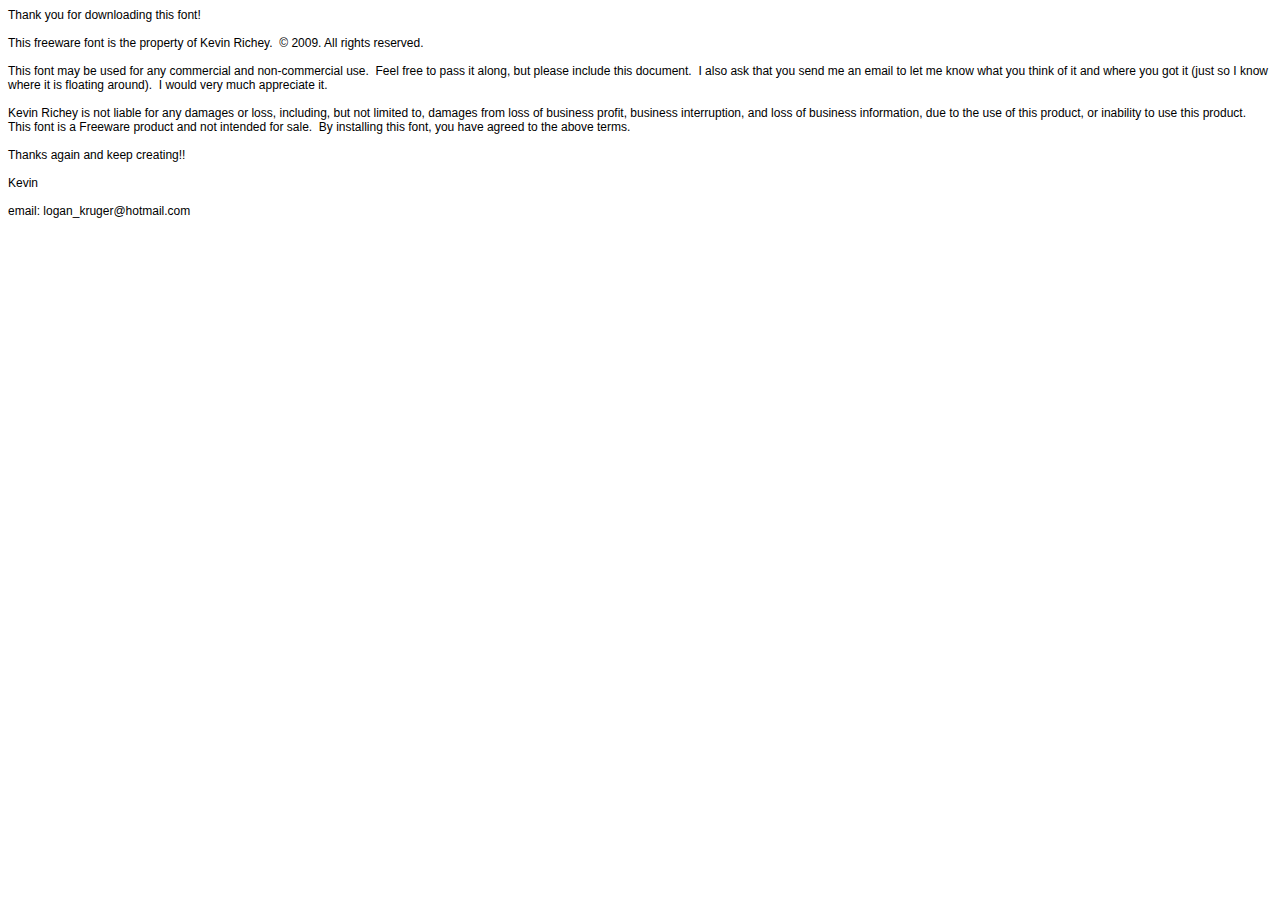
<file: Otto/logan_kruger read me.html>
<!DOCTYPE html PUBLIC "-//W3C//DTD HTML 4.01//EN" "http://www.w3.org/TR/html4/strict.dtd">
<html>
<head>
  <meta http-equiv="Content-Type" content="text/html; charset=UTF-8">
  <meta http-equiv="Content-Style-Type" content="text/css">
  <title></title>
  <meta name="Generator" content="Cocoa HTML Writer">
  <meta name="CocoaVersion" content="824.48">
  <style type="text/css">
    p.p1 {margin: 0.0px 0.0px 0.0px 0.0px; font: 12.0px Helvetica}
    p.p2 {margin: 0.0px 0.0px 0.0px 0.0px; font: 12.0px Helvetica; min-height: 14.0px}
  </style>
</head>
<body>
<p class="p1">Thank you for downloading this font!</p>
<p class="p2"><br></p>
<p class="p1">This freeware font is the property of Kevin Richey.<span class="Apple-converted-space">  </span>© 2009. All rights reserved.</p>
<p class="p2"><br></p>
<p class="p1">This font may be used for any commercial and non-commercial use.<span class="Apple-converted-space">  </span>Feel free to pass it along, but please include this document.<span class="Apple-converted-space">  </span>I also ask that you send me an email to let me know what you think of it and where you got it (just so I know where it is floating around).<span class="Apple-converted-space">  </span>I would very much appreciate it.</p>
<p class="p2"><br></p>
<p class="p1">Kevin Richey is not liable for any damages or loss, including, but not limited to, damages from loss of business profit, business interruption, and loss of business information, due to the use of this product, or inability to use this product.<span class="Apple-converted-space">  </span>This font is a Freeware product and not intended for sale.<span class="Apple-converted-space">  </span>By installing this font, you have agreed to the above terms.<span class="Apple-converted-space"> </span></p>
<p class="p2"><br></p>
<p class="p1">Thanks again and keep creating!!</p>
<p class="p2"><br></p>
<p class="p1">Kevin</p>
<p class="p2"><br></p>
<p class="p1">email: logan_kruger@hotmail.com</p>
</body>
</html>
</file>
<file: CSS/styles.css>
@font-face{
  font-family:"Bodoni";
  src:url("../Fonts/1339722/2f4b75fd-2c8a-4ed8-91fc-dffe70f9579f.woff") format("woff"),url("../Fonts/1339722/b50e1e75-222f-45bf-a85a-788dea663307.woff2") format("woff2");
font-weight: normal;
}
@font-face {
font-family: "Gotham";
src: url("../Fonts/WEB/HomepageBaukasten-Book.woff") format("woff"),url("../Fonts/WEB/HomepageBaukasten-Book.woff2") format("woff2");
}
@font-face {
  font-family: "Lilly";
  src: url("../Fonts/Lilly.ttf") format("ttf");
  }
/*
This CSS resource incorporates links to font software which is the valuable copyrighted property of Monotype and/or its suppliers. You may not attempt to copy, install, redistribute, convert, modify or reverse engineer this font software. Please contact Monotype with any questions regarding Web Fonts: http://www.fonts.com
*/
body {
    margin: 0;
    width: 100%;
    min-width: 320px;
    color: black;
    font-family: "Bodoni";
    overflow-x: hidden;
  }

  /* 
  colors 
  #006600 
   #ff9999
   #9CD9C2
   #7d8f29
   #FFFAF0
   #dfecef
   #36454F
   */
  .sidenav, .openMenu {
    display: none;
  }
.containerForMenu {
  width: 100%;
  display: flex;
  justify-content: center;
}
  .sidenavDesctop {
    width: 100%;
    height: 110px;
    background-color: #ffff;
    border-block-end: double #7d8f29 7px;
    display: flex;
    flex-direction: row;
    justify-content: center;
    align-items: center;
    z-index: 5;
    position: relative;
    margin-top: 0;
    box-shadow: 0px 0px 15px -4px rgba(153,148,153,1);
    font-family: "Bodoni";
  }
.sidenavDesctop a {
        padding: 20px;
        text-decoration: none;
        font-size: 2em;
        color: #818181; 
        display: block;
        transition: 0.3s;
        z-index: 20;
        font-family: "Bodoni";
      }
   .sidenavDesctop a:hover{
        color: #f1f1f1;
      }
      .firstBanner{
        width: 100%;
        display: flex;
        flex-direction: column;
        justify-content: center;
        align-items: center;
        background-color: #dfecef;
        /*background-image: url(../Assets/linen.png);*/
        line-height: 0.9em;
        padding-bottom: 2em;
      }
      .firstBanner img {
        margin-top: 2em;
      }
      .whiteBox {
        margin-top: 25px;
        width: 95%;
        display: flex;
        flex-flow: wrap column;
        align-items: center;
        background-color:#dfecef;
      }
      .firstBanner h1 {
        font-size: 5em;
        color: black;
        text-shadow: 4px 4px #ffff;
        text-align: center;
        font-family:"Bodoni";
       padding-top: 20px;
      }
      .firstBanner h2 {
        font-size: 2em;
        font-family:"Gotham";
        text-shadow: 4px 4px #ffff;
        color: black;
        text-align: center;
      }
      .oneColor{
        width: 100%;
        background-color: #dfecef;
        margin-top: 0;
        position: relative;
        padding-bottom: 30px;
      }
      .stripes {
        width: 100%;
        margin: 0 auto;
        padding-top: 3em;
        padding-bottom: 3em;
        background-color: #dfecef;
        /*background-image: url("../Assets/MC-029.png");*/
      }
      .aboutLisa{
       width: 90%;
       box-sizing: border-box;
       display: flex;
       flex-wrap: wrap;
       justify-content: center;
       align-items: center;
       margin-left: auto;
       margin-right: auto;
      background-color: white;
      border: solid 20px #7d8f29;
      box-shadow: 0px 0px 15px -4px rgba(153,148,153,1);
      margin-bottom: 1em;
      }
      
      .leftSide, .rightSide {
        width: 100%;
        font-size: 1.2em;
        margin: 1em;
        display: flex;
        justify-content: center;
        align-items: center;
        flex-direction: column;
        padding-left: 2em;
        padding-right: 2em;
        font-family:"Gotham";
        line-height: 0.8em;
      }
      .leftSide p, .rightSide p {
        
        font-size: 1.1em;
        line-height: 1.8;
        font-family: "Bodoni";
      }
      .rightSide h1 {
        font-size: 1.5em;
        font-family: "Bodoni";
      }
      .leftSide {
       /* background-image: url("../Assets/NewFloralPattern.png");*/
        background-repeat: no-repeat;
      }
      .myLinks{ 
        width: 100%;
        box-sizing: border-box;
        display: flex;
        flex-wrap: wrap;
        justify-content: space-evenly;
        background-color: #dfecef;
        align-items: center;
        font-family: "Bodoni";
        /*background-image: url("../Assets/linen.png");*/
        padding-top: 3em;
        padding-bottom: 3em;
      }
     

      .services {
        position: relative;
        width: 250px;
        height: 140px;
        background-color:  #ffff;
        border: solid 7px #7d8f29;
        color: #36454F;
        display: flex;
        flex-direction: column;
        justify-content: center;
        align-items: center;
        box-shadow: 0px 0px 15px -4px rgba(153,148,153,1);
        font-size: 1em;
        padding-right: 20px;
        padding-left: 20px;
        text-align: center;
        transition: transform 0.9s; 
        font-family: "Bodoni";
        font-weight: 100;
        
      }
    
      .services:hover {
        background-color:#7c8f2960;
        transform: scale(1.1);
        color: #7d8f29;
      }
.services a {
  text-decoration: none;
  color: #36454F;
}
.slideShow {
  max-width: 90%;
  margin: 0 auto;
  background-color: #dfecef;
  background-image: url(../Assets/linen.png);background-position: center;
  background-repeat: no-repeat;
  background-size: cover;
  margin-top: 5em;
  border: double 7px #7d8f29;
  padding-top: 2em;
  padding-bottom: 2em;
  padding-left: 1em;
  padding-right: 1em;
  box-shadow: 0px 0px 15px -4px rgba(153,148,153,1);
}


/* slide show */

.mySlides {display: none}
.LisaDesign {vertical-align: middle;

box-shadow: 0px 0px 25px -4px rgba(153,148,153,1);
}

/* Slideshow container */
.slideshow-container {
  max-width: 1000px;
  position: relative;
  margin: auto;
 
}

/* Next & previous buttons */
.prev, .next {
  cursor: pointer;
  position: absolute;
  top: 50%;
  width: auto;
  padding: 16px;
  margin-top: -22px;
  color: white;
  font-weight: bold;
  font-size: 3em;
  transition: 0.6s ease;
  border-radius: 0 16px 16px 0;
  user-select: none;
}

/* Position the "next button" to the right */
.next {
  right: 0;
  border-radius: 16px 0 0 16px;
}

/* On hover, add a black background color with a little bit see-through */
.prev:hover, .next:hover {
  background-color: rgba(33, 54, 63, 0.8);
}

/* Caption text */
.text {
  color: #f2f2f2;
  font-size: 1.5em;
  padding: 10px 12px;
  position: absolute;
  bottom: 8px;
  width: 100%;
  text-align: center;
  font-family: "Bodoni";
}

/* Number text (1/3 etc) */
.numbertext {
  color: #f2f2f2;
  font-size: 2em;
  padding: 8px 12px;
  position: absolute;
  top: 0;
  font-family: "Bodoni";
}

/* The dots/bullets/indicators */
.dot {
  cursor: pointer;
  height: 25px;
  width: 25px;
  margin: 0 2px;
  background-color: #7d8f29;
  border-radius: 50%;
  display: inline-block;
  transition: background-color 0.6s ease;
}

.active, .dot:hover {
  background-color: #9CD9C2;
}

/* Fading animation */
.fade {
  -webkit-animation-name: fade;
  -webkit-animation-duration: 1.5s;
  animation-name: fade;
  animation-duration: 1.5s;
}

@-webkit-keyframes fade {
  from {opacity: .4} 
  to {opacity: 1}
}

@keyframes fade {
  from {opacity: .4} 
  to {opacity: 1}
}

/* On smaller screens, decrease text size */
@media only screen and (max-width: 300px) {
  .prev, .next,.text {font-size: 11px}
}

.jasmine {
  width: 100%;
  display: flex;
  justify-content: center;
  align-items: center;
  margin-top: 2em;

}

/* Footer infomration goes heere*/
.footerMain {
  width: 100%;
  
  background-color: white;
  border-block-start: 7px double #7d8f29;
  margin-top: 1em;
  display: flex;
  flex-wrap: wrap;
  justify-content: center;
  align-items: center;
  font-size: 22px;
  font-family: "Bodoni";
}
.footerMain a {
  padding: 1em;
  font-size: 22px;
  text-decoration: none;
  color: black;
  transition: transform 0.9s; 

  
}
.footerMain a:hover {
  opacity: 0.7;
  transform: scale(1.1);
}
/*to top button*/
#myBtn {
  display: none;
  position: fixed;
  bottom: 20px;
  right: 30px;
  z-index: 99;
  font-size: 18px;
  border: none;
  outline: none;
  background-color: #7c8f297c;
  color: white;
  cursor: pointer;
  padding: 15px;
  border-radius: 4px;
  transition: transform 0.9s; 
}

#myBtn:hover {
  background-color: #555;
}


/* Services page*/ 

#staging, #interior, #personal {
  width: 95%;
  margin: 0 auto;
  display: flex;
  justify-content: center;
  align-items: center;
  box-sizing: border-box;
  border: #7d8f29 7px double;
  margin-top: 3em;
  margin-bottom: 3em;
  font-size: 1.2em;
  font-family: "Gotham";
  background-color:#dfecef;
  box-shadow: 0px 0px 25px -4px rgba(153,148,153,1);
  
}
.servicesAbout1 {
  width: 100%;
  background-color: #dfecef;
  margin:0;
}
.servicesAbout {
  max-width: 1024px;
  text-align: center;
  margin: 0 auto;
  
}
.Letters {
  width: 100%;
  margin: 0 auto;
  text-align: center;
  padding: 1em;
  font-size: 1.5em;
  box-sizing: border-box;
}
.leftSide1, .rightSide1 {
  width: 50%;
  display: flex;
  justify-content: center;
  align-items: center;
  flex-direction: column;
  box-sizing: border-box;
  padding: 2em;
  font-family: "Bodoni";
  
}
.rightSide1 p,.rightSide1 li {
  font-size: 1.5em;
  
}
.rightSide1{
  background-color:#dfecef;
  
  
}
.leftSide1 {
 background-image: url("../Assets/NewFloralPattern.png");
}


/* Contact page*/
#myVideo{
  position: relative;
  width: 100vw;
}
.contactMe {
  width: 100%;
}
.contactMe a {
  text-decoration: none;
font-size: 2em;
color: black;

}
.linksL{
  width: 100%;
  display: flex;
  justify-content: left;
 align-items: center;
 position: absolute;
top: 35%;
margin-left: 100px;
box-sizing: border-box;
}
.linksL1 {
  width: 100%;
  display: flex;
  justify-content: left;
 align-items: center;
 position: absolute;
top: 45%;
margin-left: 100px;
box-sizing: border-box;
}
</file>
<file: CSS/responsive.css>
@media screen and (max-width: 1220px){
  .servicesAbout {
    padding-left: 5em;
    padding-right: 5em;}
}
@media screen and (min-width: 1024px){
  .aboutLisa {
    margin-top: 30px;
  }
}
@media screen and (max-width: 1024px) {
  .sidenav, .openMenu {
    display: block;
  }
  .sidenavDesctop {
    display: none;
  }
    .sidenav {
        height: 100%;
        width: 0;
        position: fixed;
        z-index: 1;
        top: 0;
        left: 0;
        background-color: #7FFFD4;
        overflow-x: hidden;
        transition: 0.5s;
        padding-top: 60px;
        text-align:center;
      }
      
      .sidenav a {
        padding: 8px 8px 8px 32px;
        text-decoration: none;
        font-size: 25px;
        color: #818181; 
        display: block;
        transition: 0.3s;
        font-family: "Bodoni";
      
      }
      
      .sidenav a:hover{
        color: #f1f1f1;
      }
      
      .sidenav .closebtn {
        position: absolute;
        top: 0;
        right: 25px;
        font-size: 36px;
        margin-left: 50px;
      }
      .aboutLisa {
        margin-top: 40px;
      }   
      #staging, #interior, #personal {
        flex-flow: wrap column;
      }    
      .leftSide1, .rightSide1 {
        width: 90%;
        
      }
    
    .leftSide1 img {
      width: 100%;
    }
    .linksL {
      top: 15%;
    }
    .linksL1 {
      top: 25%;
    }
}

@media screen and (min-width:768px){
  .leftSide, .rightSide {
    width: 50%;
  }
  .aboutLisa {
    flex-flow: nowrap row;
  }
}
@media screen and (max-width: 767px){
  .servicesAbout {
    padding-left: 2em;
    padding-right: 2em;
    text-align: left;
  }
  .linksL, .linksL1 {
    margin-left: 0px;
  }
}
@media screen and (max-width: 575px) {
  .linksL {
    position: relative;
  }
  .linksL1 {
    position: relative;
    margin-top: 20px;
  }
}
@media screen and (max-height: 450px) {
    .sidenav {padding-top: 15px;}
    .sidenav a {font-size: 18px;}
  }
</file>
